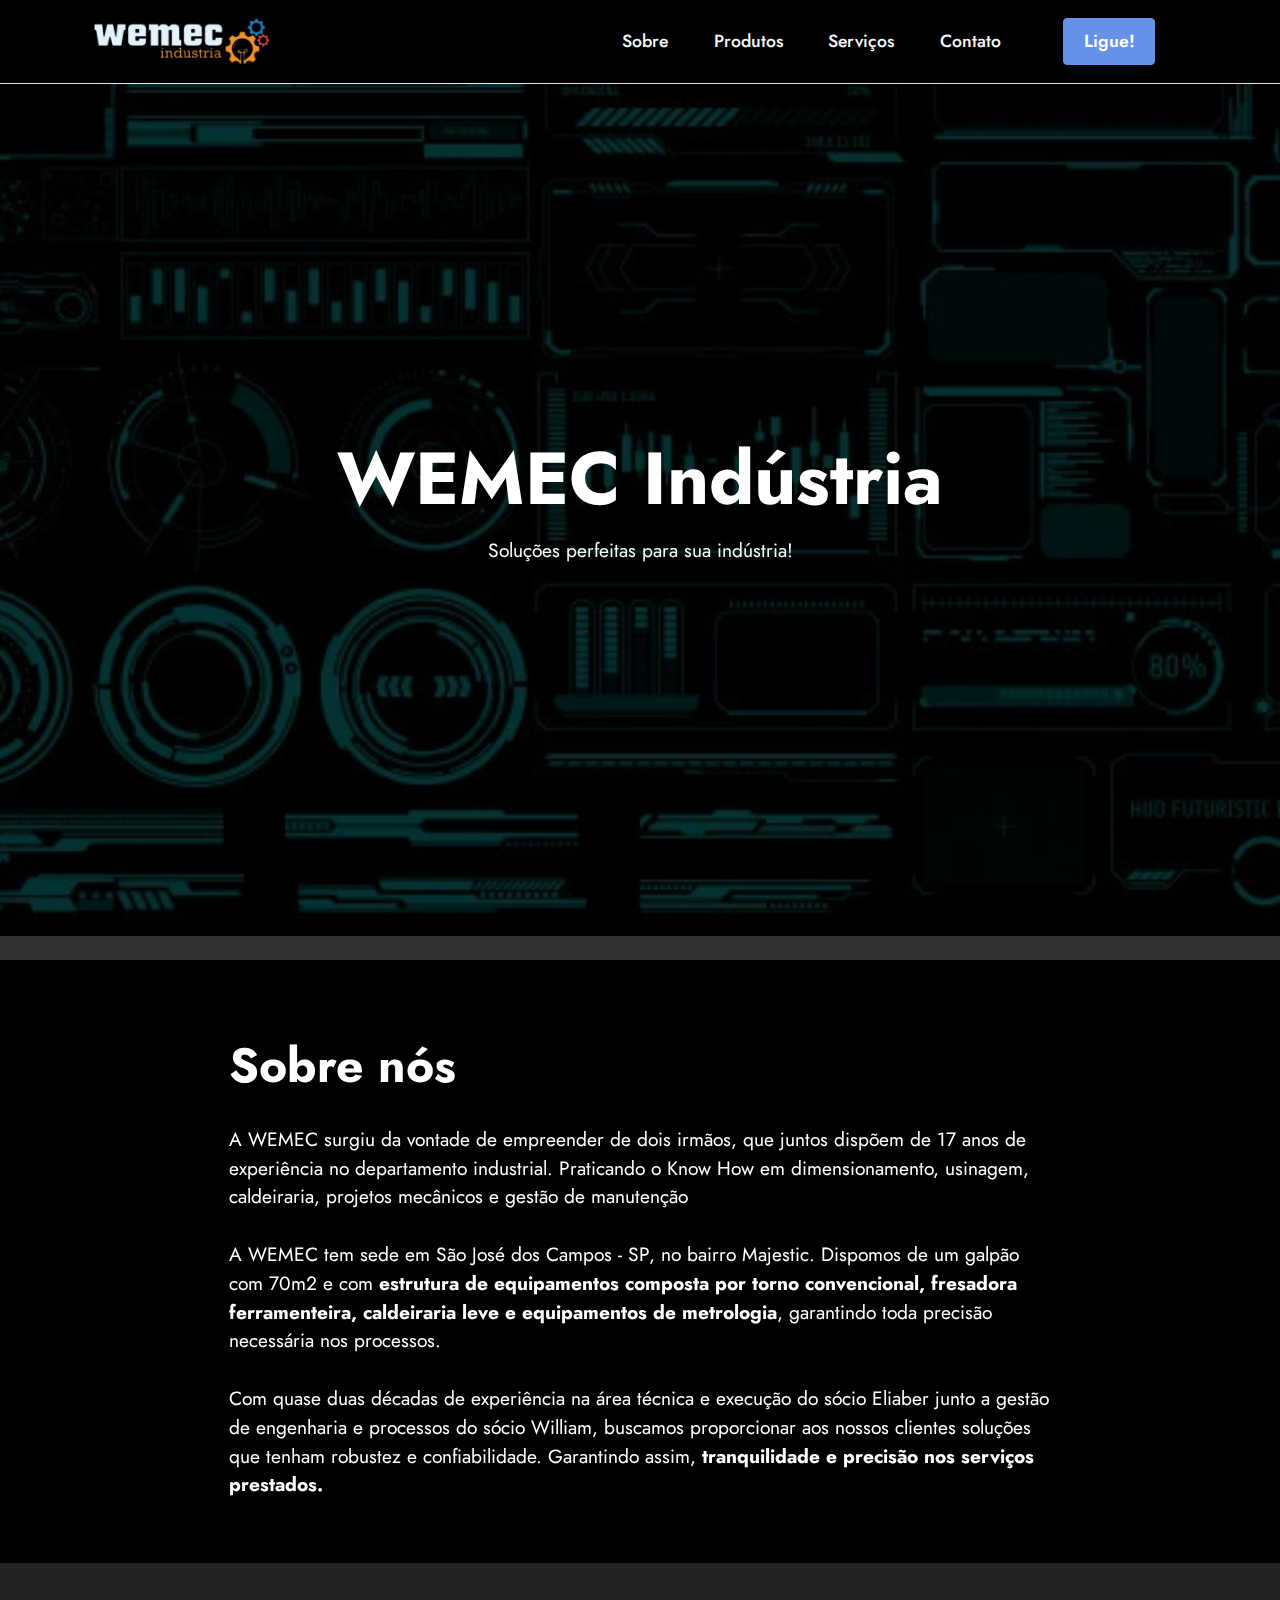
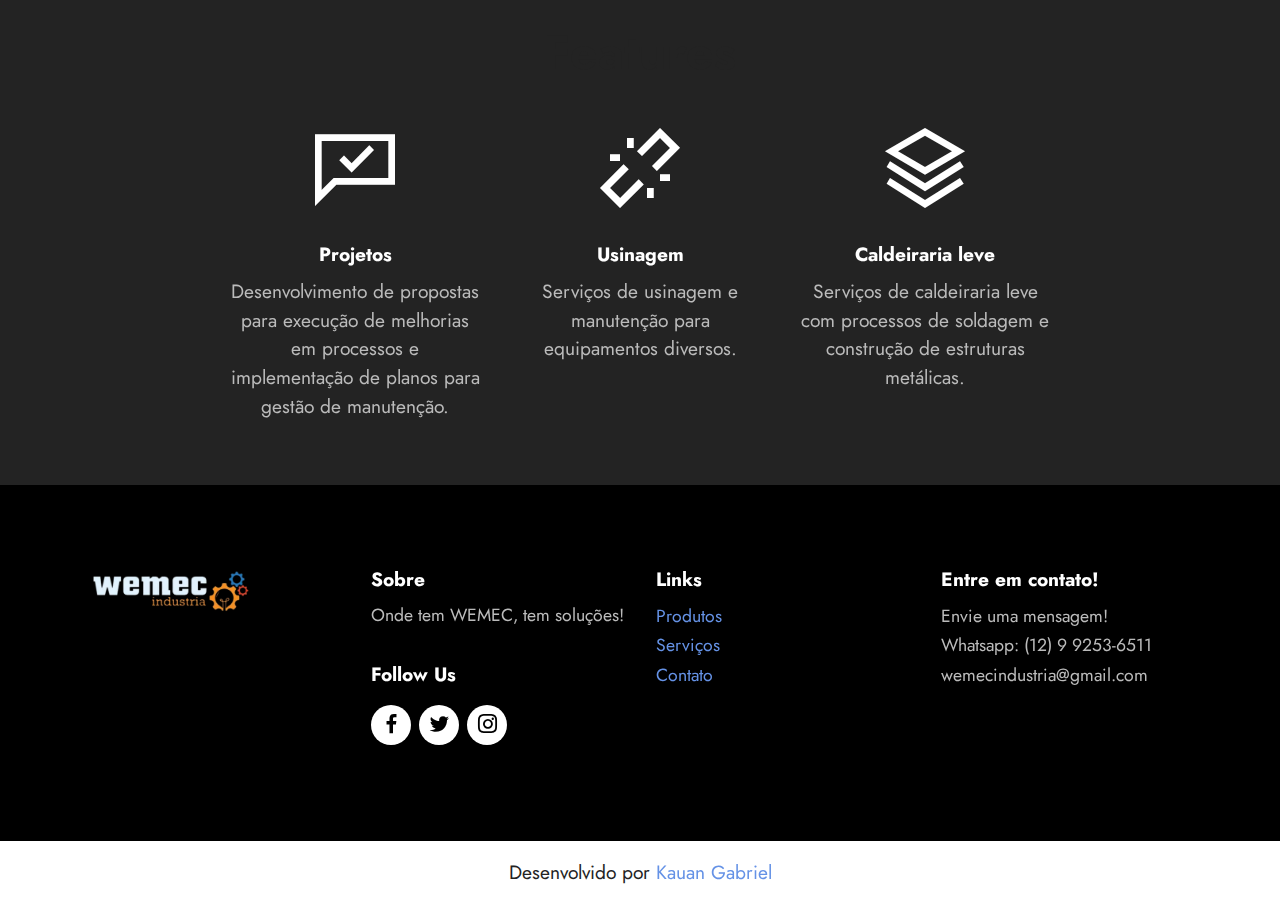
<file: index.html>
<!DOCTYPE html>
<html  >
<head>
  <meta charset="UTF-8">
  <meta http-equiv="X-UA-Compatible" content="IE=edge">
  <meta name="generator" content="Mobirise v5.8.0, mobirise.com">
  <meta name="viewport" content="width=device-width, initial-scale=1, minimum-scale=1">
  <link rel="shortcut icon" href="assets/images/wemec-logo-425x135.png" type="image/x-icon">
  <meta name="description" content="">
  
  
  <title>Home - WEMEC</title>
  <link rel="stylesheet" href="assets/web/assets/mobirise-icons2/mobirise2.css">
  <link rel="stylesheet" href="assets/bootstrap/css/bootstrap.min.css">
  <link rel="stylesheet" href="assets/bootstrap/css/bootstrap-grid.min.css">
  <link rel="stylesheet" href="assets/bootstrap/css/bootstrap-reboot.min.css">
  <link rel="stylesheet" href="assets/parallax/jarallax.css">
  <link rel="stylesheet" href="assets/dropdown/css/style.css">
  <link rel="stylesheet" href="assets/socicon/css/styles.css">
  <link rel="stylesheet" href="assets/theme/css/style.css">
  <link rel="preload" href="https://fonts.googleapis.com/css?family=Jost:100,200,300,400,500,600,700,800,900,100i,200i,300i,400i,500i,600i,700i,800i,900i&display=swap" as="style" onload="this.onload=null;this.rel='stylesheet'">
  <noscript><link rel="stylesheet" href="https://fonts.googleapis.com/css?family=Jost:100,200,300,400,500,600,700,800,900,100i,200i,300i,400i,500i,600i,700i,800i,900i&display=swap"></noscript>
  <link rel="preload" as="style" href="assets/mobirise/css/mbr-additional.css"><link rel="stylesheet" href="assets/mobirise/css/mbr-additional.css" type="text/css">

  
  
  
</head>
<body>
  
  <section data-bs-version="5.1" class="menu cid-s48OLK6784" once="menu" id="menu1-h">
    
    <nav class="navbar navbar-dropdown navbar-fixed-top navbar-expand-lg">
        <div class="container">
            <div class="navbar-brand">
                <span class="navbar-logo">
                    <a href="https://mobiri.se">
                        <img src="assets/images/wemec-logo-425x135.webp" alt="Mobirise Website Builder" style="height: 3.8rem;">
                    </a>
                </span>
                
            </div>
            <button class="navbar-toggler" type="button" data-toggle="collapse" data-bs-toggle="collapse" data-target="#navbarSupportedContent" data-bs-target="#navbarSupportedContent" aria-controls="navbarNavAltMarkup" aria-expanded="false" aria-label="Toggle navigation">
                <div class="hamburger">
                    <span></span>
                    <span></span>
                    <span></span>
                    <span></span>
                </div>
            </button>
            <div class="collapse navbar-collapse" id="navbarSupportedContent">
                <ul class="navbar-nav nav-dropdown" data-app-modern-menu="true"><li class="nav-item"><a class="nav-link link text-white text-primary display-4" href="index.html">Sobre</a></li><li class="nav-item"><a class="nav-link link text-white text-primary display-4" href="page2.html">Produtos</a></li>
                    <li class="nav-item"><a class="nav-link link text-white text-primary display-4" href="page1.html">Serviços</a></li><li class="nav-item"><a class="nav-link link text-white text-primary display-4" href="page3.html">Contato</a></li></ul>
                
                <div class="navbar-buttons mbr-section-btn"><a class="btn btn-primary display-4" href="tel:+55012992536511">Ligue!</a></div>
            </div>
        </div>
    </nav>

</section>

<section data-bs-version="5.1" class="header1 cid-s48MCQYojq mbr-fullscreen mbr-parallax-background" id="header1-f">

    

    <div class="mbr-overlay" style="opacity: 0.8; background-color: rgb(0, 0, 0);"></div>

    <div class="align-center container">
        <div class="row justify-content-center">
            <div class="col-12 col-lg-8">
                <h1 class="mbr-section-title mbr-fonts-style mb-3 display-1"><strong>WEMEC Indústria</strong></h1>
                
                <p class="mbr-text mbr-fonts-style display-7">Soluções perfeitas para sua indústria!</p>
                
            </div>
        </div>
    </div>
</section>

<section data-bs-version="5.1" class="content1 cid-s48udlf8KU" id="content1-8">
    
    <div class="container">
        <div class="row justify-content-center">
            <div class="title col-12 col-md-9">
                <h3 class="mbr-section-title mbr-fonts-style align-center mb-4 display-2"><strong>Sobre nós</strong></h3>
                <h4 class="mbr-section-subtitle align-center mbr-fonts-style mb-4 display-7">A WEMEC surgiu da vontade de empreender de dois irmãos, que juntos dispõem de 17 anos de experiência no departamento industrial. Praticando o Know How em dimensionamento, usinagem, caldeiraria, projetos mecânicos e gestão de manutenção<br><br>
<div>
</div><div>A WEMEC tem sede em São José dos Campos - SP, no bairro Majestic. Dispomos de um galpão com 70m2 e com <strong>estrutura de equipamentos composta por torno convencional, fresadora ferramenteira, caldeiraria leve e equipamentos de metrologia</strong>, garantindo toda precisão necessária nos processos.</div><br><div>
</div><div>Com quase duas décadas de experiência na área técnica e execução do sócio Eliaber junto a gestão de engenharia e processos do sócio William, buscamos proporcionar aos nossos clientes soluções que tenham robustez e confiabilidade. Garantindo assim, <strong>tranquilidade e precisão nos serviços prestados.</strong></div><div>
</div></h4>
                
            </div>
        </div>
    </div>
</section>

<section data-bs-version="5.1" class="features1 cid-twvTm3OwIC" id="features1-r">
    

    
    
    <div class="container">
        <div class="row">
            <div class="col-12 col-lg-9">
                <h3 class="mbr-section-title mbr-fonts-style align-center mb-0 display-2">
                    <strong>Features</strong>
                </h3>
                
            </div>
        </div>
        <div class="row">
            <div class="card col-12 col-md-6 col-lg-3">
                <div class="card-wrapper">
                    <div class="card-box align-center">
                        <div class="iconfont-wrapper">
                            <span class="mbr-iconfont mobi-mbri-cust-feedback mobi-mbri"></span>
                        </div>
                        <h5 class="card-title mbr-fonts-style display-7"><strong>Projetos</strong></h5>
                        <p class="card-text mbr-fonts-style display-7">Desenvolvimento de propostas para execução de melhorias em processos e implementação de planos para gestão de manutenção.</p>
                    </div>
                </div>
            </div>
            <div class="card col-12 col-md-6 col-lg-3">
                <div class="card-wrapper">
                    <div class="card-box align-center">
                        <div class="iconfont-wrapper">
                            <span class="mbr-iconfont mobi-mbri-unlink mobi-mbri"></span>
                        </div>
                        <h5 class="card-title mbr-fonts-style display-7"><strong>Usinagem</strong></h5>
                        <p class="card-text mbr-fonts-style display-7">Serviços de usinagem e manutenção para equipamentos diversos.</p>
                    </div>
                </div>
            </div>
            <div class="card col-12 col-md-6 col-lg-3">
                <div class="card-wrapper">
                    <div class="card-box align-center">
                        <div class="iconfont-wrapper">
                            <span class="mbr-iconfont mobi-mbri-layers mobi-mbri"></span>
                        </div>
                        <h5 class="card-title mbr-fonts-style display-7"><strong>Caldeiraria leve</strong></h5>
                        <p class="card-text mbr-fonts-style display-7">Serviços de caldeiraria leve com processos de soldagem e construção de estruturas metálicas.</p>
                    </div>
                </div>
            </div>
            
        </div>
    </div>
</section>

<section data-bs-version="5.1" class="footer4 cid-twvUG4K74L" once="footers" id="footer4-s">

    

    
    
    <div class="container">
        <div class="row mbr-white">
            <div class="col-6 col-lg-3">
                <div class="media-wrap col-md-8 col-12">
                    <a href="https://mobiri.se/">
                        <img src="assets/images/wemec-logo-425x135.webp" alt="logo WEMEC">
                    </a>
                </div>
            </div>
            <div class="col-12 col-md-6 col-lg-3">
                <h5 class="mbr-section-subtitle mbr-fonts-style mb-2 display-7">
                    <strong>Sobre</strong></h5>
                <p class="mbr-text mbr-fonts-style mb-4 display-4">
                    Onde tem WEMEC, tem soluções!</p>
                <h5 class="mbr-section-subtitle mbr-fonts-style mb-3 display-7">
                    <strong>Follow Us</strong>
                </h5>
                <div class="social-row display-7">
                    <div class="soc-item">
                        <a href="https://twitter.com/mobirise" target="_blank">
                            <span class="mbr-iconfont socicon socicon-facebook"></span>
                        </a>
                    </div>
                    <div class="soc-item">
                        <a href="https://twitter.com/mobirise" target="_blank">
                            <span class="mbr-iconfont socicon socicon-twitter"></span>
                        </a>
                    </div>
                    <div class="soc-item">
                        <a href="https://twitter.com/mobirise" target="_blank">
                            <span class="mbr-iconfont socicon socicon-instagram"></span>
                        </a>
                    </div>
                    
                </div>
            </div>
            <div class="col-12 col-md-6 col-lg-3">
                <h5 class="mbr-section-subtitle mbr-fonts-style mb-2 display-7">
                    <strong>Links</strong></h5>
                <ul class="list mbr-fonts-style display-4">
                    <li class="mbr-text item-wrap"><span style="font-size: 1.1rem;"><a href="page2.html" class="text-primary">Produtos</a></span></li><li class="mbr-text item-wrap"><span style="font-size: 1.1rem;"><a href="page1.html" class="text-primary">Serviços</a></span></li><li class="mbr-text item-wrap"><a href="page3.html" class="text-primary">Contato</a></li><li class="mbr-text item-wrap"><br></li>
                </ul>
            </div>
            <div class="col-12 col-md-6 col-lg-3">
                <h5 class="mbr-section-subtitle mbr-fonts-style mb-2 display-7">
                    <strong>Entre em contato!</strong></h5>
                <ul class="list mbr-fonts-style display-4">
                    <li class="mbr-text item-wrap">Envie uma mensagem!</li><li class="mbr-text item-wrap">Whatsapp: (12) 9 9253-6511</li><li class="mbr-text item-wrap">wemecindustria@gmail.com</li>
                </ul>
            </div>
            
        </div>
    </div>
</section><section class="display-7" style="padding: 0;align-items: center;justify-content: center;flex-wrap: wrap;    align-content: center;display: flex;position: relative;height: 4rem;"><a style="flex: 1 1;height: 4rem;position: absolute;width: 100%;z-index: 1;"><img alt="" style="height: 4rem;" src="[data-uri]"></a><p style="margin: 0;text-align: center;" class="display-7">Desenvolvido por &#8204;</p><a style="z-index:1" href="https://br.linkedin.com/in/kauan-gabriel-29151519a">Kauan Gabriel</a></section><script src="assets/bootstrap/js/bootstrap.bundle.min.js"></script>  <script src="assets/parallax/jarallax.js"></script>  <script src="assets/smoothscroll/smooth-scroll.js"></script>  <script src="assets/ytplayer/index.js"></script>  <script src="assets/dropdown/js/navbar-dropdown.js"></script>  <script src="assets/theme/js/script.js"></script>  
  
  
</body>
</html>
</file>
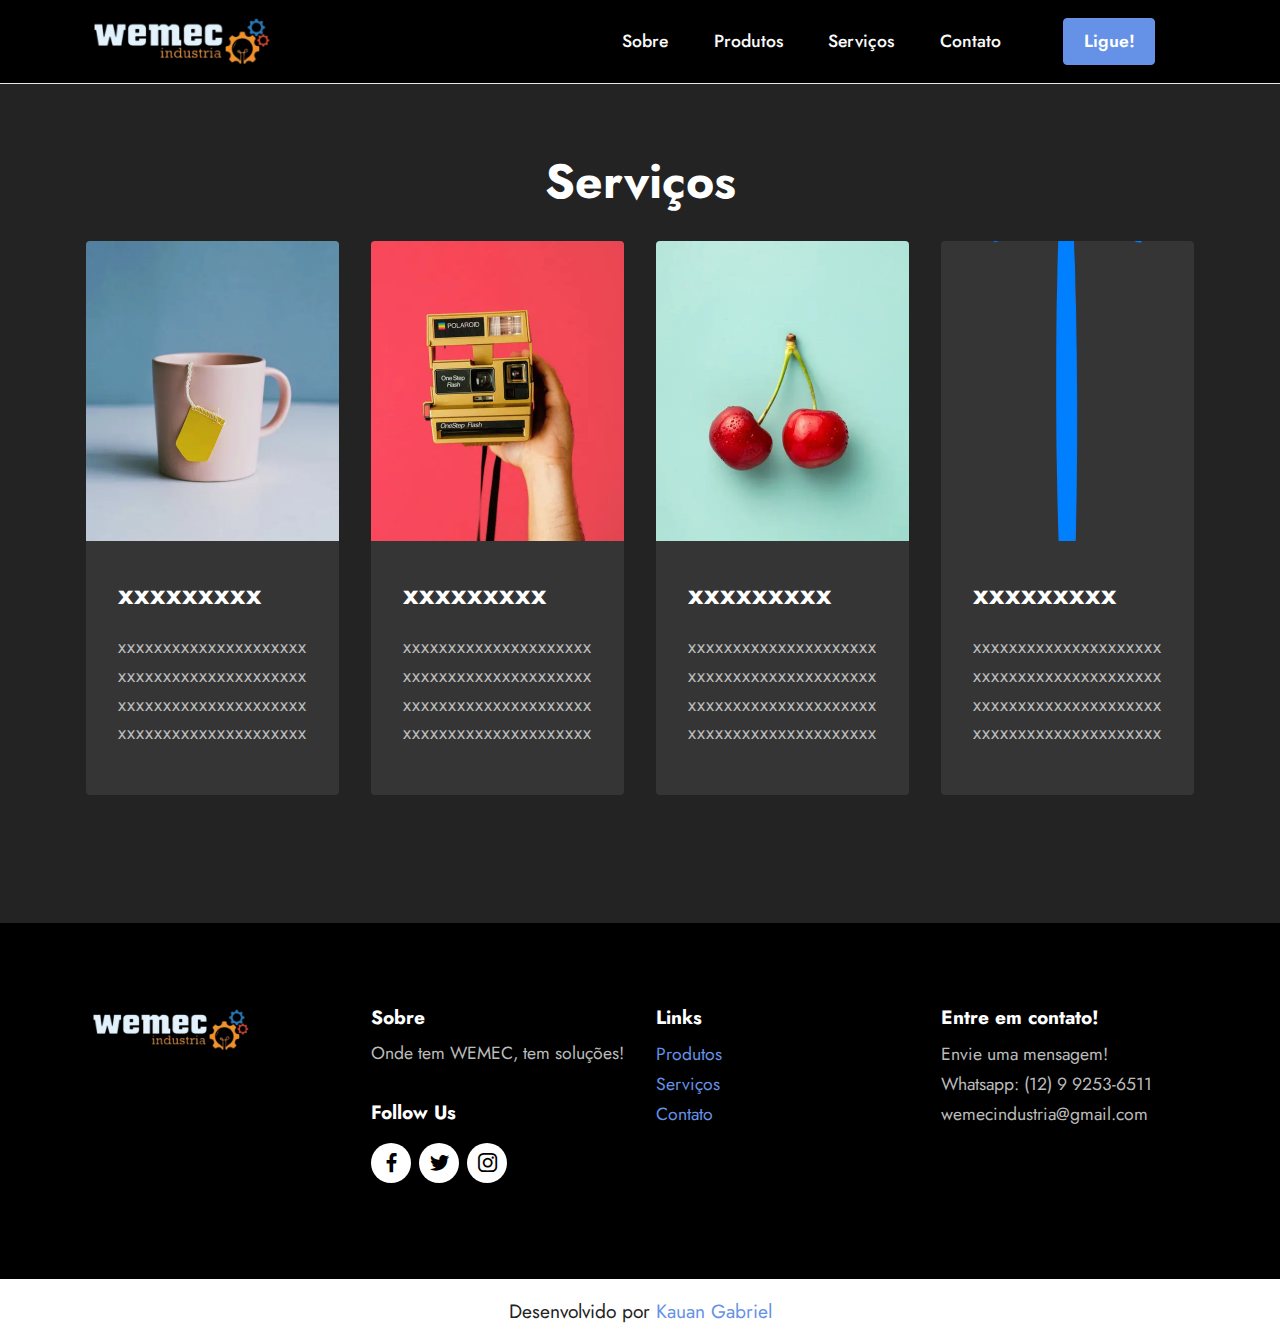
<file: page1.html>
<!DOCTYPE html>
<html  >
<head>
  <meta charset="UTF-8">
  <meta http-equiv="X-UA-Compatible" content="IE=edge">
  <meta name="generator" content="Mobirise v5.8.0, mobirise.com">
  <meta name="viewport" content="width=device-width, initial-scale=1, minimum-scale=1">
  <link rel="shortcut icon" href="assets/images/wemec-logo-425x135.png" type="image/x-icon">
  <meta name="description" content="">
  
  
  <title>Serviços - WEMEC</title>
  <link rel="stylesheet" href="assets/bootstrap/css/bootstrap.min.css">
  <link rel="stylesheet" href="assets/bootstrap/css/bootstrap-grid.min.css">
  <link rel="stylesheet" href="assets/bootstrap/css/bootstrap-reboot.min.css">
  <link rel="stylesheet" href="assets/dropdown/css/style.css">
  <link rel="stylesheet" href="assets/socicon/css/styles.css">
  <link rel="stylesheet" href="assets/theme/css/style.css">
  <link rel="preload" href="https://fonts.googleapis.com/css?family=Jost:100,200,300,400,500,600,700,800,900,100i,200i,300i,400i,500i,600i,700i,800i,900i&display=swap" as="style" onload="this.onload=null;this.rel='stylesheet'">
  <noscript><link rel="stylesheet" href="https://fonts.googleapis.com/css?family=Jost:100,200,300,400,500,600,700,800,900,100i,200i,300i,400i,500i,600i,700i,800i,900i&display=swap"></noscript>
  <link rel="preload" as="style" href="assets/mobirise/css/mbr-additional.css"><link rel="stylesheet" href="assets/mobirise/css/mbr-additional.css" type="text/css">

  
  
  
</head>
<body>
  
  <section data-bs-version="5.1" class="menu cid-s48OLK6784" once="menu" id="menu1-k">
    
    <nav class="navbar navbar-dropdown navbar-fixed-top navbar-expand-lg">
        <div class="container">
            <div class="navbar-brand">
                <span class="navbar-logo">
                    <a href="https://mobiri.se">
                        <img src="assets/images/wemec-logo-425x135.webp" alt="Mobirise Website Builder" style="height: 3.8rem;">
                    </a>
                </span>
                
            </div>
            <button class="navbar-toggler" type="button" data-toggle="collapse" data-bs-toggle="collapse" data-target="#navbarSupportedContent" data-bs-target="#navbarSupportedContent" aria-controls="navbarNavAltMarkup" aria-expanded="false" aria-label="Toggle navigation">
                <div class="hamburger">
                    <span></span>
                    <span></span>
                    <span></span>
                    <span></span>
                </div>
            </button>
            <div class="collapse navbar-collapse" id="navbarSupportedContent">
                <ul class="navbar-nav nav-dropdown" data-app-modern-menu="true"><li class="nav-item"><a class="nav-link link text-white text-primary display-4" href="index.html">Sobre</a></li><li class="nav-item"><a class="nav-link link text-white text-primary display-4" href="page2.html">Produtos</a></li>
                    <li class="nav-item"><a class="nav-link link text-white text-primary display-4" href="page1.html">Serviços</a></li><li class="nav-item"><a class="nav-link link text-white text-primary display-4" href="page3.html">Contato</a></li></ul>
                
                <div class="navbar-buttons mbr-section-btn"><a class="btn btn-primary display-4" href="tel:+55012992536511">Ligue!</a></div>
            </div>
        </div>
    </nav>

</section>

<section data-bs-version="5.1" class="features4 cid-twvRZD8Izz" id="features4-m">
    
    
    <div class="container">
        <div class="mbr-section-head">
            <h4 class="mbr-section-title mbr-fonts-style align-center mb-0 display-2">
                <strong>Serviços</strong></h4>
            
        </div>
        <div class="row mt-4">
            <div class="item features-image сol-12 col-md-6 col-lg-3 active">
                <div class="item-wrapper">
                    <div class="item-img">
                        <img src="assets/images/product2.webp" alt="Mobirise Website Builder" title="" data-slide-to="0" data-bs-slide-to="0">
                    </div>
                    <div class="item-content">
                        <h5 class="item-title mbr-fonts-style display-5"><strong>xxxxxxxxx</strong></h5>
                        
                        <p class="mbr-text mbr-fonts-style mt-3 display-7">xxxxxxxxxxxxxxxxxxxxxxxxxxxxxxxxxxxxxxxxxxxxxxxxxxxxxxxxxxxxxxxxxxxxxxxxxxxxxxxxxxxx</p>
                    </div>
                    
                </div>
            </div>
            <div class="item features-image сol-12 col-md-6 col-lg-3">
                <div class="item-wrapper">
                    <div class="item-img">
                        <img src="assets/images/product1.webp" alt="Mobirise Website Builder" title="" data-slide-to="1" data-bs-slide-to="1">
                    </div>
                    <div class="item-content">
                        <h5 class="item-title mbr-fonts-style display-5"><strong>xxxxxxxxx</strong></h5>
                        
                        <p class="mbr-text mbr-fonts-style mt-3 display-7">xxxxxxxxxxxxxxxxxxxxxxxxxxxxxxxxxxxxxxxxxxxxxxxxxxxxxxxxxxxxxxxxxxxxxxxxxxxxxxxxxxxx<br></p>
                    </div>
                    
                </div>
            </div><div class="item features-image сol-12 col-md-6 col-lg-3">
                <div class="item-wrapper">
                    <div class="item-img">
                        <img src="assets/images/product3.webp" alt="Mobirise Website Builder" title="" data-slide-to="2" data-bs-slide-to="2">
                    </div>
                    <div class="item-content">
                        <h5 class="item-title mbr-fonts-style display-5"><strong>xxxxxxxxx</strong></h5>
                        
                        <p class="mbr-text mbr-fonts-style mt-3 display-7">xxxxxxxxxxxxxxxxxxxxxxxxxxxxxxxxxxxxxxxxxxxxxxxxxxxxxxxxxxxxxxxxxxxxxxxxxxxxxxxxxxxx</p>
                    </div>
                    
                </div>
            </div><div class="item features-image сol-12 col-md-6 col-lg-3">
                <div class="item-wrapper">
                    <div class="item-img">
                        <img src="assets/images/mbr-960x1920.webp" alt="Mobirise Website Builder" title="" data-slide-to="3" data-bs-slide-to="3">
                    </div>
                    <div class="item-content">
                        <h5 class="item-title mbr-fonts-style display-5"><strong>xxxxxxxxx</strong></h5>
                        
                        <p class="mbr-text mbr-fonts-style mt-3 display-7">xxxxxxxxxxxxxxxxxxxxxxxxxxxxxxxxxxxxxxxxxxxxxxxxxxxxxxxxxxxxxxxxxxxxxxxxxxxxxxxxxxxx<br></p>
                    </div>
                    
                </div>
            </div>
            

        </div>
    </div>
</section>

<section data-bs-version="5.1" class="footer4 cid-twvUG4K74L" once="footers" id="footer4-s">

    

    
    
    <div class="container">
        <div class="row mbr-white">
            <div class="col-6 col-lg-3">
                <div class="media-wrap col-md-8 col-12">
                    <a href="https://mobiri.se/">
                        <img src="assets/images/wemec-logo-425x135.webp" alt="logo WEMEC">
                    </a>
                </div>
            </div>
            <div class="col-12 col-md-6 col-lg-3">
                <h5 class="mbr-section-subtitle mbr-fonts-style mb-2 display-7">
                    <strong>Sobre</strong></h5>
                <p class="mbr-text mbr-fonts-style mb-4 display-4">
                    Onde tem WEMEC, tem soluções!</p>
                <h5 class="mbr-section-subtitle mbr-fonts-style mb-3 display-7">
                    <strong>Follow Us</strong>
                </h5>
                <div class="social-row display-7">
                    <div class="soc-item">
                        <a href="https://twitter.com/mobirise" target="_blank">
                            <span class="mbr-iconfont socicon socicon-facebook"></span>
                        </a>
                    </div>
                    <div class="soc-item">
                        <a href="https://twitter.com/mobirise" target="_blank">
                            <span class="mbr-iconfont socicon socicon-twitter"></span>
                        </a>
                    </div>
                    <div class="soc-item">
                        <a href="https://twitter.com/mobirise" target="_blank">
                            <span class="mbr-iconfont socicon socicon-instagram"></span>
                        </a>
                    </div>
                    
                </div>
            </div>
            <div class="col-12 col-md-6 col-lg-3">
                <h5 class="mbr-section-subtitle mbr-fonts-style mb-2 display-7">
                    <strong>Links</strong></h5>
                <ul class="list mbr-fonts-style display-4">
                    <li class="mbr-text item-wrap"><span style="font-size: 1.1rem;"><a href="page2.html" class="text-primary">Produtos</a></span></li><li class="mbr-text item-wrap"><span style="font-size: 1.1rem;"><a href="page1.html" class="text-primary">Serviços</a></span></li><li class="mbr-text item-wrap"><a href="page3.html" class="text-primary">Contato</a></li><li class="mbr-text item-wrap"><br></li>
                </ul>
            </div>
            <div class="col-12 col-md-6 col-lg-3">
                <h5 class="mbr-section-subtitle mbr-fonts-style mb-2 display-7">
                    <strong>Entre em contato!</strong></h5>
                <ul class="list mbr-fonts-style display-4">
                    <li class="mbr-text item-wrap">Envie uma mensagem!</li><li class="mbr-text item-wrap">Whatsapp: (12) 9 9253-6511</li><li class="mbr-text item-wrap">wemecindustria@gmail.com</li>
                </ul>
            </div>
            
        </div>
    </div>
</section><section class="display-7" style="padding: 0;align-items: center;justify-content: center;flex-wrap: wrap;    align-content: center;display: flex;position: relative;height: 4rem;"><a style="flex: 1 1;height: 4rem;position: absolute;width: 100%;z-index: 1;"><img alt="" style="height: 4rem;" src="[data-uri]"></a><p style="margin: 0;text-align: center;" class="display-7">Desenvolvido por &#8204;</p><a style="z-index:1" href="https://br.linkedin.com/in/kauan-gabriel-29151519a">Kauan Gabriel</a></section><script src="assets/bootstrap/js/bootstrap.bundle.min.js"></script>  <script src="assets/parallax/jarallax.js"></script>  <script src="assets/smoothscroll/smooth-scroll.js"></script>  <script src="assets/ytplayer/index.js"></script>  <script src="assets/dropdown/js/navbar-dropdown.js"></script>  <script src="assets/theme/js/script.js"></script>  
  
  
</body>
</html>
</file>
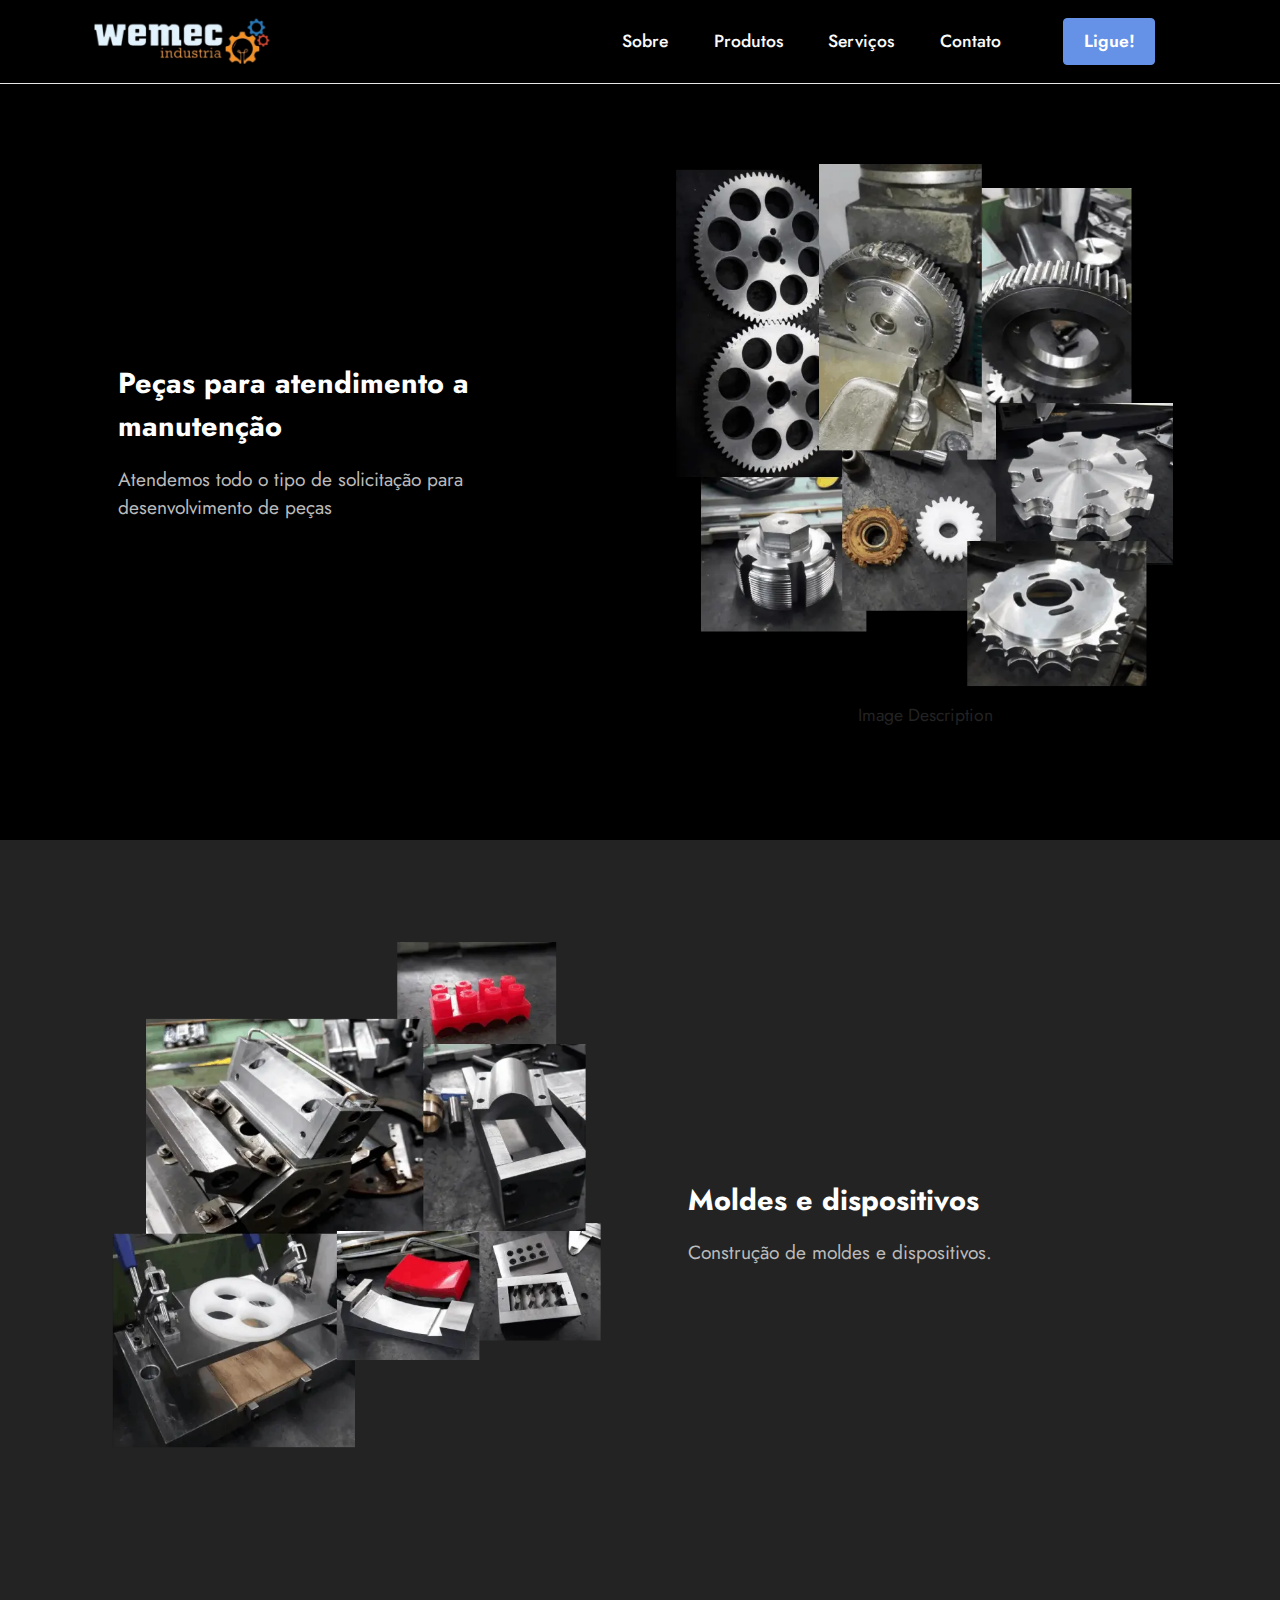
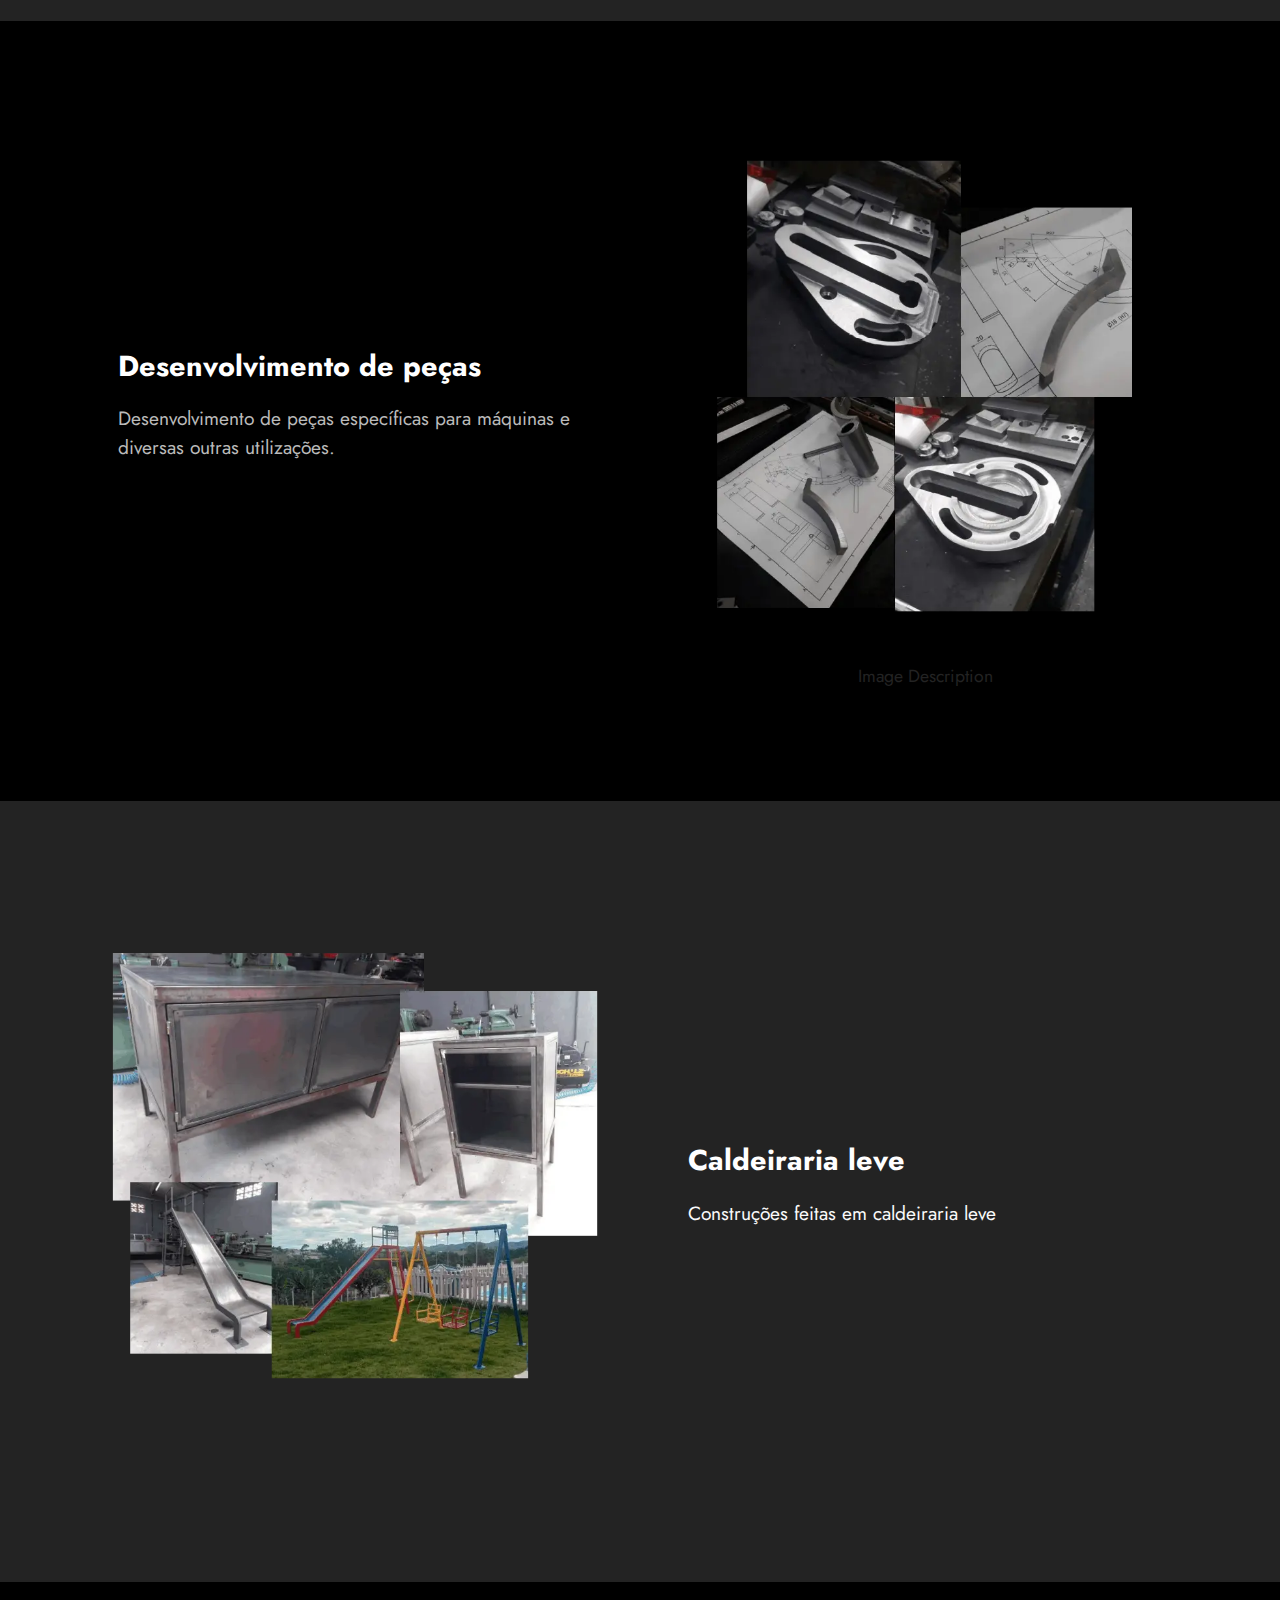
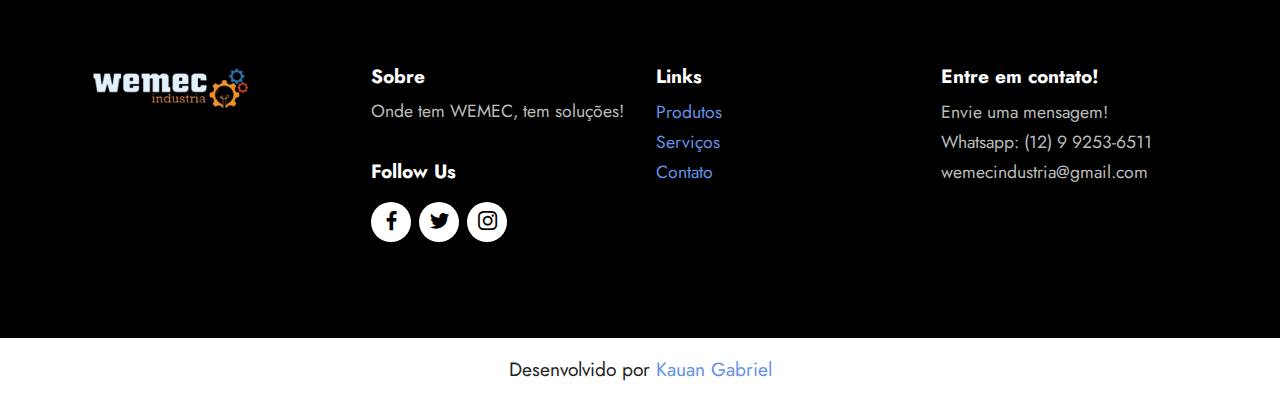
<file: page2.html>
<!DOCTYPE html>
<html  >
<head>
  <meta charset="UTF-8">
  <meta http-equiv="X-UA-Compatible" content="IE=edge">
  <meta name="generator" content="Mobirise v5.8.0, mobirise.com">
  <meta name="viewport" content="width=device-width, initial-scale=1, minimum-scale=1">
  <link rel="shortcut icon" href="assets/images/wemec-logo-425x135.png" type="image/x-icon">
  <meta name="description" content="">
  
  
  <title>Produtos - WEMEC</title>
  <link rel="stylesheet" href="assets/bootstrap/css/bootstrap.min.css">
  <link rel="stylesheet" href="assets/bootstrap/css/bootstrap-grid.min.css">
  <link rel="stylesheet" href="assets/bootstrap/css/bootstrap-reboot.min.css">
  <link rel="stylesheet" href="assets/dropdown/css/style.css">
  <link rel="stylesheet" href="assets/socicon/css/styles.css">
  <link rel="stylesheet" href="assets/theme/css/style.css">
  <link rel="preload" href="https://fonts.googleapis.com/css?family=Jost:100,200,300,400,500,600,700,800,900,100i,200i,300i,400i,500i,600i,700i,800i,900i&display=swap" as="style" onload="this.onload=null;this.rel='stylesheet'">
  <noscript><link rel="stylesheet" href="https://fonts.googleapis.com/css?family=Jost:100,200,300,400,500,600,700,800,900,100i,200i,300i,400i,500i,600i,700i,800i,900i&display=swap"></noscript>
  <link rel="preload" as="style" href="assets/mobirise/css/mbr-additional.css"><link rel="stylesheet" href="assets/mobirise/css/mbr-additional.css" type="text/css">

  
  
  
</head>
<body>
  
  <section data-bs-version="5.1" class="menu cid-s48OLK6784" once="menu" id="menu1-n">
    
    <nav class="navbar navbar-dropdown navbar-fixed-top navbar-expand-lg">
        <div class="container">
            <div class="navbar-brand">
                <span class="navbar-logo">
                    <a href="https://mobiri.se">
                        <img src="assets/images/wemec-logo-425x135.webp" alt="Mobirise Website Builder" style="height: 3.8rem;">
                    </a>
                </span>
                
            </div>
            <button class="navbar-toggler" type="button" data-toggle="collapse" data-bs-toggle="collapse" data-target="#navbarSupportedContent" data-bs-target="#navbarSupportedContent" aria-controls="navbarNavAltMarkup" aria-expanded="false" aria-label="Toggle navigation">
                <div class="hamburger">
                    <span></span>
                    <span></span>
                    <span></span>
                    <span></span>
                </div>
            </button>
            <div class="collapse navbar-collapse" id="navbarSupportedContent">
                <ul class="navbar-nav nav-dropdown" data-app-modern-menu="true"><li class="nav-item"><a class="nav-link link text-white text-primary display-4" href="index.html">Sobre</a></li><li class="nav-item"><a class="nav-link link text-white text-primary display-4" href="page2.html">Produtos</a></li>
                    <li class="nav-item"><a class="nav-link link text-white text-primary display-4" href="page1.html">Serviços</a></li><li class="nav-item"><a class="nav-link link text-white text-primary display-4" href="page3.html">Contato</a></li></ul>
                
                <div class="navbar-buttons mbr-section-btn"><a class="btn btn-primary display-4" href="tel:+55012992536511">Ligue!</a></div>
            </div>
        </div>
    </nav>

</section>

<section data-bs-version="5.1" class="image2 cid-twvVQrAMY9" id="image2-t">
    

    
    

    <div class="container">
        <div class="row align-items-center">
            <div class="col-12 col-lg-6">
                <div class="image-wrapper">
                    <img src="assets/images/pecas-826x826.webp" alt="Foto de Peças">
                    <p class="mbr-description mbr-fonts-style mt-2 align-center display-4">
                        Image Description</p>
                </div>
            </div>
            <div class="col-12 col-lg">
                <div class="text-wrapper">
                    <h3 class="mbr-section-title mbr-fonts-style mb-3 display-5">
                        <strong>Peças para atendimento a manutenção</strong></h3>
                    <p class="mbr-text mbr-fonts-style display-7">
                        Atendemos todo o tipo de solicitação para desenvolvimento de peças</p>
                </div>
            </div>
        </div>
    </div>
</section>

<section data-bs-version="5.1" class="image1 cid-twvVQKc5LA" id="image1-u">
    

    
    

    <div class="container">
        <div class="row align-items-center">
            <div class="col-12 col-lg-6">
                <div class="image-wrapper">
                    <img src="assets/images/moldes-1-826x826.webp" alt="Foto de Moldes e Dispositivos">
                    <p class="mbr-description mbr-fonts-style pt-2 align-center display-4">
                    Image Description</p>
                </div>
            </div>
            <div class="col-12 col-lg">
                <div class="text-wrapper">
                    <h3 class="mbr-section-title mbr-fonts-style mb-3 display-5">
                        <strong>Moldes e dispositivos</strong></h3>
                    <p class="mbr-text mbr-fonts-style display-7">
                        Construção de moldes e dispositivos.</p>
                </div>
            </div>
        </div>
    </div>
</section>

<section data-bs-version="5.1" class="image2 cid-twvVR3mX5s" id="image2-v">
    

    
    

    <div class="container">
        <div class="row align-items-center">
            <div class="col-12 col-lg-6">
                <div class="image-wrapper">
                    <img src="assets/images/desenvolvimento-826x826.webp" alt="Foto de Desenvolvimentos">
                    <p class="mbr-description mbr-fonts-style mt-2 align-center display-4">
                        Image Description</p>
                </div>
            </div>
            <div class="col-12 col-lg">
                <div class="text-wrapper">
                    <h3 class="mbr-section-title mbr-fonts-style mb-3 display-5">
                        <strong>Desenvolvimento de peças</strong></h3>
                    <p class="mbr-text mbr-fonts-style display-7">
                        Desenvolvimento de peças específicas para máquinas e diversas outras utilizações.</p>
                </div>
            </div>
        </div>
    </div>
</section>

<section data-bs-version="5.1" class="image1 cid-tww7NCIzvU" id="image1-y">
    

    
    

    <div class="container">
        <div class="row align-items-center">
            <div class="col-12 col-lg-6">
                <div class="image-wrapper">
                    <img src="assets/images/caldeiraria-826x826.webp" alt="Foto de Caldeiraria leve">
                    <p class="mbr-description mbr-fonts-style pt-2 align-center display-4">
                    Image Description</p>
                </div>
            </div>
            <div class="col-12 col-lg">
                <div class="text-wrapper">
                    <h3 class="mbr-section-title mbr-fonts-style mb-3 display-5"><strong>Caldeiraria leve</strong></h3>
                    <p class="mbr-text mbr-fonts-style display-7">Construções feitas em caldeiraria leve</p>
                </div>
            </div>
        </div>
    </div>
</section>

<section data-bs-version="5.1" class="footer4 cid-twvUG4K74L" once="footers" id="footer4-s">

    

    
    
    <div class="container">
        <div class="row mbr-white">
            <div class="col-6 col-lg-3">
                <div class="media-wrap col-md-8 col-12">
                    <a href="https://mobiri.se/">
                        <img src="assets/images/wemec-logo-425x135.webp" alt="logo WEMEC">
                    </a>
                </div>
            </div>
            <div class="col-12 col-md-6 col-lg-3">
                <h5 class="mbr-section-subtitle mbr-fonts-style mb-2 display-7">
                    <strong>Sobre</strong></h5>
                <p class="mbr-text mbr-fonts-style mb-4 display-4">
                    Onde tem WEMEC, tem soluções!</p>
                <h5 class="mbr-section-subtitle mbr-fonts-style mb-3 display-7">
                    <strong>Follow Us</strong>
                </h5>
                <div class="social-row display-7">
                    <div class="soc-item">
                        <a href="https://twitter.com/mobirise" target="_blank">
                            <span class="mbr-iconfont socicon socicon-facebook"></span>
                        </a>
                    </div>
                    <div class="soc-item">
                        <a href="https://twitter.com/mobirise" target="_blank">
                            <span class="mbr-iconfont socicon socicon-twitter"></span>
                        </a>
                    </div>
                    <div class="soc-item">
                        <a href="https://twitter.com/mobirise" target="_blank">
                            <span class="mbr-iconfont socicon socicon-instagram"></span>
                        </a>
                    </div>
                    
                </div>
            </div>
            <div class="col-12 col-md-6 col-lg-3">
                <h5 class="mbr-section-subtitle mbr-fonts-style mb-2 display-7">
                    <strong>Links</strong></h5>
                <ul class="list mbr-fonts-style display-4">
                    <li class="mbr-text item-wrap"><span style="font-size: 1.1rem;"><a href="page2.html" class="text-primary">Produtos</a></span></li><li class="mbr-text item-wrap"><span style="font-size: 1.1rem;"><a href="page1.html" class="text-primary">Serviços</a></span></li><li class="mbr-text item-wrap"><a href="page3.html" class="text-primary">Contato</a></li><li class="mbr-text item-wrap"><br></li>
                </ul>
            </div>
            <div class="col-12 col-md-6 col-lg-3">
                <h5 class="mbr-section-subtitle mbr-fonts-style mb-2 display-7">
                    <strong>Entre em contato!</strong></h5>
                <ul class="list mbr-fonts-style display-4">
                    <li class="mbr-text item-wrap">Envie uma mensagem!</li><li class="mbr-text item-wrap">Whatsapp: (12) 9 9253-6511</li><li class="mbr-text item-wrap">wemecindustria@gmail.com</li>
                </ul>
            </div>
            
        </div>
    </div>
</section><section class="display-7" style="padding: 0;align-items: center;justify-content: center;flex-wrap: wrap;    align-content: center;display: flex;position: relative;height: 4rem;"><a style="flex: 1 1;height: 4rem;position: absolute;width: 100%;z-index: 1;"><img alt="" style="height: 4rem;" src="[data-uri]"></a><p style="margin: 0;text-align: center;" class="display-7">Desenvolvido por &#8204;</p><a style="z-index:1" href="https://br.linkedin.com/in/kauan-gabriel-29151519a">Kauan Gabriel</a></section><script src="assets/bootstrap/js/bootstrap.bundle.min.js"></script>  <script src="assets/parallax/jarallax.js"></script>  <script src="assets/smoothscroll/smooth-scroll.js"></script>  <script src="assets/ytplayer/index.js"></script>  <script src="assets/dropdown/js/navbar-dropdown.js"></script>  <script src="assets/theme/js/script.js"></script>    
  
  
</body>
</html>
</file>
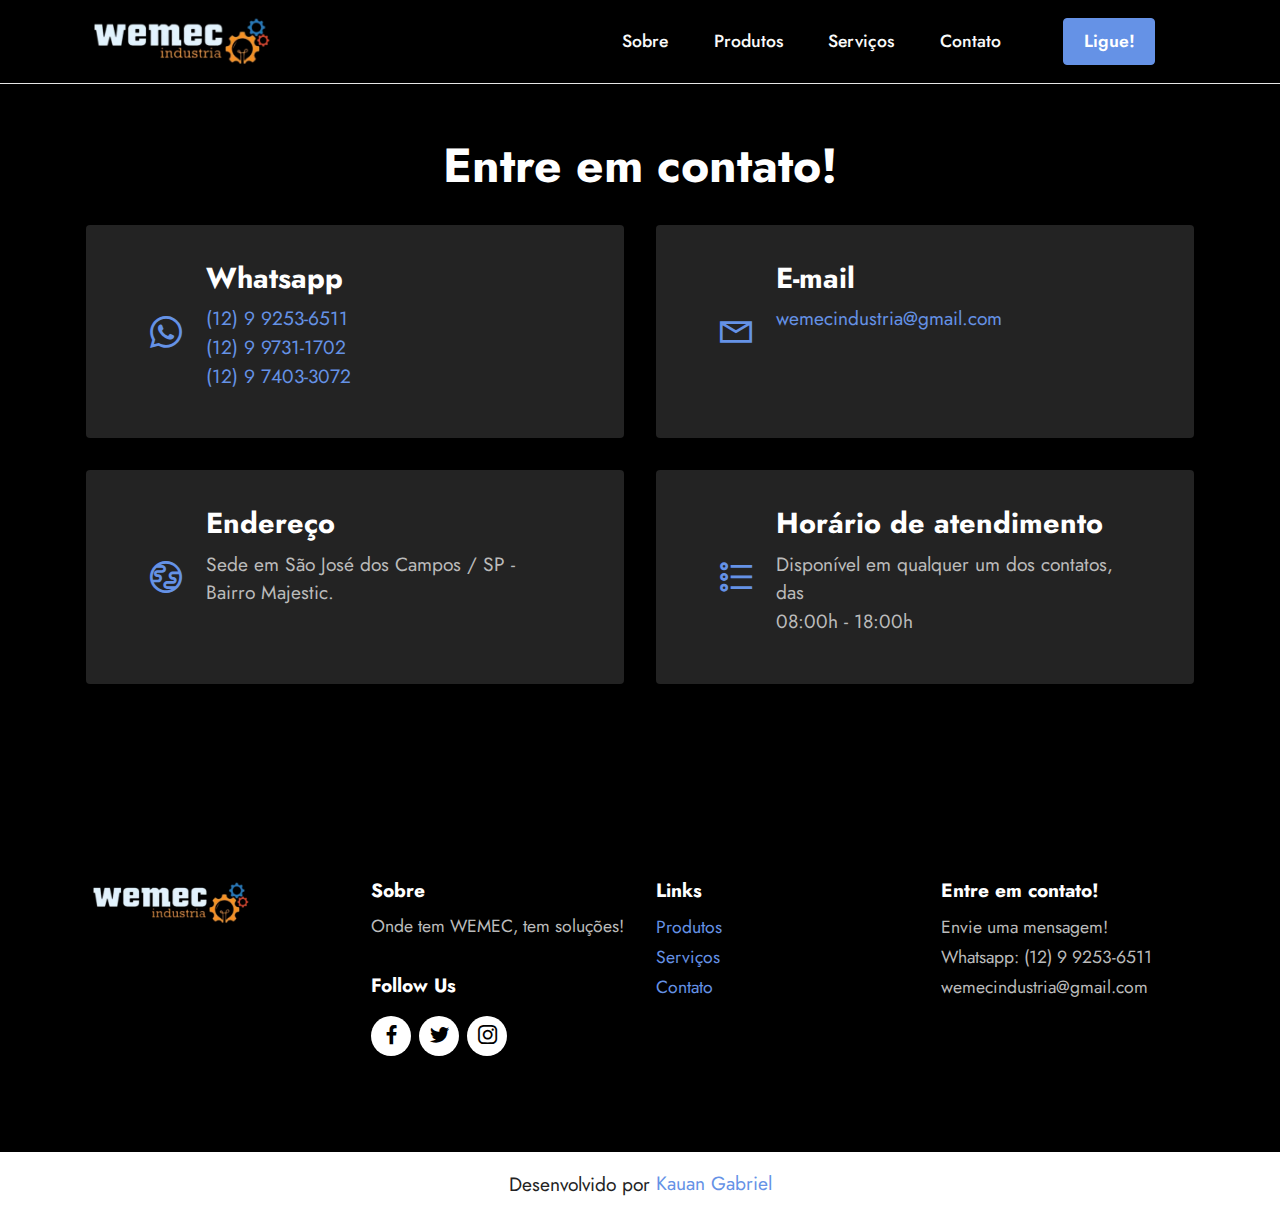
<file: page3.html>
<!DOCTYPE html>
<html  >
<head>
  <meta charset="UTF-8">
  <meta http-equiv="X-UA-Compatible" content="IE=edge">
  <meta name="generator" content="Mobirise v5.8.0, mobirise.com">
  <meta name="viewport" content="width=device-width, initial-scale=1, minimum-scale=1">
  <link rel="shortcut icon" href="assets/images/wemec-logo-425x135.png" type="image/x-icon">
  <meta name="description" content="">
  
  
  <title>Contato - WEMEC</title>
  <link rel="stylesheet" href="assets/web/assets/mobirise-icons2/mobirise2.css">
  <link rel="stylesheet" href="assets/bootstrap/css/bootstrap.min.css">
  <link rel="stylesheet" href="assets/bootstrap/css/bootstrap-grid.min.css">
  <link rel="stylesheet" href="assets/bootstrap/css/bootstrap-reboot.min.css">
  <link rel="stylesheet" href="assets/dropdown/css/style.css">
  <link rel="stylesheet" href="assets/socicon/css/styles.css">
  <link rel="stylesheet" href="assets/theme/css/style.css">
  <link rel="preload" href="https://fonts.googleapis.com/css?family=Jost:100,200,300,400,500,600,700,800,900,100i,200i,300i,400i,500i,600i,700i,800i,900i&display=swap" as="style" onload="this.onload=null;this.rel='stylesheet'">
  <noscript><link rel="stylesheet" href="https://fonts.googleapis.com/css?family=Jost:100,200,300,400,500,600,700,800,900,100i,200i,300i,400i,500i,600i,700i,800i,900i&display=swap"></noscript>
  <link rel="preload" as="style" href="assets/mobirise/css/mbr-additional.css"><link rel="stylesheet" href="assets/mobirise/css/mbr-additional.css" type="text/css">

  
  
  
</head>
<body>
  
  <section data-bs-version="5.1" class="menu cid-s48OLK6784" once="menu" id="menu1-p">
    
    <nav class="navbar navbar-dropdown navbar-fixed-top navbar-expand-lg">
        <div class="container">
            <div class="navbar-brand">
                <span class="navbar-logo">
                    <a href="https://mobiri.se">
                        <img src="assets/images/wemec-logo-425x135.webp" alt="Mobirise Website Builder" style="height: 3.8rem;">
                    </a>
                </span>
                
            </div>
            <button class="navbar-toggler" type="button" data-toggle="collapse" data-bs-toggle="collapse" data-target="#navbarSupportedContent" data-bs-target="#navbarSupportedContent" aria-controls="navbarNavAltMarkup" aria-expanded="false" aria-label="Toggle navigation">
                <div class="hamburger">
                    <span></span>
                    <span></span>
                    <span></span>
                    <span></span>
                </div>
            </button>
            <div class="collapse navbar-collapse" id="navbarSupportedContent">
                <ul class="navbar-nav nav-dropdown" data-app-modern-menu="true"><li class="nav-item"><a class="nav-link link text-white text-primary display-4" href="index.html">Sobre</a></li><li class="nav-item"><a class="nav-link link text-white text-primary display-4" href="page2.html">Produtos</a></li>
                    <li class="nav-item"><a class="nav-link link text-white text-primary display-4" href="page1.html">Serviços</a></li><li class="nav-item"><a class="nav-link link text-white text-primary display-4" href="page3.html">Contato</a></li></ul>
                
                <div class="navbar-buttons mbr-section-btn"><a class="btn btn-primary display-4" href="tel:+55012992536511">Ligue!</a></div>
            </div>
        </div>
    </nav>

</section>

<section data-bs-version="5.1" class="contacts2 cid-twvYxJVPad" id="contacts2-x">
    <!---->
    

    
    
    <div class="container">
        <div class="mbr-section-head">
            <h3 class="mbr-section-title mbr-fonts-style align-center mb-0 display-2">
                <strong>Entre em contato!</strong></h3>
            
        </div>
        <div class="row justify-content-center mt-4">
            <div class="card col-12 col-md-6">
                <div class="card-wrapper">
                    <div class="image-wrapper">
                        <span class="mbr-iconfont socicon-whatsapp socicon"></span>
                    </div>
                    <div class="text-wrapper">
                        <h6 class="card-title mbr-fonts-style mb-1 display-5">
                            <strong>Whatsapp</strong></h6>
                        <p class="mbr-text mbr-fonts-style display-7"><a href="https://wa.me/55012992536511" class="text-primary">(12) 9 9253-6511</a><br><a href="https://wa.me/5501299731702" class="text-primary">(12) 9 9731-1702</a><br><a href="https://wa.me/55012974033072" class="text-primary">(12) 9 7403-3072</a><br></p>
                    </div>
                </div>
            </div>
            <div class="card col-12 col-md-6">
                <div class="card-wrapper">
                    <div class="image-wrapper">
                        <span class="mbr-iconfont mobi-mbri-letter mobi-mbri"></span>
                    </div>
                    <div class="text-wrapper">
                        <h6 class="card-title mbr-fonts-style mb-1 display-5">
                            <strong>E-mail</strong>
                        </h6>
                        <p class="mbr-text mbr-fonts-style display-7"><a href="mailto:wemecindustria@gmail.com" class="text-primary">wemecindustria@gmail.com</a></p>
                    </div>
                </div>
            </div>
            <div class="card col-12 col-md-6">
                <div class="card-wrapper">
                    <div class="image-wrapper">
                        <span class="mbr-iconfont mobi-mbri-globe mobi-mbri"></span>
                    </div>
                    <div class="text-wrapper">
                        <h6 class="card-title mbr-fonts-style mb-1 display-5">
                            <strong>Endereço</strong></h6>
                        <p class="mbr-text mbr-fonts-style display-7">Sede em São José dos Campos / SP - Bairro Majestic.<br></p>
                    </div>
                </div>
            </div>
            <div class="card col-12 col-md-6">
                <div class="card-wrapper">
                    <div class="image-wrapper">
                        <span class="mbr-iconfont mobi-mbri-bulleted-list mobi-mbri"></span>
                    </div>
                    <div class="text-wrapper">
                        <h6 class="card-title mbr-fonts-style mb-1 display-5">
                            <strong>Horário de atendimento</strong></h6>
                        <p class="mbr-text mbr-fonts-style display-7">Disponível em qualquer um dos contatos, das <br>08:00h - 18:00h</p>
                    </div>
                </div>
            </div>
        </div>
    </div>
</section>

<section data-bs-version="5.1" class="footer4 cid-twvUG4K74L" once="footers" id="footer4-s">

    

    
    
    <div class="container">
        <div class="row mbr-white">
            <div class="col-6 col-lg-3">
                <div class="media-wrap col-md-8 col-12">
                    <a href="https://mobiri.se/">
                        <img src="assets/images/wemec-logo-425x135.webp" alt="logo WEMEC">
                    </a>
                </div>
            </div>
            <div class="col-12 col-md-6 col-lg-3">
                <h5 class="mbr-section-subtitle mbr-fonts-style mb-2 display-7">
                    <strong>Sobre</strong></h5>
                <p class="mbr-text mbr-fonts-style mb-4 display-4">
                    Onde tem WEMEC, tem soluções!</p>
                <h5 class="mbr-section-subtitle mbr-fonts-style mb-3 display-7">
                    <strong>Follow Us</strong>
                </h5>
                <div class="social-row display-7">
                    <div class="soc-item">
                        <a href="https://twitter.com/mobirise" target="_blank">
                            <span class="mbr-iconfont socicon socicon-facebook"></span>
                        </a>
                    </div>
                    <div class="soc-item">
                        <a href="https://twitter.com/mobirise" target="_blank">
                            <span class="mbr-iconfont socicon socicon-twitter"></span>
                        </a>
                    </div>
                    <div class="soc-item">
                        <a href="https://twitter.com/mobirise" target="_blank">
                            <span class="mbr-iconfont socicon socicon-instagram"></span>
                        </a>
                    </div>
                    
                </div>
            </div>
            <div class="col-12 col-md-6 col-lg-3">
                <h5 class="mbr-section-subtitle mbr-fonts-style mb-2 display-7">
                    <strong>Links</strong></h5>
                <ul class="list mbr-fonts-style display-4">
                    <li class="mbr-text item-wrap"><span style="font-size: 1.1rem;"><a href="page2.html" class="text-primary">Produtos</a></span></li><li class="mbr-text item-wrap"><span style="font-size: 1.1rem;"><a href="page1.html" class="text-primary">Serviços</a></span></li><li class="mbr-text item-wrap"><a href="page3.html" class="text-primary">Contato</a></li><li class="mbr-text item-wrap"><br></li>
                </ul>
            </div>
            <div class="col-12 col-md-6 col-lg-3">
                <h5 class="mbr-section-subtitle mbr-fonts-style mb-2 display-7">
                    <strong>Entre em contato!</strong></h5>
                <ul class="list mbr-fonts-style display-4">
                    <li class="mbr-text item-wrap">Envie uma mensagem!</li><li class="mbr-text item-wrap">Whatsapp: (12) 9 9253-6511</li><li class="mbr-text item-wrap">wemecindustria@gmail.com</li>
                </ul>
            </div>
            
        </div>
    </div>
</section><section class="display-7" style="padding: 0;align-items: center;justify-content: center;flex-wrap: wrap;    align-content: center;display: flex;position: relative;height: 4rem;"><a style="flex: 1 1;height: 4rem;position: absolute;width: 100%;z-index: 1;"><img alt="" style="height: 4rem;" src="[data-uri]"></a><p style="margin: 0;text-align: center;" class="display-7">Desenvolvido por &#8204;</p><a style="z-index:1" href="https://br.linkedin.com/in/kauan-gabriel-29151519a">Kauan Gabriel</a></section><script src="assets/bootstrap/js/bootstrap.bundle.min.js"></script>  <script src="assets/parallax/jarallax.js"></script>  <script src="assets/smoothscroll/smooth-scroll.js"></script>  <script src="assets/ytplayer/index.js"></script>  <script src="assets/dropdown/js/navbar-dropdown.js"></script>  <script src="assets/theme/js/script.js"></script>  
  
  
</body>
</html>
</file>
<file: assets/web/assets/mobirise-icons2/mobirise2.css>
@font-face {
  font-family: 'Moririse2';
  font-display: swap;
  src:  url('mobirise2.eot?f2bix4');
  src:  url('mobirise2.eot?f2bix4#iefix') format('embedded-opentype'),
    url('mobirise2.ttf?f2bix4') format('truetype'),
    url('mobirise2.woff?f2bix4') format('woff'),
    url('mobirise2.svg?f2bix4#mobirise2') format('svg');
  font-weight: normal;
  font-style: normal;
}

[class^="mobi-"], [class*=" mobi-"] {
  /* use !important to prevent issues with browser extensions that change fonts */
  font-family: 'Moririse2' !important;
  speak: none;
  font-style: normal;
  font-weight: normal;
  font-variant: normal;
  text-transform: none;
  line-height: 1;

  /* Better Font Rendering =========== */
  -webkit-font-smoothing: antialiased;
  -moz-osx-font-smoothing: grayscale;
}

.mobi-mbri-add-submenu:before {
  content: "\e900";
}
.mobi-mbri-alert:before {
  content: "\e901";
}
.mobi-mbri-align-center:before {
  content: "\e902";
}
.mobi-mbri-align-justify:before {
  content: "\e903";
}
.mobi-mbri-align-left:before {
  content: "\e904";
}
.mobi-mbri-align-right:before {
  content: "\e905";
}
.mobi-mbri-android:before {
  content: "\e906";
}
.mobi-mbri-apple:before {
  content: "\e907";
}
.mobi-mbri-arrow-down:before {
  content: "\e908";
}
.mobi-mbri-arrow-next:before {
  content: "\e909";
}
.mobi-mbri-arrow-prev:before {
  content: "\e90a";
}
.mobi-mbri-arrow-up:before {
  content: "\e90b";
}
.mobi-mbri-bold:before {
  content: "\e90c";
}
.mobi-mbri-bookmark:before {
  content: "\e90d";
}
.mobi-mbri-bootstrap:before {
  content: "\e90e";
}
.mobi-mbri-briefcase:before {
  content: "\e90f";
}
.mobi-mbri-browse:before {
  content: "\e910";
}
.mobi-mbri-bulleted-list:before {
  content: "\e911";
}
.mobi-mbri-calendar:before {
  content: "\e912";
}
.mobi-mbri-camera:before {
  content: "\e913";
}
.mobi-mbri-cart-add:before {
  content: "\e914";
}
.mobi-mbri-cart-full:before {
  content: "\e915";
}
.mobi-mbri-cash:before {
  content: "\e916";
}
.mobi-mbri-change-style:before {
  content: "\e917";
}
.mobi-mbri-chat:before {
  content: "\e918";
}
.mobi-mbri-clock:before {
  content: "\e919";
}
.mobi-mbri-close:before {
  content: "\e91a";
}
.mobi-mbri-cloud:before {
  content: "\e91b";
}
.mobi-mbri-code:before {
  content: "\e91c";
}
.mobi-mbri-contact-form:before {
  content: "\e91d";
}
.mobi-mbri-credit-card:before {
  content: "\e91e";
}
.mobi-mbri-cursor-click:before {
  content: "\e91f";
}
.mobi-mbri-cust-feedback:before {
  content: "\e920";
}
.mobi-mbri-database:before {
  content: "\e921";
}
.mobi-mbri-delivery:before {
  content: "\e922";
}
.mobi-mbri-desktop:before {
  content: "\e923";
}
.mobi-mbri-devices:before {
  content: "\e924";
}
.mobi-mbri-down:before {
  content: "\e925";
}
.mobi-mbri-download-2:before {
  content: "\e926";
}
.mobi-mbri-download:before {
  content: "\e927";
}
.mobi-mbri-drag-n-drop-2:before {
  content: "\e928";
}
.mobi-mbri-drag-n-drop:before {
  content: "\e929";
}
.mobi-mbri-edit-2:before {
  content: "\e92a";
}
.mobi-mbri-edit:before {
  content: "\e92b";
}
.mobi-mbri-error:before {
  content: "\e92c";
}
.mobi-mbri-extension:before {
  content: "\e92d";
}
.mobi-mbri-features:before {
  content: "\e92e";
}
.mobi-mbri-file:before {
  content: "\e92f";
}
.mobi-mbri-flag:before {
  content: "\e930";
}
.mobi-mbri-folder:before {
  content: "\e931";
}
.mobi-mbri-gift:before {
  content: "\e932";
}
.mobi-mbri-github:before {
  content: "\e933";
}
.mobi-mbri-globe-2:before {
  content: "\e934";
}
.mobi-mbri-globe:before {
  content: "\e935";
}
.mobi-mbri-growing-chart:before {
  content: "\e936";
}
.mobi-mbri-hearth:before {
  content: "\e937";
}
.mobi-mbri-help:before {
  content: "\e938";
}
.mobi-mbri-home:before {
  content: "\e939";
}
.mobi-mbri-hot-cup:before {
  content: "\e93a";
}
.mobi-mbri-idea:before {
  content: "\e93b";
}
.mobi-mbri-image-gallery:before {
  content: "\e93c";
}
.mobi-mbri-image-slider:before {
  content: "\e93d";
}
.mobi-mbri-info:before {
  content: "\e93e";
}
.mobi-mbri-italic:before {
  content: "\e93f";
}
.mobi-mbri-key:before {
  content: "\e940";
}
.mobi-mbri-laptop:before {
  content: "\e941";
}
.mobi-mbri-layers:before {
  content: "\e942";
}
.mobi-mbri-left-right:before {
  content: "\e943";
}
.mobi-mbri-left:before {
  content: "\e944";
}
.mobi-mbri-letter:before {
  content: "\e945";
}
.mobi-mbri-like:before {
  content: "\e946";
}
.mobi-mbri-link:before {
  content: "\e947";
}
.mobi-mbri-lock:before {
  content: "\e948";
}
.mobi-mbri-login:before {
  content: "\e949";
}
.mobi-mbri-logout:before {
  content: "\e94a";
}
.mobi-mbri-magic-stick:before {
  content: "\e94b";
}
.mobi-mbri-map-pin:before {
  content: "\e94c";
}
.mobi-mbri-menu:before {
  content: "\e94d";
}
.mobi-mbri-mobile-2:before {
  content: "\e94e";
}
.mobi-mbri-mobile-horizontal:before {
  content: "\e94f";
}
.mobi-mbri-mobile:before {
  content: "\e950";
}
.mobi-mbri-mobirise:before {
  content: "\e951";
}
.mobi-mbri-more-horizontal:before {
  content: "\e952";
}
.mobi-mbri-more-vertical:before {
  content: "\e953";
}
.mobi-mbri-music:before {
  content: "\e954";
}
.mobi-mbri-new-file:before {
  content: "\e955";
}
.mobi-mbri-numbered-list:before {
  content: "\e956";
}
.mobi-mbri-opened-folder:before {
  content: "\e957";
}
.mobi-mbri-pages:before {
  content: "\e958";
}
.mobi-mbri-paper-plane:before {
  content: "\e959";
}
.mobi-mbri-paperclip:before {
  content: "\e95a";
}
.mobi-mbri-phone:before {
  content: "\e95b";
}
.mobi-mbri-photo:before {
  content: "\e95c";
}
.mobi-mbri-photos:before {
  content: "\e95d";
}
.mobi-mbri-pin:before {
  content: "\e95e";
}
.mobi-mbri-play:before {
  content: "\e95f";
}
.mobi-mbri-plus:before {
  content: "\e960";
}
.mobi-mbri-preview:before {
  content: "\e961";
}
.mobi-mbri-print:before {
  content: "\e962";
}
.mobi-mbri-protect:before {
  content: "\e963";
}
.mobi-mbri-question:before {
  content: "\e964";
}
.mobi-mbri-quote-left:before {
  content: "\e965";
}
.mobi-mbri-quote-right:before {
  content: "\e966";
}
.mobi-mbri-redo:before {
  content: "\e967";
}
.mobi-mbri-refresh:before {
  content: "\e968";
}
.mobi-mbri-responsive-2:before {
  content: "\e969";
}
.mobi-mbri-responsive:before {
  content: "\e96a";
}
.mobi-mbri-right:before {
  content: "\e96b";
}
.mobi-mbri-rocket:before {
  content: "\e96c";
}
.mobi-mbri-sad-face:before {
  content: "\e96d";
}
.mobi-mbri-sale:before {
  content: "\e96e";
}
.mobi-mbri-save:before {
  content: "\e96f";
}
.mobi-mbri-search:before {
  content: "\e970";
}
.mobi-mbri-setting-2:before {
  content: "\e971";
}
.mobi-mbri-setting-3:before {
  content: "\e972";
}
.mobi-mbri-setting:before {
  content: "\e973";
}
.mobi-mbri-share:before {
  content: "\e974";
}
.mobi-mbri-shopping-bag:before {
  content: "\e975";
}
.mobi-mbri-shopping-basket:before {
  content: "\e976";
}
.mobi-mbri-shopping-cart:before {
  content: "\e977";
}
.mobi-mbri-sites:before {
  content: "\e978";
}
.mobi-mbri-smile-face:before {
  content: "\e979";
}
.mobi-mbri-speed:before {
  content: "\e97a";
}
.mobi-mbri-star:before {
  content: "\e97b";
}
.mobi-mbri-success:before {
  content: "\e97c";
}
.mobi-mbri-sun:before {
  content: "\e97d";
}
.mobi-mbri-sun2:before {
  content: "\e97e";
}
.mobi-mbri-tablet-vertical:before {
  content: "\e97f";
}
.mobi-mbri-tablet:before {
  content: "\e980";
}
.mobi-mbri-target:before {
  content: "\e981";
}
.mobi-mbri-timer:before {
  content: "\e982";
}
.mobi-mbri-to-ftp:before {
  content: "\e983";
}
.mobi-mbri-to-local-drive:before {
  content: "\e984";
}
.mobi-mbri-touch-swipe:before {
  content: "\e985";
}
.mobi-mbri-touch:before {
  content: "\e986";
}
.mobi-mbri-trash:before {
  content: "\e987";
}
.mobi-mbri-underline:before {
  content: "\e988";
}
.mobi-mbri-undo:before {
  content: "\e989";
}
.mobi-mbri-unlink:before {
  content: "\e98a";
}
.mobi-mbri-unlock:before {
  content: "\e98b";
}
.mobi-mbri-up-down:before {
  content: "\e98c";
}
.mobi-mbri-up:before {
  content: "\e98d";
}
.mobi-mbri-update:before {
  content: "\e98e";
}
.mobi-mbri-upload-2:before {
  content: "\e98f";
}
.mobi-mbri-upload:before {
  content: "\e990";
}
.mobi-mbri-user-2:before {
  content: "\e991";
}
.mobi-mbri-user:before {
  content: "\e992";
}
.mobi-mbri-users:before {
  content: "\e993";
}
.mobi-mbri-video-play:before {
  content: "\e994";
}
.mobi-mbri-video:before {
  content: "\e995";
}
.mobi-mbri-watch:before {
  content: "\e996";
}
.mobi-mbri-website-theme-2:before {
  content: "\e997";
}
.mobi-mbri-website-theme:before {
  content: "\e998";
}
.mobi-mbri-wifi:before {
  content: "\e999";
}
.mobi-mbri-windows:before {
  content: "\e99a";
}
.mobi-mbri-zoom-in:before {
  content: "\e99b";
}
.mobi-mbri-zoom-out:before {
  content: "\e99c";
}
</file>
<file: assets/parallax/jarallax.css>
.jarallax {
    position: relative;
    z-index: 0;
}
.jarallax > .jarallax-img {
    position: absolute;
    object-fit: cover;
    /* support for plugin https://github.com/bfred-it/object-fit-images */
    font-family: 'object-fit: cover;';
    top: 0;
    left: 0;
    width: 100%;
    height: 100%;
    z-index: -1;
}
</file>
<file: assets/dropdown/css/style.css>
.navbar-dropdown {
  left: 0;
  padding: 0;
  position: absolute;
  right: 0;
  top: 0;
  transition: all 0.45s ease;
  z-index: 1030;
  background: #282828; }
  .navbar-dropdown .navbar-logo {
    margin-right: 0.8rem;
    transition: margin 0.3s ease-in-out;
    vertical-align: middle; }
    .navbar-dropdown .navbar-logo img {
      height: 3.125rem;
      transition: all 0.3s ease-in-out; }
    .navbar-dropdown .navbar-logo.mbr-iconfont {
      font-size: 3.125rem;
      line-height: 3.125rem; }
  .navbar-dropdown .navbar-caption {
    font-weight: 700;
    white-space: normal;
    vertical-align: -4px;
    line-height: 3.125rem !important; }
    .navbar-dropdown .navbar-caption, .navbar-dropdown .navbar-caption:hover {
      color: inherit;
      text-decoration: none; }
  .navbar-dropdown .mbr-iconfont + .navbar-caption {
    vertical-align: -1px; }
  .navbar-dropdown.navbar-fixed-top {
    position: fixed; }
  .navbar-dropdown .navbar-brand span {
    vertical-align: -4px; }
  .navbar-dropdown.bg-color.transparent {
    background: none; }
  .navbar-dropdown.navbar-short .navbar-brand {
    padding: 0.625rem 0; }
    .navbar-dropdown.navbar-short .navbar-brand span {
      vertical-align: -1px; }
  .navbar-dropdown.navbar-short .navbar-caption {
    line-height: 2.375rem !important;
    vertical-align: -2px; }
  .navbar-dropdown.navbar-short .navbar-logo {
    margin-right: 0.5rem; }
    .navbar-dropdown.navbar-short .navbar-logo img {
      height: 2.375rem; }
    .navbar-dropdown.navbar-short .navbar-logo.mbr-iconfont {
      font-size: 2.375rem;
      line-height: 2.375rem; }
  .navbar-dropdown.navbar-short .mbr-table-cell {
    height: 3.625rem; }
  .navbar-dropdown .navbar-close {
    left: 0.6875rem;
    position: fixed;
    top: 0.75rem;
    z-index: 1000; }
  .navbar-dropdown .hamburger-icon {
    content: "";
    display: inline-block;
    vertical-align: middle;
    width: 16px;
    -webkit-box-shadow: 0 -6px 0 1px #282828,0 0 0 1px #282828,0 6px 0 1px #282828;
    -moz-box-shadow: 0 -6px 0 1px #282828,0 0 0 1px #282828,0 6px 0 1px #282828;
    box-shadow: 0 -6px 0 1px #282828,0 0 0 1px #282828,0 6px 0 1px #282828; }

.dropdown-menu .dropdown-toggle[data-toggle="dropdown-submenu"]::after {
  border-bottom: 0.35em solid transparent;
  border-left: 0.35em solid;
  border-right: 0;
  border-top: 0.35em solid transparent;
  margin-left: 0.3rem; }

.dropdown-menu .dropdown-item:focus {
  outline: 0; }

.nav-dropdown {
  font-size: 0.75rem;
  font-weight: 500;
  height: auto !important; }
  .nav-dropdown .nav-btn {
    padding-left: 1rem; }
  .nav-dropdown .link {
    margin: .667em 1.667em;
    font-weight: 500;
    padding: 0;
    transition: color .2s ease-in-out; }
    .nav-dropdown .link.dropdown-toggle {
      margin-right: 2.583em; }
      .nav-dropdown .link.dropdown-toggle::after {
        margin-left: .25rem;
        border-top: 0.35em solid;
        border-right: 0.35em solid transparent;
        border-left: 0.35em solid transparent;
        border-bottom: 0; }
      .nav-dropdown .link.dropdown-toggle[aria-expanded="true"] {
        margin: 0;
        padding: 0.667em 3.263em  0.667em 1.667em; }
  .nav-dropdown .link::after,
  .nav-dropdown .dropdown-item::after {
    color: inherit; }
  .nav-dropdown .btn {
    font-size: 0.75rem;
    font-weight: 700;
    letter-spacing: 0;
    margin-bottom: 0;
    padding-left: 1.25rem;
    padding-right: 1.25rem; }
  .nav-dropdown .dropdown-menu {
    border-radius: 0;
    border: 0;
    left: 0;
    margin: 0;
    padding-bottom: 1.25rem;
    padding-top: 1.25rem;
    position: relative; }
  .nav-dropdown .dropdown-submenu {
    margin-left: 0.125rem;
    top: 0; }
  .nav-dropdown .dropdown-item {
    font-weight: 500;
    line-height: 2;
    padding: 0.3846em 4.615em 0.3846em 1.5385em;
    position: relative;
    transition: color .2s ease-in-out, background-color .2s ease-in-out; }
    .nav-dropdown .dropdown-item::after {
      margin-top: -0.3077em;
      position: absolute;
      right: 1.1538em;
      top: 50%; }
    .nav-dropdown .dropdown-item:focus, .nav-dropdown .dropdown-item:hover {
      background: none; }

@media (max-width: 767px) {
  .nav-dropdown.navbar-toggleable-sm {
    bottom: 0;
    display: none;
    left: 0;
    overflow-x: hidden;
    position: fixed;
    top: 0;
    transform: translateX(-100%);
    -ms-transform: translateX(-100%);
    -webkit-transform: translateX(-100%);
    width: 18.75rem;
    z-index: 999; } }
.nav-dropdown.navbar-toggleable-xl {
  bottom: 0;
  display: none;
  left: 0;
  overflow-x: hidden;
  position: fixed;
  top: 0;
  transform: translateX(-100%);
  -ms-transform: translateX(-100%);
  -webkit-transform: translateX(-100%);
  width: 18.75rem;
  z-index: 999; }

.nav-dropdown-sm {
  display: block !important;
  overflow-x: hidden;
  overflow: auto;
  padding-top: 3.875rem; }
  .nav-dropdown-sm::after {
    content: "";
    display: block;
    height: 3rem;
    width: 100%; }
  .nav-dropdown-sm.collapse.in ~ .navbar-close {
    display: block !important; }
  .nav-dropdown-sm.collapsing, .nav-dropdown-sm.collapse.in {
    transform: translateX(0);
    -ms-transform: translateX(0);
    -webkit-transform: translateX(0);
    transition: all 0.25s ease-out;
    -webkit-transition: all 0.25s ease-out;
    background: #282828; }
  .nav-dropdown-sm.collapsing[aria-expanded="false"] {
    transform: translateX(-100%);
    -ms-transform: translateX(-100%);
    -webkit-transform: translateX(-100%); }
  .nav-dropdown-sm .nav-item {
    display: block;
    margin-left: 0 !important;
    padding-left: 0; }
  .nav-dropdown-sm .link,
  .nav-dropdown-sm .dropdown-item {
    border-top: 1px dotted rgba(255, 255, 255, 0.1);
    font-size: 0.8125rem;
    line-height: 1.6;
    margin: 0 !important;
    padding: 0.875rem 2.4rem 0.875rem 1.5625rem !important;
    position: relative;
    white-space: normal; }
    .nav-dropdown-sm .link:focus, .nav-dropdown-sm .link:hover,
    .nav-dropdown-sm .dropdown-item:focus,
    .nav-dropdown-sm .dropdown-item:hover {
      background: rgba(0, 0, 0, 0.2) !important;
      color: #c0a375; }
  .nav-dropdown-sm .nav-btn {
    position: relative;
    padding: 1.5625rem 1.5625rem 0 1.5625rem; }
    .nav-dropdown-sm .nav-btn::before {
      border-top: 1px dotted rgba(255, 255, 255, 0.1);
      content: "";
      left: 0;
      position: absolute;
      top: 0;
      width: 100%; }
    .nav-dropdown-sm .nav-btn + .nav-btn {
      padding-top: 0.625rem; }
      .nav-dropdown-sm .nav-btn + .nav-btn::before {
        display: none; }
  .nav-dropdown-sm .btn {
    padding: 0.625rem 0; }
  .nav-dropdown-sm .dropdown-toggle[data-toggle="dropdown-submenu"]::after {
    margin-left: .25rem;
    border-top: 0.35em solid;
    border-right: 0.35em solid transparent;
    border-left: 0.35em solid transparent;
    border-bottom: 0; }
  .nav-dropdown-sm .dropdown-toggle[data-toggle="dropdown-submenu"][aria-expanded="true"]::after {
    border-top: 0;
    border-right: 0.35em solid transparent;
    border-left: 0.35em solid transparent;
    border-bottom: 0.35em solid; }
  .nav-dropdown-sm .dropdown-menu {
    margin: 0;
    padding: 0;
    position: relative;
    top: 0;
    left: 0;
    width: 100%;
    border: 0;
    float: none;
    border-radius: 0;
    background: none; }
  .nav-dropdown-sm .dropdown-submenu {
    left: 100%;
    margin-left: 0.125rem;
    margin-top: -1.25rem;
    top: 0; }

.navbar-toggleable-sm .nav-dropdown .dropdown-menu {
  position: absolute; }

.navbar-toggleable-sm .nav-dropdown .dropdown-submenu {
  left: 100%;
  margin-left: 0.125rem;
  margin-top: -1.25rem;
  top: 0; }

.navbar-toggleable-sm.opened .nav-dropdown .dropdown-menu {
  position: relative; }

.navbar-toggleable-sm.opened .nav-dropdown .dropdown-submenu {
  left: 0;
  margin-left: 00rem;
  margin-top: 0rem;
  top: 0; }

.is-builder .nav-dropdown.collapsing {
  transition: none !important; }
</file>
<file: assets/socicon/css/styles.css>
@charset "UTF-8";

@font-face {
  font-family: 'Socicon';
  src:  url('../fonts/socicon.eot');
  src:  url('../fonts/socicon.eot?#iefix') format('embedded-opentype'),
    url('../fonts/socicon.woff2') format('woff2'),
    url('../fonts/socicon.ttf') format('truetype'),
    url('../fonts/socicon.woff') format('woff'),
    url('../fonts/socicon.svg#socicon') format('svg');
  font-weight: normal;
  font-style: normal;
  font-display: swap;
}

[data-icon]:before {
  font-family: "socicon" !important;
  content: attr(data-icon);
  font-style: normal !important;
  font-weight: normal !important;
  font-variant: normal !important;
  text-transform: none !important;
  speak: none;
  line-height: 1;
  -webkit-font-smoothing: antialiased;
  -moz-osx-font-smoothing: grayscale;
}

[class^="socicon-"], [class*=" socicon-"] {
  /* use !important to prevent issues with browser extensions that change fonts */
  font-family: 'Socicon' !important;
  speak: none;
  font-style: normal;
  font-weight: normal;
  font-variant: normal;
  text-transform: none;
  line-height: 1;

  /* Better Font Rendering =========== */
  -webkit-font-smoothing: antialiased;
  -moz-osx-font-smoothing: grayscale;
}

.socicon-eitaa:before {
  content: "\e97c";
}
.socicon-soroush:before {
  content: "\e97d";
}
.socicon-bale:before {
  content: "\e97e";
}
.socicon-zazzle:before {
  content: "\e97b";
}
.socicon-society6:before {
  content: "\e97a";
}
.socicon-redbubble:before {
  content: "\e979";
}
.socicon-avvo:before {
  content: "\e978";
}
.socicon-stitcher:before {
  content: "\e977";
}
.socicon-googlehangouts:before {
  content: "\e974";
}
.socicon-dlive:before {
  content: "\e975";
}
.socicon-vsco:before {
  content: "\e976";
}
.socicon-flipboard:before {
  content: "\e973";
}
.socicon-ubuntu:before {
  content: "\e958";
}
.socicon-artstation:before {
  content: "\e959";
}
.socicon-invision:before {
  content: "\e95a";
}
.socicon-torial:before {
  content: "\e95b";
}
.socicon-collectorz:before {
  content: "\e95c";
}
.socicon-seenthis:before {
  content: "\e95d";
}
.socicon-googleplaymusic:before {
  content: "\e95e";
}
.socicon-debian:before {
  content: "\e95f";
}
.socicon-filmfreeway:before {
  content: "\e960";
}
.socicon-gnome:before {
  content: "\e961";
}
.socicon-itchio:before {
  content: "\e962";
}
.socicon-jamendo:before {
  content: "\e963";
}
.socicon-mix:before {
  content: "\e964";
}
.socicon-sharepoint:before {
  content: "\e965";
}
.socicon-tinder:before {
  content: "\e966";
}
.socicon-windguru:before {
  content: "\e967";
}
.socicon-cdbaby:before {
  content: "\e968";
}
.socicon-elementaryos:before {
  content: "\e969";
}
.socicon-stage32:before {
  content: "\e96a";
}
.socicon-tiktok:before {
  content: "\e96b";
}
.socicon-gitter:before {
  content: "\e96c";
}
.socicon-letterboxd:before {
  content: "\e96d";
}
.socicon-threema:before {
  content: "\e96e";
}
.socicon-splice:before {
  content: "\e96f";
}
.socicon-metapop:before {
  content: "\e970";
}
.socicon-naver:before {
  content: "\e971";
}
.socicon-remote:before {
  content: "\e972";
}
.socicon-internet:before {
  content: "\e957";
}
.socicon-moddb:before {
  content: "\e94b";
}
.socicon-indiedb:before {
  content: "\e94c";
}
.socicon-traxsource:before {
  content: "\e94d";
}
.socicon-gamefor:before {
  content: "\e94e";
}
.socicon-pixiv:before {
  content: "\e94f";
}
.socicon-myanimelist:before {
  content: "\e950";
}
.socicon-blackberry:before {
  content: "\e951";
}
.socicon-wickr:before {
  content: "\e952";
}
.socicon-spip:before {
  content: "\e953";
}
.socicon-napster:before {
  content: "\e954";
}
.socicon-beatport:before {
  content: "\e955";
}
.socicon-hackerone:before {
  content: "\e956";
}
.socicon-hackernews:before {
  content: "\e946";
}
.socicon-smashwords:before {
  content: "\e947";
}
.socicon-kobo:before {
  content: "\e948";
}
.socicon-bookbub:before {
  content: "\e949";
}
.socicon-mailru:before {
  content: "\e94a";
}
.socicon-gitlab:before {
  content: "\e945";
}
.socicon-instructables:before {
  content: "\e944";
}
.socicon-portfolio:before {
  content: "\e943";
}
.socicon-codered:before {
  content: "\e940";
}
.socicon-origin:before {
  content: "\e941";
}
.socicon-nextdoor:before {
  content: "\e942";
}
.socicon-udemy:before {
  content: "\e93f";
}
.socicon-livemaster:before {
  content: "\e93e";
}
.socicon-crunchbase:before {
  content: "\e93b";
}
.socicon-homefy:before {
  content: "\e93c";
}
.socicon-calendly:before {
  content: "\e93d";
}
.socicon-realtor:before {
  content: "\e90f";
}
.socicon-tidal:before {
  content: "\e910";
}
.socicon-qobuz:before {
  content: "\e911";
}
.socicon-natgeo:before {
  content: "\e912";
}
.socicon-mastodon:before {
  content: "\e913";
}
.socicon-unsplash:before {
  content: "\e914";
}
.socicon-homeadvisor:before {
  content: "\e915";
}
.socicon-angieslist:before {
  content: "\e916";
}
.socicon-codepen:before {
  content: "\e917";
}
.socicon-slack:before {
  content: "\e918";
}
.socicon-openaigym:before {
  content: "\e919";
}
.socicon-logmein:before {
  content: "\e91a";
}
.socicon-fiverr:before {
  content: "\e91b";
}
.socicon-gotomeeting:before {
  content: "\e91c";
}
.socicon-aliexpress:before {
  content: "\e91d";
}
.socicon-guru:before {
  content: "\e91e";
}
.socicon-appstore:before {
  content: "\e91f";
}
.socicon-homes:before {
  content: "\e920";
}
.socicon-zoom:before {
  content: "\e921";
}
.socicon-alibaba:before {
  content: "\e922";
}
.socicon-craigslist:before {
  content: "\e923";
}
.socicon-wix:before {
  content: "\e924";
}
.socicon-redfin:before {
  content: "\e925";
}
.socicon-googlecalendar:before {
  content: "\e926";
}
.socicon-shopify:before {
  content: "\e927";
}
.socicon-freelancer:before {
  content: "\e928";
}
.socicon-seedrs:before {
  content: "\e929";
}
.socicon-bing:before {
  content: "\e92a";
}
.socicon-doodle:before {
  content: "\e92b";
}
.socicon-bonanza:before {
  content: "\e92c";
}
.socicon-squarespace:before {
  content: "\e92d";
}
.socicon-toptal:before {
  content: "\e92e";
}
.socicon-gust:before {
  content: "\e92f";
}
.socicon-ask:before {
  content: "\e930";
}
.socicon-trulia:before {
  content: "\e931";
}
.socicon-loomly:before {
  content: "\e932";
}
.socicon-ghost:before {
  content: "\e933";
}
.socicon-upwork:before {
  content: "\e934";
}
.socicon-fundable:before {
  content: "\e935";
}
.socicon-booking:before {
  content: "\e936";
}
.socicon-googlemaps:before {
  content: "\e937";
}
.socicon-zillow:before {
  content: "\e938";
}
.socicon-niconico:before {
  content: "\e939";
}
.socicon-toneden:before {
  content: "\e93a";
}
.socicon-augment:before {
  content: "\e908";
}
.socicon-bitbucket:before {
  content: "\e909";
}
.socicon-fyuse:before {
  content: "\e90a";
}
.socicon-yt-gaming:before {
  content: "\e90b";
}
.socicon-sketchfab:before {
  content: "\e90c";
}
.socicon-mobcrush:before {
  content: "\e90d";
}
.socicon-microsoft:before {
  content: "\e90e";
}
.socicon-pandora:before {
  content: "\e907";
}
.socicon-messenger:before {
  content: "\e906";
}
.socicon-gamewisp:before {
  content: "\e905";
}
.socicon-bloglovin:before {
  content: "\e904";
}
.socicon-tunein:before {
  content: "\e903";
}
.socicon-gamejolt:before {
  content: "\e901";
}
.socicon-trello:before {
  content: "\e902";
}
.socicon-spreadshirt:before {
  content: "\e900";
}
.socicon-500px:before {
  content: "\e000";
}
.socicon-8tracks:before {
  content: "\e001";
}
.socicon-airbnb:before {
  content: "\e002";
}
.socicon-alliance:before {
  content: "\e003";
}
.socicon-amazon:before {
  content: "\e004";
}
.socicon-amplement:before {
  content: "\e005";
}
.socicon-android:before {
  content: "\e006";
}
.socicon-angellist:before {
  content: "\e007";
}
.socicon-apple:before {
  content: "\e008";
}
.socicon-appnet:before {
  content: "\e009";
}
.socicon-baidu:before {
  content: "\e00a";
}
.socicon-bandcamp:before {
  content: "\e00b";
}
.socicon-battlenet:before {
  content: "\e00c";
}
.socicon-mixer:before {
  content: "\e00d";
}
.socicon-bebee:before {
  content: "\e00e";
}
.socicon-bebo:before {
  content: "\e00f";
}
.socicon-behance:before {
  content: "\e010";
}
.socicon-blizzard:before {
  content: "\e011";
}
.socicon-blogger:before {
  content: "\e012";
}
.socicon-buffer:before {
  content: "\e013";
}
.socicon-chrome:before {
  content: "\e014";
}
.socicon-coderwall:before {
  content: "\e015";
}
.socicon-curse:before {
  content: "\e016";
}
.socicon-dailymotion:before {
  content: "\e017";
}
.socicon-deezer:before {
  content: "\e018";
}
.socicon-delicious:before {
  content: "\e019";
}
.socicon-deviantart:before {
  content: "\e01a";
}
.socicon-diablo:before {
  content: "\e01b";
}
.socicon-digg:before {
  content: "\e01c";
}
.socicon-discord:before {
  content: "\e01d";
}
.socicon-disqus:before {
  content: "\e01e";
}
.socicon-douban:before {
  content: "\e01f";
}
.socicon-draugiem:before {
  content: "\e020";
}
.socicon-dribbble:before {
  content: "\e021";
}
.socicon-drupal:before {
  content: "\e022";
}
.socicon-ebay:before {
  content: "\e023";
}
.socicon-ello:before {
  content: "\e024";
}
.socicon-endomodo:before {
  content: "\e025";
}
.socicon-envato:before {
  content: "\e026";
}
.socicon-etsy:before {
  content: "\e027";
}
.socicon-facebook:before {
  content: "\e028";
}
.socicon-feedburner:before {
  content: "\e029";
}
.socicon-filmweb:before {
  content: "\e02a";
}
.socicon-firefox:before {
  content: "\e02b";
}
.socicon-flattr:before {
  content: "\e02c";
}
.socicon-flickr:before {
  content: "\e02d";
}
.socicon-formulr:before {
  content: "\e02e";
}
.socicon-forrst:before {
  content: "\e02f";
}
.socicon-foursquare:before {
  content: "\e030";
}
.socicon-friendfeed:before {
  content: "\e031";
}
.socicon-github:before {
  content: "\e032";
}
.socicon-goodreads:before {
  content: "\e033";
}
.socicon-google:before {
  content: "\e034";
}
.socicon-googlescholar:before {
  content: "\e035";
}
.socicon-googlegroups:before {
  content: "\e036";
}
.socicon-googlephotos:before {
  content: "\e037";
}
.socicon-googleplus:before {
  content: "\e038";
}
.socicon-grooveshark:before {
  content: "\e039";
}
.socicon-hackerrank:before {
  content: "\e03a";
}
.socicon-hearthstone:before {
  content: "\e03b";
}
.socicon-hellocoton:before {
  content: "\e03c";
}
.socicon-heroes:before {
  content: "\e03d";
}
.socicon-smashcast:before {
  content: "\e03e";
}
.socicon-horde:before {
  content: "\e03f";
}
.socicon-houzz:before {
  content: "\e040";
}
.socicon-icq:before {
  content: "\e041";
}
.socicon-identica:before {
  content: "\e042";
}
.socicon-imdb:before {
  content: "\e043";
}
.socicon-instagram:before {
  content: "\e044";
}
.socicon-issuu:before {
  content: "\e045";
}
.socicon-istock:before {
  content: "\e046";
}
.socicon-itunes:before {
  content: "\e047";
}
.socicon-keybase:before {
  content: "\e048";
}
.socicon-lanyrd:before {
  content: "\e049";
}
.socicon-lastfm:before {
  content: "\e04a";
}
.socicon-line:before {
  content: "\e04b";
}
.socicon-linkedin:before {
  content: "\e04c";
}
.socicon-livejournal:before {
  content: "\e04d";
}
.socicon-lyft:before {
  content: "\e04e";
}
.socicon-macos:before {
  content: "\e04f";
}
.socicon-mail:before {
  content: "\e050";
}
.socicon-medium:before {
  content: "\e051";
}
.socicon-meetup:before {
  content: "\e052";
}
.socicon-mixcloud:before {
  content: "\e053";
}
.socicon-modelmayhem:before {
  content: "\e054";
}
.socicon-mumble:before {
  content: "\e055";
}
.socicon-myspace:before {
  content: "\e056";
}
.socicon-newsvine:before {
  content: "\e057";
}
.socicon-nintendo:before {
  content: "\e058";
}
.socicon-npm:before {
  content: "\e059";
}
.socicon-odnoklassniki:before {
  content: "\e05a";
}
.socicon-openid:before {
  content: "\e05b";
}
.socicon-opera:before {
  content: "\e05c";
}
.socicon-outlook:before {
  content: "\e05d";
}
.socicon-overwatch:before {
  content: "\e05e";
}
.socicon-patreon:before {
  content: "\e05f";
}
.socicon-paypal:before {
  content: "\e060";
}
.socicon-periscope:before {
  content: "\e061";
}
.socicon-persona:before {
  content: "\e062";
}
.socicon-pinterest:before {
  content: "\e063";
}
.socicon-play:before {
  content: "\e064";
}
.socicon-player:before {
  content: "\e065";
}
.socicon-playstation:before {
  content: "\e066";
}
.socicon-pocket:before {
  content: "\e067";
}
.socicon-qq:before {
  content: "\e068";
}
.socicon-quora:before {
  content: "\e069";
}
.socicon-raidcall:before {
  content: "\e06a";
}
.socicon-ravelry:before {
  content: "\e06b";
}
.socicon-reddit:before {
  content: "\e06c";
}
.socicon-renren:before {
  content: "\e06d";
}
.socicon-researchgate:before {
  content: "\e06e";
}
.socicon-residentadvisor:before {
  content: "\e06f";
}
.socicon-reverbnation:before {
  content: "\e070";
}
.socicon-rss:before {
  content: "\e071";
}
.socicon-sharethis:before {
  content: "\e072";
}
.socicon-skype:before {
  content: "\e073";
}
.socicon-slideshare:before {
  content: "\e074";
}
.socicon-smugmug:before {
  content: "\e075";
}
.socicon-snapchat:before {
  content: "\e076";
}
.socicon-songkick:before {
  content: "\e077";
}
.socicon-soundcloud:before {
  content: "\e078";
}
.socicon-spotify:before {
  content: "\e079";
}
.socicon-stackexchange:before {
  content: "\e07a";
}
.socicon-stackoverflow:before {
  content: "\e07b";
}
.socicon-starcraft:before {
  content: "\e07c";
}
.socicon-stayfriends:before {
  content: "\e07d";
}
.socicon-steam:before {
  content: "\e07e";
}
.socicon-storehouse:before {
  content: "\e07f";
}
.socicon-strava:before {
  content: "\e080";
}
.socicon-streamjar:before {
  content: "\e081";
}
.socicon-stumbleupon:before {
  content: "\e082";
}
.socicon-swarm:before {
  content: "\e083";
}
.socicon-teamspeak:before {
  content: "\e084";
}
.socicon-teamviewer:before {
  content: "\e085";
}
.socicon-technorati:before {
  content: "\e086";
}
.socicon-telegram:before {
  content: "\e087";
}
.socicon-tripadvisor:before {
  content: "\e088";
}
.socicon-tripit:before {
  content: "\e089";
}
.socicon-triplej:before {
  content: "\e08a";
}
.socicon-tumblr:before {
  content: "\e08b";
}
.socicon-twitch:before {
  content: "\e08c";
}
.socicon-twitter:before {
  content: "\e08d";
}
.socicon-uber:before {
  content: "\e08e";
}
.socicon-ventrilo:before {
  content: "\e08f";
}
.socicon-viadeo:before {
  content: "\e090";
}
.socicon-viber:before {
  content: "\e091";
}
.socicon-viewbug:before {
  content: "\e092";
}
.socicon-vimeo:before {
  content: "\e093";
}
.socicon-vine:before {
  content: "\e094";
}
.socicon-vkontakte:before {
  content: "\e095";
}
.socicon-warcraft:before {
  content: "\e096";
}
.socicon-wechat:before {
  content: "\e097";
}
.socicon-weibo:before {
  content: "\e098";
}
.socicon-whatsapp:before {
  content: "\e099";
}
.socicon-wikipedia:before {
  content: "\e09a";
}
.socicon-windows:before {
  content: "\e09b";
}
.socicon-wordpress:before {
  content: "\e09c";
}
.socicon-wykop:before {
  content: "\e09d";
}
.socicon-xbox:before {
  content: "\e09e";
}
.socicon-xing:before {
  content: "\e09f";
}
.socicon-yahoo:before {
  content: "\e0a0";
}
.socicon-yammer:before {
  content: "\e0a1";
}
.socicon-yandex:before {
  content: "\e0a2";
}
.socicon-yelp:before {
  content: "\e0a3";
}
.socicon-younow:before {
  content: "\e0a4";
}
.socicon-youtube:before {
  content: "\e0a5";
}
.socicon-zapier:before {
  content: "\e0a6";
}
.socicon-zerply:before {
  content: "\e0a7";
}
.socicon-zomato:before {
  content: "\e0a8";
}
.socicon-zynga:before {
  content: "\e0a9";
}
</file>
<file: assets/theme/css/style.css>
@charset "UTF-8";
section {
  background-color: #ffffff;
}

body {
  font-style: normal;
  line-height: 1.5;
  font-weight: 400;
  color: #232323;
  position: relative;
}

button {
  background-color: transparent;
  border-color: transparent;
}

section,
.container,
.container-fluid {
  position: relative;
  word-wrap: break-word;
}

a.mbr-iconfont:hover {
  text-decoration: none;
}

.article .lead p,
.article .lead ul,
.article .lead ol,
.article .lead pre,
.article .lead blockquote {
  margin-bottom: 0;
}

a {
  font-style: normal;
  font-weight: 400;
  cursor: pointer;
}
a, a:hover {
  text-decoration: none;
}

.mbr-section-title {
  font-style: normal;
  line-height: 1.3;
}

.mbr-section-subtitle {
  line-height: 1.3;
}

.mbr-text {
  font-style: normal;
  line-height: 1.7;
}

h1,
h2,
h3,
h4,
h5,
h6,
.display-1,
.display-2,
.display-4,
.display-5,
.display-7,
span,
p,
a {
  line-height: 1;
  word-break: break-word;
  word-wrap: break-word;
  font-weight: 400;
}

b,
strong {
  font-weight: bold;
}

input:-webkit-autofill, input:-webkit-autofill:hover, input:-webkit-autofill:focus, input:-webkit-autofill:active {
  transition-delay: 9999s;
  -webkit-transition-property: background-color, color;
  transition-property: background-color, color;
}

textarea[type=hidden] {
  display: none;
}

section {
  background-position: 50% 50%;
  background-repeat: no-repeat;
  background-size: cover;
}
section .mbr-background-video,
section .mbr-background-video-preview {
  position: absolute;
  bottom: 0;
  left: 0;
  right: 0;
  top: 0;
}

.hidden {
  visibility: hidden;
}

.mbr-z-index20 {
  z-index: 20;
}

/*! Base colors */
.mbr-white {
  color: #ffffff;
}

.mbr-black {
  color: #111111;
}

.mbr-bg-white {
  background-color: #ffffff;
}

.mbr-bg-black {
  background-color: #000000;
}

/*! Text-aligns */
.align-left {
  text-align: left;
}

.align-center {
  text-align: center;
}

.align-right {
  text-align: right;
}

/*! Font-weight  */
.mbr-light {
  font-weight: 300;
}

.mbr-regular {
  font-weight: 400;
}

.mbr-semibold {
  font-weight: 500;
}

.mbr-bold {
  font-weight: 700;
}

/*! Media  */
.media-content {
  flex-basis: 100%;
}

.media-container-row {
  display: flex;
  flex-direction: row;
  flex-wrap: wrap;
  justify-content: center;
  align-content: center;
  align-items: start;
}
.media-container-row .media-size-item {
  width: 400px;
}

.media-container-column {
  display: flex;
  flex-direction: column;
  flex-wrap: wrap;
  justify-content: center;
  align-content: center;
  align-items: stretch;
}
.media-container-column > * {
  width: 100%;
}

@media (min-width: 992px) {
  .media-container-row {
    flex-wrap: nowrap;
  }
}
figure {
  margin-bottom: 0;
  overflow: hidden;
}

figure[mbr-media-size] {
  transition: width 0.1s;
}

img,
iframe {
  display: block;
  width: 100%;
}

.card {
  background-color: transparent;
  border: none;
}

.card-box {
  width: 100%;
}

.card-img {
  text-align: center;
  flex-shrink: 0;
  -webkit-flex-shrink: 0;
}

.media {
  max-width: 100%;
  margin: 0 auto;
}

.mbr-figure {
  align-self: center;
}

.media-container > div {
  max-width: 100%;
}

.mbr-figure img,
.card-img img {
  width: 100%;
}

@media (max-width: 991px) {
  .media-size-item {
    width: auto !important;
  }

  .media {
    width: auto;
  }

  .mbr-figure {
    width: 100% !important;
  }
}
/*! Buttons */
.mbr-section-btn {
  margin-left: -0.6rem;
  margin-right: -0.6rem;
  font-size: 0;
}

.btn {
  font-weight: 600;
  border-width: 1px;
  font-style: normal;
  margin: 0.6rem 0.6rem;
  white-space: normal;
  transition: all 0.2s ease-in-out;
  display: inline-flex;
  align-items: center;
  justify-content: center;
  word-break: break-word;
}

.btn-sm {
  font-weight: 600;
  letter-spacing: 0px;
  transition: all 0.3s ease-in-out;
}

.btn-md {
  font-weight: 600;
  letter-spacing: 0px;
  transition: all 0.3s ease-in-out;
}

.btn-lg {
  font-weight: 600;
  letter-spacing: 0px;
  transition: all 0.3s ease-in-out;
}

.btn-form {
  margin: 0;
}
.btn-form:hover {
  cursor: pointer;
}

nav .mbr-section-btn {
  margin-left: 0rem;
  margin-right: 0rem;
}

/*! Btn icon margin */
.btn .mbr-iconfont,
.btn.btn-sm .mbr-iconfont {
  order: 1;
  cursor: pointer;
  margin-left: 0.5rem;
  vertical-align: sub;
}

.btn.btn-md .mbr-iconfont,
.btn.btn-md .mbr-iconfont {
  margin-left: 0.8rem;
}

.mbr-regular {
  font-weight: 400;
}

.mbr-semibold {
  font-weight: 500;
}

.mbr-bold {
  font-weight: 700;
}

[type=submit] {
  -webkit-appearance: none;
}

/*! Full-screen */
.mbr-fullscreen .mbr-overlay {
  min-height: 100vh;
}

.mbr-fullscreen {
  display: flex;
  display: -moz-flex;
  display: -ms-flex;
  display: -o-flex;
  align-items: center;
  min-height: 100vh;
  padding-top: 3rem;
  padding-bottom: 3rem;
}

/*! Map */
.map {
  height: 25rem;
  position: relative;
}
.map iframe {
  width: 100%;
  height: 100%;
}

/*! Scroll to top arrow */
.mbr-arrow-up {
  bottom: 25px;
  right: 90px;
  position: fixed;
  text-align: right;
  z-index: 5000;
  color: #ffffff;
  font-size: 22px;
}

.mbr-arrow-up a {
  background: rgba(0, 0, 0, 0.2);
  border-radius: 50%;
  color: #fff;
  display: inline-block;
  height: 60px;
  width: 60px;
  border: 2px solid #fff;
  outline-style: none !important;
  position: relative;
  text-decoration: none;
  transition: all 0.3s ease-in-out;
  cursor: pointer;
  text-align: center;
}
.mbr-arrow-up a:hover {
  background-color: rgba(0, 0, 0, 0.4);
}
.mbr-arrow-up a i {
  line-height: 60px;
}

.mbr-arrow-up-icon {
  display: block;
  color: #fff;
}

.mbr-arrow-up-icon::before {
  content: "›";
  display: inline-block;
  font-family: serif;
  font-size: 22px;
  line-height: 1;
  font-style: normal;
  position: relative;
  top: 6px;
  left: -4px;
  transform: rotate(-90deg);
}

/*! Arrow Down */
.mbr-arrow {
  position: absolute;
  bottom: 45px;
  left: 50%;
  width: 60px;
  height: 60px;
  cursor: pointer;
  background-color: rgba(80, 80, 80, 0.5);
  border-radius: 50%;
  transform: translateX(-50%);
}
@media (max-width: 767px) {
  .mbr-arrow {
    display: none;
  }
}
.mbr-arrow > a {
  display: inline-block;
  text-decoration: none;
  outline-style: none;
  -webkit-animation: arrowdown 1.7s ease-in-out infinite;
          animation: arrowdown 1.7s ease-in-out infinite;
  color: #ffffff;
}
.mbr-arrow > a > i {
  position: absolute;
  top: -2px;
  left: 15px;
  font-size: 2rem;
}

#scrollToTop a i::before {
  content: "";
  position: absolute;
  display: block;
  border-bottom: 2.5px solid #fff;
  border-left: 2.5px solid #fff;
  width: 27.8%;
  height: 27.8%;
  left: 50%;
  top: 51%;
  transform: translateY(-30%) translateX(-50%) rotate(135deg);
}

@keyframes arrowdown {
  0% {
    transform: translateY(0px);
  }
  50% {
    transform: translateY(-5px);
  }
  100% {
    transform: translateY(0px);
  }
}
@-webkit-keyframes arrowdown {
  0% {
    transform: translateY(0px);
  }
  50% {
    transform: translateY(-5px);
  }
  100% {
    transform: translateY(0px);
  }
}
@media (max-width: 500px) {
  .mbr-arrow-up {
    left: 0;
    right: 0;
    text-align: center;
  }
}
/*Gradients animation*/
@keyframes gradient-animation {
  from {
    background-position: 0% 100%;
    -webkit-animation-timing-function: ease-in-out;
            animation-timing-function: ease-in-out;
  }
  to {
    background-position: 100% 0%;
    -webkit-animation-timing-function: ease-in-out;
            animation-timing-function: ease-in-out;
  }
}
@-webkit-keyframes gradient-animation {
  from {
    background-position: 0% 100%;
    -webkit-animation-timing-function: ease-in-out;
            animation-timing-function: ease-in-out;
  }
  to {
    background-position: 100% 0%;
    -webkit-animation-timing-function: ease-in-out;
            animation-timing-function: ease-in-out;
  }
}
.bg-gradient {
  background-size: 200% 200%;
  animation: gradient-animation 5s infinite alternate;
  -webkit-animation: gradient-animation 5s infinite alternate;
}

.menu .navbar-brand {
  display: -webkit-flex;
}
.menu .navbar-brand span {
  display: flex;
  display: -webkit-flex;
}
.menu .navbar-brand .navbar-caption-wrap {
  display: -webkit-flex;
}
.menu .navbar-brand .navbar-logo img {
  display: -webkit-flex;
  width: auto;
}
@media (min-width: 768px) and (max-width: 991px) {
  .menu .navbar-toggleable-sm .navbar-nav {
    display: -ms-flexbox;
  }
}
@media (max-width: 991px) {
  .menu .navbar-collapse {
    max-height: 93.5vh;
  }
  .menu .navbar-collapse.show {
    overflow: auto;
  }
}
@media (min-width: 992px) {
  .menu .navbar-nav.nav-dropdown {
    display: -webkit-flex;
  }
  .menu .navbar-toggleable-sm .navbar-collapse {
    display: -webkit-flex !important;
  }
  .menu .collapsed .navbar-collapse {
    max-height: 93.5vh;
  }
  .menu .collapsed .navbar-collapse.show {
    overflow: auto;
  }
}
@media (max-width: 767px) {
  .menu .navbar-collapse {
    max-height: 80vh;
  }
}

.nav-link .mbr-iconfont {
  margin-right: 0.5rem;
}

.navbar {
  display: -webkit-flex;
  -webkit-flex-wrap: wrap;
  -webkit-align-items: center;
  -webkit-justify-content: space-between;
}

.navbar-collapse {
  -webkit-flex-basis: 100%;
  -webkit-flex-grow: 1;
  -webkit-align-items: center;
}

.nav-dropdown .link {
  padding: 0.667em 1.667em !important;
  margin: 0 !important;
}

.nav {
  display: -webkit-flex;
  -webkit-flex-wrap: wrap;
}

.row {
  display: -webkit-flex;
  -webkit-flex-wrap: wrap;
}

.justify-content-center {
  -webkit-justify-content: center;
}

.form-inline {
  display: -webkit-flex;
}

.card-wrapper {
  -webkit-flex: 1;
}

.carousel-control {
  z-index: 10;
  display: -webkit-flex;
}

.carousel-controls {
  display: -webkit-flex;
}

.media {
  display: -webkit-flex;
}

.form-group:focus {
  outline: none;
}

.jq-selectbox__select {
  padding: 7px 0;
  position: relative;
}

.jq-selectbox__dropdown {
  overflow: hidden;
  border-radius: 10px;
  position: absolute;
  top: 100%;
  left: 0 !important;
  width: 100% !important;
}

.jq-selectbox__trigger-arrow {
  right: 0;
  transform: translateY(-50%);
}

.jq-selectbox li {
  padding: 1.07em 0.5em;
}

input[type=range] {
  padding-left: 0 !important;
  padding-right: 0 !important;
}

.modal-dialog,
.modal-content {
  height: 100%;
}

.modal-dialog .carousel-inner {
  height: calc(100vh - 1.75rem);
}
@media (max-width: 575px) {
  .modal-dialog .carousel-inner {
    height: calc(100vh - 1rem);
  }
}

.carousel-item {
  text-align: center;
}

.carousel-item img {
  margin: auto;
}

.navbar-toggler {
  align-self: flex-start;
  padding: 0.25rem 0.75rem;
  font-size: 1.25rem;
  line-height: 1;
  background: transparent;
  border: 1px solid transparent;
  border-radius: 0.25rem;
}

.navbar-toggler:focus,
.navbar-toggler:hover {
  text-decoration: none;
  box-shadow: none;
}

.navbar-toggler-icon {
  display: inline-block;
  width: 1.5em;
  height: 1.5em;
  vertical-align: middle;
  content: "";
  background: no-repeat center center;
  background-size: 100% 100%;
}

.navbar-toggler-left {
  position: absolute;
  left: 1rem;
}

.navbar-toggler-right {
  position: absolute;
  right: 1rem;
}

.card-img {
  width: auto;
}

.menu .navbar.collapsed:not(.beta-menu) {
  flex-direction: column;
}

.carousel-item.active,
.carousel-item-next,
.carousel-item-prev {
  display: flex;
}

.note-air-layout .dropup .dropdown-menu,
.note-air-layout .navbar-fixed-bottom .dropdown .dropdown-menu {
  bottom: initial !important;
}

html,
body {
  height: auto;
  min-height: 100vh;
}

.dropup .dropdown-toggle::after {
  display: none;
}

.form-asterisk {
  font-family: initial;
  position: absolute;
  top: -2px;
  font-weight: normal;
}

.form-control-label {
  position: relative;
  cursor: pointer;
  margin-bottom: 0.357em;
  padding: 0;
}

.alert {
  color: #ffffff;
  border-radius: 0;
  border: 0;
  font-size: 1.1rem;
  line-height: 1.5;
  margin-bottom: 1.875rem;
  padding: 1.25rem;
  position: relative;
  text-align: center;
}
.alert.alert-form::after {
  background-color: inherit;
  bottom: -7px;
  content: "";
  display: block;
  height: 14px;
  left: 50%;
  margin-left: -7px;
  position: absolute;
  transform: rotate(45deg);
  width: 14px;
}

.form-control {
  background-color: #ffffff;
  background-clip: border-box;
  color: #232323;
  line-height: 1rem !important;
  height: auto;
  padding: 0.6rem 1.2rem;
  transition: border-color 0.25s ease 0s;
  border: 1px solid transparent !important;
  border-radius: 4px;
  box-shadow: rgba(0, 0, 0, 0.07) 0px 1px 1px 0px, rgba(0, 0, 0, 0.07) 0px 1px 3px 0px, rgba(0, 0, 0, 0.03) 0px 0px 0px 1px;
}
.form-active .form-control:invalid {
  border-color: red;
}

form .row {
  margin-left: -0.6rem;
  margin-right: -0.6rem;
}
form .row [class*=col] {
  padding-left: 0.6rem;
  padding-right: 0.6rem;
}

form .mbr-section-btn {
  margin: 0;
  padding-left: 0.6rem;
  padding-right: 0.6rem;
}

form .btn {
  display: flex;
  padding: 0.6rem 1.2rem;
  margin: 0;
}

form .form-check-input {
  margin-top: 0.5;
}

textarea.form-control {
  line-height: 1.5rem !important;
}

.form-group {
  margin-bottom: 1.2rem;
}

.form-control,
form .btn {
  min-height: 48px;
}

.gdpr-block label span.textGDPR input[name=gdpr] {
  top: 7px;
}

.form-control:focus {
  box-shadow: none;
}

:focus {
  outline: none;
}

.mbr-overlay {
  background-color: #000;
  bottom: 0;
  left: 0;
  opacity: 0.5;
  position: absolute;
  right: 0;
  top: 0;
  z-index: 0;
  pointer-events: none;
}

blockquote {
  font-style: italic;
  padding: 3rem;
  font-size: 1.09rem;
  position: relative;
  border-left: 3px solid;
}

ul,
ol,
pre,
blockquote {
  margin-bottom: 2.3125rem;
}

.mt-4 {
  margin-top: 2rem !important;
}

.mb-4 {
  margin-bottom: 2rem !important;
}

@media (min-width: 992px) {
  .container {
    padding-left: 16px;
    padding-right: 16px;
  }

  .row {
    margin-left: -16px;
    margin-right: -16px;
  }
  .row > [class*=col] {
    padding-left: 16px;
    padding-right: 16px;
  }
}
@media (min-width: 768px) {
  .container-fluid {
    padding-left: 32px;
    padding-right: 32px;
  }
}
@media (min-width: 768px) and (max-width: 991px) {
  .mbr-container {
    padding-left: 32px;
    padding-right: 32px;
  }
}
@media (max-width: 767px) {
  .mbr-container {
    padding-left: 16px;
    padding-right: 16px;
  }
}
.card-wrapper,
.item-wrapper {
  overflow: hidden;
}

.app-video-wrapper > img {
  opacity: 1;
}

.item {
  position: relative;
}

.dropdown-menu .dropdown-menu {
  left: 100%;
}

.dropdown-item + .dropdown-menu {
  display: none;
}

.dropdown-item:hover + .dropdown-menu,
.dropdown-menu:hover {
  display: block;
}

@media (min-aspect-ratio: 16/9) {
  .mbr-video-foreground {
    height: 300% !important;
    top: -100% !important;
  }
}
@media (max-aspect-ratio: 16/9) {
  .mbr-video-foreground {
    width: 300% !important;
    left: -100% !important;
  }
}.engine {
	position: absolute;
	text-indent: -2400px;
	text-align: center;
	padding: 0;
	top: 0;
	left: -2400px;
}
</file>
<file: assets/mobirise/css/mbr-additional.css>
body {
  font-family: Jost;
}
.display-1 {
  font-family: 'Jost', sans-serif;
  font-size: 4.6rem;
  line-height: 1.1;
}
.display-1 > .mbr-iconfont {
  font-size: 5.75rem;
}
.display-2 {
  font-family: 'Jost', sans-serif;
  font-size: 3rem;
  line-height: 1.1;
}
.display-2 > .mbr-iconfont {
  font-size: 3.75rem;
}
.display-4 {
  font-family: 'Jost', sans-serif;
  font-size: 1.1rem;
  line-height: 1.5;
}
.display-4 > .mbr-iconfont {
  font-size: 1.375rem;
}
.display-5 {
  font-family: 'Jost', sans-serif;
  font-size: 1.8rem;
  line-height: 1.5;
}
.display-5 > .mbr-iconfont {
  font-size: 2.25rem;
}
.display-7 {
  font-family: 'Jost', sans-serif;
  font-size: 1.2rem;
  line-height: 1.5;
}
.display-7 > .mbr-iconfont {
  font-size: 1.5rem;
}
/* ---- Fluid typography for mobile devices ---- */
/* 1.4 - font scale ratio ( bootstrap == 1.42857 ) */
/* 100vw - current viewport width */
/* (48 - 20)  48 == 48rem == 768px, 20 == 20rem == 320px(minimal supported viewport) */
/* 0.65 - min scale variable, may vary */
@media (max-width: 992px) {
  .display-1 {
    font-size: 3.68rem;
  }
}
@media (max-width: 768px) {
  .display-1 {
    font-size: 3.22rem;
    font-size: calc( 2.26rem + (4.6 - 2.26) * ((100vw - 20rem) / (48 - 20)));
    line-height: calc( 1.1 * (2.26rem + (4.6 - 2.26) * ((100vw - 20rem) / (48 - 20))));
  }
  .display-2 {
    font-size: 2.4rem;
    font-size: calc( 1.7rem + (3 - 1.7) * ((100vw - 20rem) / (48 - 20)));
    line-height: calc( 1.3 * (1.7rem + (3 - 1.7) * ((100vw - 20rem) / (48 - 20))));
  }
  .display-4 {
    font-size: 0.88rem;
    font-size: calc( 1.0350000000000001rem + (1.1 - 1.0350000000000001) * ((100vw - 20rem) / (48 - 20)));
    line-height: calc( 1.4 * (1.0350000000000001rem + (1.1 - 1.0350000000000001) * ((100vw - 20rem) / (48 - 20))));
  }
  .display-5 {
    font-size: 1.44rem;
    font-size: calc( 1.28rem + (1.8 - 1.28) * ((100vw - 20rem) / (48 - 20)));
    line-height: calc( 1.4 * (1.28rem + (1.8 - 1.28) * ((100vw - 20rem) / (48 - 20))));
  }
  .display-7 {
    font-size: 0.96rem;
    font-size: calc( 1.07rem + (1.2 - 1.07) * ((100vw - 20rem) / (48 - 20)));
    line-height: calc( 1.4 * (1.07rem + (1.2 - 1.07) * ((100vw - 20rem) / (48 - 20))));
  }
}
/* Buttons */
.btn {
  padding: 0.6rem 1.2rem;
  border-radius: 4px;
}
.btn-sm {
  padding: 0.6rem 1.2rem;
  border-radius: 4px;
}
.btn-md {
  padding: 0.6rem 1.2rem;
  border-radius: 4px;
}
.btn-lg {
  padding: 1rem 2.6rem;
  border-radius: 4px;
}
.bg-primary {
  background-color: #6592e6 !important;
}
.bg-success {
  background-color: #40b0bf !important;
}
.bg-info {
  background-color: #47b5ed !important;
}
.bg-warning {
  background-color: #ffe161 !important;
}
.bg-danger {
  background-color: #ffffff !important;
}
.btn-primary,
.btn-primary:active {
  background-color: #6592e6 !important;
  border-color: #6592e6 !important;
  color: #ffffff !important;
  box-shadow: 0 2px 2px 0 rgba(0, 0, 0, 0.2);
}
.btn-primary:hover,
.btn-primary:focus,
.btn-primary.focus,
.btn-primary.active {
  color: #ffffff !important;
  background-color: #2260d2 !important;
  border-color: #2260d2 !important;
  box-shadow: 0 2px 5px 0 rgba(0, 0, 0, 0.2);
}
.btn-primary.disabled,
.btn-primary:disabled {
  color: #ffffff !important;
  background-color: #2260d2 !important;
  border-color: #2260d2 !important;
}
.btn-secondary,
.btn-secondary:active {
  background-color: #ff6666 !important;
  border-color: #ff6666 !important;
  color: #ffffff !important;
  box-shadow: 0 2px 2px 0 rgba(0, 0, 0, 0.2);
}
.btn-secondary:hover,
.btn-secondary:focus,
.btn-secondary.focus,
.btn-secondary.active {
  color: #ffffff !important;
  background-color: #ff0f0f !important;
  border-color: #ff0f0f !important;
  box-shadow: 0 2px 5px 0 rgba(0, 0, 0, 0.2);
}
.btn-secondary.disabled,
.btn-secondary:disabled {
  color: #ffffff !important;
  background-color: #ff0f0f !important;
  border-color: #ff0f0f !important;
}
.btn-info,
.btn-info:active {
  background-color: #47b5ed !important;
  border-color: #47b5ed !important;
  color: #ffffff !important;
  box-shadow: 0 2px 2px 0 rgba(0, 0, 0, 0.2);
}
.btn-info:hover,
.btn-info:focus,
.btn-info.focus,
.btn-info.active {
  color: #ffffff !important;
  background-color: #148cca !important;
  border-color: #148cca !important;
  box-shadow: 0 2px 5px 0 rgba(0, 0, 0, 0.2);
}
.btn-info.disabled,
.btn-info:disabled {
  color: #ffffff !important;
  background-color: #148cca !important;
  border-color: #148cca !important;
}
.btn-success,
.btn-success:active {
  background-color: #40b0bf !important;
  border-color: #40b0bf !important;
  color: #ffffff !important;
  box-shadow: 0 2px 2px 0 rgba(0, 0, 0, 0.2);
}
.btn-success:hover,
.btn-success:focus,
.btn-success.focus,
.btn-success.active {
  color: #ffffff !important;
  background-color: #2a747e !important;
  border-color: #2a747e !important;
  box-shadow: 0 2px 5px 0 rgba(0, 0, 0, 0.2);
}
.btn-success.disabled,
.btn-success:disabled {
  color: #ffffff !important;
  background-color: #2a747e !important;
  border-color: #2a747e !important;
}
.btn-warning,
.btn-warning:active {
  background-color: #ffe161 !important;
  border-color: #ffe161 !important;
  color: #614f00 !important;
  box-shadow: 0 2px 2px 0 rgba(0, 0, 0, 0.2);
}
.btn-warning:hover,
.btn-warning:focus,
.btn-warning.focus,
.btn-warning.active {
  color: #0a0800 !important;
  background-color: #ffd10a !important;
  border-color: #ffd10a !important;
  box-shadow: 0 2px 5px 0 rgba(0, 0, 0, 0.2);
}
.btn-warning.disabled,
.btn-warning:disabled {
  color: #614f00 !important;
  background-color: #ffd10a !important;
  border-color: #ffd10a !important;
}
.btn-danger,
.btn-danger:active {
  background-color: #ffffff !important;
  border-color: #ffffff !important;
  color: #808080 !important;
  box-shadow: 0 2px 2px 0 rgba(0, 0, 0, 0.2);
}
.btn-danger:hover,
.btn-danger:focus,
.btn-danger.focus,
.btn-danger.active {
  color: #545454 !important;
  background-color: #d4d4d4 !important;
  border-color: #d4d4d4 !important;
  box-shadow: 0 2px 5px 0 rgba(0, 0, 0, 0.2);
}
.btn-danger.disabled,
.btn-danger:disabled {
  color: #808080 !important;
  background-color: #d4d4d4 !important;
  border-color: #d4d4d4 !important;
}
.btn-white,
.btn-white:active {
  background-color: #fafafa !important;
  border-color: #fafafa !important;
  color: #7a7a7a !important;
  box-shadow: 0 2px 2px 0 rgba(0, 0, 0, 0.2);
}
.btn-white:hover,
.btn-white:focus,
.btn-white.focus,
.btn-white.active {
  color: #4f4f4f !important;
  background-color: #cfcfcf !important;
  border-color: #cfcfcf !important;
  box-shadow: 0 2px 5px 0 rgba(0, 0, 0, 0.2);
}
.btn-white.disabled,
.btn-white:disabled {
  color: #7a7a7a !important;
  background-color: #cfcfcf !important;
  border-color: #cfcfcf !important;
}
.btn-black,
.btn-black:active {
  background-color: #232323 !important;
  border-color: #232323 !important;
  color: #ffffff !important;
  box-shadow: 0 2px 2px 0 rgba(0, 0, 0, 0.2);
}
.btn-black:hover,
.btn-black:focus,
.btn-black.focus,
.btn-black.active {
  color: #ffffff !important;
  background-color: #000000 !important;
  border-color: #000000 !important;
  box-shadow: 0 2px 5px 0 rgba(0, 0, 0, 0.2);
}
.btn-black.disabled,
.btn-black:disabled {
  color: #ffffff !important;
  background-color: #000000 !important;
  border-color: #000000 !important;
}
.btn-primary-outline,
.btn-primary-outline:active {
  background-color: transparent !important;
  border-color: transparent;
  color: #6592e6;
}
.btn-primary-outline:hover,
.btn-primary-outline:focus,
.btn-primary-outline.focus,
.btn-primary-outline.active {
  color: #2260d2 !important;
  background-color: transparent!important;
  border-color: transparent!important;
  box-shadow: none!important;
}
.btn-primary-outline.disabled,
.btn-primary-outline:disabled {
  color: #ffffff !important;
  background-color: #6592e6 !important;
  border-color: #6592e6 !important;
}
.btn-secondary-outline,
.btn-secondary-outline:active {
  background-color: transparent !important;
  border-color: transparent;
  color: #ff6666;
}
.btn-secondary-outline:hover,
.btn-secondary-outline:focus,
.btn-secondary-outline.focus,
.btn-secondary-outline.active {
  color: #ff0f0f !important;
  background-color: transparent!important;
  border-color: transparent!important;
  box-shadow: none!important;
}
.btn-secondary-outline.disabled,
.btn-secondary-outline:disabled {
  color: #ffffff !important;
  background-color: #ff6666 !important;
  border-color: #ff6666 !important;
}
.btn-info-outline,
.btn-info-outline:active {
  background-color: transparent !important;
  border-color: transparent;
  color: #47b5ed;
}
.btn-info-outline:hover,
.btn-info-outline:focus,
.btn-info-outline.focus,
.btn-info-outline.active {
  color: #148cca !important;
  background-color: transparent!important;
  border-color: transparent!important;
  box-shadow: none!important;
}
.btn-info-outline.disabled,
.btn-info-outline:disabled {
  color: #ffffff !important;
  background-color: #47b5ed !important;
  border-color: #47b5ed !important;
}
.btn-success-outline,
.btn-success-outline:active {
  background-color: transparent !important;
  border-color: transparent;
  color: #40b0bf;
}
.btn-success-outline:hover,
.btn-success-outline:focus,
.btn-success-outline.focus,
.btn-success-outline.active {
  color: #2a747e !important;
  background-color: transparent!important;
  border-color: transparent!important;
  box-shadow: none!important;
}
.btn-success-outline.disabled,
.btn-success-outline:disabled {
  color: #ffffff !important;
  background-color: #40b0bf !important;
  border-color: #40b0bf !important;
}
.btn-warning-outline,
.btn-warning-outline:active {
  background-color: transparent !important;
  border-color: transparent;
  color: #ffe161;
}
.btn-warning-outline:hover,
.btn-warning-outline:focus,
.btn-warning-outline.focus,
.btn-warning-outline.active {
  color: #ffd10a !important;
  background-color: transparent!important;
  border-color: transparent!important;
  box-shadow: none!important;
}
.btn-warning-outline.disabled,
.btn-warning-outline:disabled {
  color: #614f00 !important;
  background-color: #ffe161 !important;
  border-color: #ffe161 !important;
}
.btn-danger-outline,
.btn-danger-outline:active {
  background-color: transparent !important;
  border-color: transparent;
  color: #ffffff;
}
.btn-danger-outline:hover,
.btn-danger-outline:focus,
.btn-danger-outline.focus,
.btn-danger-outline.active {
  color: #d4d4d4 !important;
  background-color: transparent!important;
  border-color: transparent!important;
  box-shadow: none!important;
}
.btn-danger-outline.disabled,
.btn-danger-outline:disabled {
  color: #808080 !important;
  background-color: #ffffff !important;
  border-color: #ffffff !important;
}
.btn-black-outline,
.btn-black-outline:active {
  background-color: transparent !important;
  border-color: transparent;
  color: #232323;
}
.btn-black-outline:hover,
.btn-black-outline:focus,
.btn-black-outline.focus,
.btn-black-outline.active {
  color: #000000 !important;
  background-color: transparent!important;
  border-color: transparent!important;
  box-shadow: none!important;
}
.btn-black-outline.disabled,
.btn-black-outline:disabled {
  color: #ffffff !important;
  background-color: #232323 !important;
  border-color: #232323 !important;
}
.btn-white-outline,
.btn-white-outline:active {
  background-color: transparent !important;
  border-color: transparent;
  color: #fafafa;
}
.btn-white-outline:hover,
.btn-white-outline:focus,
.btn-white-outline.focus,
.btn-white-outline.active {
  color: #cfcfcf !important;
  background-color: transparent!important;
  border-color: transparent!important;
  box-shadow: none!important;
}
.btn-white-outline.disabled,
.btn-white-outline:disabled {
  color: #7a7a7a !important;
  background-color: #fafafa !important;
  border-color: #fafafa !important;
}
.text-primary {
  color: #6592e6 !important;
}
.text-secondary {
  color: #ff6666 !important;
}
.text-success {
  color: #40b0bf !important;
}
.text-info {
  color: #47b5ed !important;
}
.text-warning {
  color: #ffe161 !important;
}
.text-danger {
  color: #ffffff !important;
}
.text-white {
  color: #fafafa !important;
}
.text-black {
  color: #232323 !important;
}
a.text-primary:hover,
a.text-primary:focus,
a.text-primary.active {
  color: #205ac5 !important;
}
a.text-secondary:hover,
a.text-secondary:focus,
a.text-secondary.active {
  color: #ff0000 !important;
}
a.text-success:hover,
a.text-success:focus,
a.text-success.active {
  color: #266a73 !important;
}
a.text-info:hover,
a.text-info:focus,
a.text-info.active {
  color: #1283bc !important;
}
a.text-warning:hover,
a.text-warning:focus,
a.text-warning.active {
  color: #facb00 !important;
}
a.text-danger:hover,
a.text-danger:focus,
a.text-danger.active {
  color: #cccccc !important;
}
a.text-white:hover,
a.text-white:focus,
a.text-white.active {
  color: #c7c7c7 !important;
}
a.text-black:hover,
a.text-black:focus,
a.text-black.active {
  color: #000000 !important;
}
a[class*="text-"]:not(.nav-link):not(.dropdown-item):not([role]):not(.navbar-caption) {
  position: relative;
  background-image: transparent;
  background-size: 10000px 2px;
  background-repeat: no-repeat;
  background-position: 0px 1.2em;
  background-position: -10000px 1.2em;
}
a[class*="text-"]:not(.nav-link):not(.dropdown-item):not([role]):not(.navbar-caption):hover {
  transition: background-position 2s ease-in-out;
  background-image: linear-gradient(currentColor 50%, currentColor 50%);
  background-position: 0px 1.2em;
}
.nav-tabs .nav-link.active {
  color: #6592e6;
}
.nav-tabs .nav-link:not(.active) {
  color: #232323;
}
.alert-success {
  background-color: #70c770;
}
.alert-info {
  background-color: #47b5ed;
}
.alert-warning {
  background-color: #ffe161;
}
.alert-danger {
  background-color: #ffffff;
}
.mbr-gallery-filter li.active .btn {
  background-color: #6592e6;
  border-color: #6592e6;
  color: #ffffff;
}
.mbr-gallery-filter li.active .btn:focus {
  box-shadow: none;
}
a,
a:hover {
  color: #6592e6;
}
.mbr-plan-header.bg-primary .mbr-plan-subtitle,
.mbr-plan-header.bg-primary .mbr-plan-price-desc {
  color: #ffffff;
}
.mbr-plan-header.bg-success .mbr-plan-subtitle,
.mbr-plan-header.bg-success .mbr-plan-price-desc {
  color: #a0d8df;
}
.mbr-plan-header.bg-info .mbr-plan-subtitle,
.mbr-plan-header.bg-info .mbr-plan-price-desc {
  color: #ffffff;
}
.mbr-plan-header.bg-warning .mbr-plan-subtitle,
.mbr-plan-header.bg-warning .mbr-plan-price-desc {
  color: #ffffff;
}
.mbr-plan-header.bg-danger .mbr-plan-subtitle,
.mbr-plan-header.bg-danger .mbr-plan-price-desc {
  color: #ffffff;
}
/* Scroll to top button*/
.scrollToTop_wraper {
  display: none;
}
.form-control {
  font-family: 'Jost', sans-serif;
  font-size: 1.1rem;
  line-height: 1.5;
  font-weight: 400;
}
.form-control > .mbr-iconfont {
  font-size: 1.375rem;
}
.form-control:hover,
.form-control:focus {
  box-shadow: rgba(0, 0, 0, 0.07) 0px 1px 1px 0px, rgba(0, 0, 0, 0.07) 0px 1px 3px 0px, rgba(0, 0, 0, 0.03) 0px 0px 0px 1px;
  border-color: #6592e6 !important;
}
.form-control:-webkit-input-placeholder {
  font-family: 'Jost', sans-serif;
  font-size: 1.1rem;
  line-height: 1.5;
  font-weight: 400;
}
.form-control:-webkit-input-placeholder > .mbr-iconfont {
  font-size: 1.375rem;
}
blockquote {
  border-color: #6592e6;
}
/* Forms */
.jq-selectbox li:hover,
.jq-selectbox li.selected {
  background-color: #6592e6;
  color: #ffffff;
}
.jq-number__spin {
  transition: 0.25s ease;
}
.jq-number__spin:hover {
  border-color: #6592e6;
}
.jq-selectbox .jq-selectbox__trigger-arrow,
.jq-number__spin.minus:after,
.jq-number__spin.plus:after {
  transition: 0.4s;
  border-top-color: #353535;
  border-bottom-color: #353535;
}
.jq-selectbox:hover .jq-selectbox__trigger-arrow,
.jq-number__spin.minus:hover:after,
.jq-number__spin.plus:hover:after {
  border-top-color: #6592e6;
  border-bottom-color: #6592e6;
}
.xdsoft_datetimepicker .xdsoft_calendar td.xdsoft_default,
.xdsoft_datetimepicker .xdsoft_calendar td.xdsoft_current,
.xdsoft_datetimepicker .xdsoft_timepicker .xdsoft_time_box > div > div.xdsoft_current {
  color: #ffffff !important;
  background-color: #6592e6 !important;
  box-shadow: none !important;
}
.xdsoft_datetimepicker .xdsoft_calendar td:hover,
.xdsoft_datetimepicker .xdsoft_timepicker .xdsoft_time_box > div > div:hover {
  color: #000000 !important;
  background: #ff6666 !important;
  box-shadow: none !important;
}
.lazy-bg {
  background-image: none !important;
}
.lazy-placeholder:not(section),
.lazy-none {
  display: block;
  position: relative;
  padding-bottom: 56.25%;
  width: 100%;
  height: auto;
}
iframe.lazy-placeholder,
.lazy-placeholder:after {
  content: '';
  position: absolute;
  width: 200px;
  height: 200px;
  background: transparent no-repeat center;
  background-size: contain;
  top: 50%;
  left: 50%;
  transform: translateX(-50%) translateY(-50%);
  background-image: url("data:image/svg+xml;charset=UTF-8,%3csvg width='32' height='32' viewBox='0 0 64 64' xmlns='http://www.w3.org/2000/svg' stroke='%236592e6' %3e%3cg fill='none' fill-rule='evenodd'%3e%3cg transform='translate(16 16)' stroke-width='2'%3e%3ccircle stroke-opacity='.5' cx='16' cy='16' r='16'/%3e%3cpath d='M32 16c0-9.94-8.06-16-16-16'%3e%3canimateTransform attributeName='transform' type='rotate' from='0 16 16' to='360 16 16' dur='1s' repeatCount='indefinite'/%3e%3c/path%3e%3c/g%3e%3c/g%3e%3c/svg%3e");
}
section.lazy-placeholder:after {
  opacity: 0.5;
}
body {
  overflow-x: hidden;
}
a {
  transition: color 0.6s;
}
.cid-s48MCQYojq {
  background-image: url("../../../assets/images/istockphoto-992879690-612x350.webp");
}
.cid-s48MCQYojq .mbr-section-title {
  text-align: center;
  color: #ffffff;
}
.cid-s48MCQYojq .mbr-text,
.cid-s48MCQYojq .mbr-section-btn {
  color: #fafafa;
  text-align: center;
}
@media (max-width: 991px) {
  .cid-s48MCQYojq .mbr-section-title,
  .cid-s48MCQYojq .mbr-section-btn,
  .cid-s48MCQYojq .mbr-text {
    text-align: center;
  }
}
.cid-s48udlf8KU {
  padding-top: 5rem;
  padding-bottom: 2rem;
  background-color: #000000;
}
.cid-s48udlf8KU .mbr-section-title {
  text-align: left;
  color: #ffffff;
}
.cid-s48udlf8KU .mbr-section-subtitle {
  text-align: left;
  color: #ffffff;
}
.cid-twvTm3OwIC {
  padding-top: 4rem;
  padding-bottom: 4rem;
  background-color: #232323;
}
.cid-twvTm3OwIC .mbr-fallback-image.disabled {
  display: none;
}
.cid-twvTm3OwIC .mbr-fallback-image {
  display: block;
  background-size: cover;
  background-position: center center;
  width: 100%;
  height: 100%;
  position: absolute;
  top: 0;
}
@media (min-width: 1500px) {
  .cid-twvTm3OwIC .container {
    max-width: 1400px;
  }
}
.cid-twvTm3OwIC .mbr-iconfont {
  display: block;
  font-size: 5rem;
  color: #ffffff;
  margin-bottom: 2rem;
}
.cid-twvTm3OwIC .card-wrapper {
  margin-top: 3rem;
}
.cid-twvTm3OwIC .row {
  justify-content: center;
}
.cid-twvTm3OwIC .card-text {
  color: #bbbbbb;
}
.cid-twvTm3OwIC .card-title,
.cid-twvTm3OwIC .iconfont-wrapper {
  color: #ffffff;
}
.cid-twvUG4K74L {
  padding-top: 5rem;
  padding-bottom: 5rem;
  background-color: #000000;
}
.cid-twvUG4K74L .mbr-fallback-image.disabled {
  display: none;
}
.cid-twvUG4K74L .mbr-fallback-image {
  display: block;
  background-size: cover;
  background-position: center center;
  width: 100%;
  height: 100%;
  position: absolute;
  top: 0;
}
.cid-twvUG4K74L .media-wrap {
  padding: 0;
}
@media (max-width: 991px) {
  .cid-twvUG4K74L .media-wrap {
    margin-bottom: 1rem;
  }
}
@media (max-width: 767px) {
  .cid-twvUG4K74L .row {
    text-align: center;
  }
  .cid-twvUG4K74L .row > div {
    margin: auto;
  }
  .cid-twvUG4K74L .social-row {
    justify-content: center;
  }
}
.cid-twvUG4K74L .social-row {
  display: flex;
  flex-wrap: wrap;
}
.cid-twvUG4K74L .list {
  list-style: none;
  padding-left: 0;
  color: #bbbbbb;
}
@media (max-width: 991px) {
  .cid-twvUG4K74L .list {
    margin-bottom: 2rem;
  }
}
@media (min-width: 992px) {
  .cid-twvUG4K74L .list {
    margin-bottom: 0rem;
  }
}
.cid-twvUG4K74L .mbr-text {
  color: #bbbbbb;
}
.cid-twvUG4K74L .soc-item {
  display: flex;
  align-items: center;
  justify-content: center;
  border-radius: 50%;
  background-color: white;
  margin-right: 0.5rem;
  margin-bottom: 1rem;
  padding: 0.5rem;
  height: 2.5rem;
  width: 2.5rem;
}
.cid-twvUG4K74L .mbr-iconfont {
  color: black;
}
@media (max-width: 991px) {
  .cid-twvUG4K74L div > *:last-child {
    margin-top: 0 !important;
  }
}
.cid-s48OLK6784 {
  z-index: 1000;
  width: 100%;
  position: relative;
  min-height: 60px;
}
.cid-s48OLK6784 nav.navbar {
  position: fixed;
}
.cid-s48OLK6784 .dropdown-item:before {
  font-family: Moririse2 !important;
  content: '\e966';
  display: inline-block;
  width: 0;
  position: absolute;
  left: 1rem;
  top: 0.5rem;
  margin-right: 0.5rem;
  line-height: 1;
  font-size: inherit;
  vertical-align: middle;
  text-align: center;
  overflow: hidden;
  transform: scale(0, 1);
  transition: all 0.25s ease-in-out;
}
.cid-s48OLK6784 .dropdown-menu {
  padding: 0;
}
.cid-s48OLK6784 .dropdown-item {
  border-bottom: 1px solid #e6e6e6;
}
.cid-s48OLK6784 .dropdown-item:hover,
.cid-s48OLK6784 .dropdown-item:focus {
  background: #6592e6 !important;
  color: white !important;
}
.cid-s48OLK6784 .nav-dropdown .link {
  padding: 0 0.3em !important;
  margin: .667em 1em !important;
}
.cid-s48OLK6784 .nav-dropdown .link.dropdown-toggle::after {
  margin-left: 0.5rem;
  margin-top: 0.2rem;
}
.cid-s48OLK6784 .nav-link {
  position: relative;
}
.cid-s48OLK6784 .container {
  display: flex;
  margin: auto;
}
.cid-s48OLK6784 .iconfont-wrapper {
  color: #000000 !important;
  font-size: 1.5rem;
  padding-right: .5rem;
}
.cid-s48OLK6784 .navbar-caption {
  padding-right: 4rem;
}
.cid-s48OLK6784 .dropdown-menu,
.cid-s48OLK6784 .navbar.opened {
  background: #000000 !important;
}
.cid-s48OLK6784 .nav-item:focus,
.cid-s48OLK6784 .nav-link:focus {
  outline: none;
}
.cid-s48OLK6784 .dropdown .dropdown-menu .dropdown-item {
  width: auto;
  transition: all 0.25s ease-in-out;
}
.cid-s48OLK6784 .dropdown .dropdown-menu .dropdown-item::after {
  right: 0.5rem;
}
.cid-s48OLK6784 .dropdown .dropdown-menu .dropdown-item .mbr-iconfont {
  margin-left: -1.8rem;
  padding-right: 1rem;
  font-size: inherit;
}
.cid-s48OLK6784 .dropdown .dropdown-menu .dropdown-item .mbr-iconfont:before {
  display: inline-block;
  transform: scale(1, 1);
  transition: all 0.25s ease-in-out;
}
.cid-s48OLK6784 .collapsed .dropdown-menu .dropdown-item:before {
  display: none;
}
.cid-s48OLK6784 .collapsed .dropdown .dropdown-menu .dropdown-item {
  padding: 0.235em 1.5em 0.235em 1.5em !important;
  transition: none;
  margin: 0 !important;
}
.cid-s48OLK6784 .navbar {
  min-height: 77px;
  transition: all .3s;
  border-bottom: 1px solid transparent;
  background: #000000;
}
.cid-s48OLK6784 .navbar:not(.navbar-short) {
  border-bottom: 1px solid #e6e6e6;
}
.cid-s48OLK6784 .navbar.opened {
  transition: all .3s;
}
.cid-s48OLK6784 .navbar .dropdown-item {
  padding: .5rem 1.8rem;
}
.cid-s48OLK6784 .navbar .navbar-logo img {
  width: auto;
}
.cid-s48OLK6784 .navbar .navbar-collapse {
  justify-content: flex-end;
  z-index: 1;
}
.cid-s48OLK6784 .navbar.collapsed .nav-item .nav-link::before {
  display: none;
}
.cid-s48OLK6784 .navbar.collapsed.opened .dropdown-menu {
  top: 0;
}
@media (min-width: 992px) {
  .cid-s48OLK6784 .navbar.collapsed.opened:not(.navbar-short) .navbar-collapse {
    max-height: calc(98.5vh - 3.8rem);
  }
}
.cid-s48OLK6784 .navbar.collapsed .dropdown-menu .dropdown-submenu {
  left: 0 !important;
}
.cid-s48OLK6784 .navbar.collapsed .dropdown-menu .dropdown-item:after {
  right: auto;
}
.cid-s48OLK6784 .navbar.collapsed .dropdown-menu .dropdown-toggle[data-toggle="dropdown-submenu"]:after {
  margin-left: 0.5rem;
  margin-top: 0.2rem;
  border-top: 0.35em solid;
  border-right: 0.35em solid transparent;
  border-left: 0.35em solid transparent;
  border-bottom: 0;
  top: 55%;
}
.cid-s48OLK6784 .navbar.collapsed ul.navbar-nav li {
  margin: auto;
}
.cid-s48OLK6784 .navbar.collapsed .dropdown-menu .dropdown-item {
  padding: .25rem 1.5rem;
  text-align: center;
}
.cid-s48OLK6784 .navbar.collapsed .icons-menu {
  padding-left: 0;
  padding-right: 0;
  padding-top: .5rem;
  padding-bottom: .5rem;
}
@media (max-width: 991px) {
  .cid-s48OLK6784 .navbar .nav-item .nav-link::before {
    display: none;
  }
  .cid-s48OLK6784 .navbar.opened .dropdown-menu {
    top: 0;
  }
  .cid-s48OLK6784 .navbar .dropdown-menu .dropdown-submenu {
    left: 0 !important;
  }
  .cid-s48OLK6784 .navbar .dropdown-menu .dropdown-item:after {
    right: auto;
  }
  .cid-s48OLK6784 .navbar .dropdown-menu .dropdown-toggle[data-toggle="dropdown-submenu"]:after {
    margin-left: 0.5rem;
    margin-top: 0.2rem;
    border-top: 0.35em solid;
    border-right: 0.35em solid transparent;
    border-left: 0.35em solid transparent;
    border-bottom: 0;
    top: 55%;
  }
  .cid-s48OLK6784 .navbar .navbar-logo img {
    height: 3.8rem !important;
  }
  .cid-s48OLK6784 .navbar ul.navbar-nav li {
    margin: auto;
  }
  .cid-s48OLK6784 .navbar .dropdown-menu .dropdown-item {
    padding: .25rem 1.5rem !important;
    text-align: center;
  }
  .cid-s48OLK6784 .navbar .navbar-brand {
    flex-shrink: initial;
    flex-basis: auto;
    word-break: break-word;
    padding-right: 2rem;
  }
  .cid-s48OLK6784 .navbar .navbar-toggler {
    flex-basis: auto;
  }
  .cid-s48OLK6784 .navbar .icons-menu {
    padding-left: 0;
    padding-top: .5rem;
    padding-bottom: .5rem;
  }
}
.cid-s48OLK6784 .navbar.navbar-short {
  min-height: 60px;
}
.cid-s48OLK6784 .navbar.navbar-short .navbar-logo img {
  height: 3rem !important;
}
.cid-s48OLK6784 .navbar.navbar-short .navbar-brand {
  padding: 0;
}
.cid-s48OLK6784 .navbar-brand {
  flex-shrink: 0;
  align-items: center;
  margin-right: 0;
  padding: 0;
  transition: all .3s;
  word-break: break-word;
  z-index: 1;
}
.cid-s48OLK6784 .navbar-brand .navbar-caption {
  line-height: inherit !important;
}
.cid-s48OLK6784 .navbar-brand .navbar-logo a {
  outline: none;
}
.cid-s48OLK6784 .dropdown-item.active,
.cid-s48OLK6784 .dropdown-item:active {
  background-color: transparent;
}
.cid-s48OLK6784 .navbar-expand-lg .navbar-nav .nav-link {
  padding: 0;
}
.cid-s48OLK6784 .nav-dropdown .link.dropdown-toggle {
  margin-right: 1.667em;
}
.cid-s48OLK6784 .nav-dropdown .link.dropdown-toggle[aria-expanded="true"] {
  margin-right: 0;
  padding: 0.667em 1.667em;
}
.cid-s48OLK6784 .navbar.navbar-expand-lg .dropdown .dropdown-menu {
  background: #000000;
}
.cid-s48OLK6784 .navbar.navbar-expand-lg .dropdown .dropdown-menu .dropdown-submenu {
  margin: 0;
  left: 100%;
}
.cid-s48OLK6784 .navbar .dropdown.open > .dropdown-menu {
  display: block;
}
.cid-s48OLK6784 ul.navbar-nav {
  flex-wrap: wrap;
}
.cid-s48OLK6784 .navbar-buttons {
  text-align: center;
  min-width: 170px;
}
.cid-s48OLK6784 button.navbar-toggler {
  outline: none;
  width: 31px;
  height: 20px;
  cursor: pointer;
  transition: all .2s;
  position: relative;
  align-self: center;
}
.cid-s48OLK6784 button.navbar-toggler .hamburger span {
  position: absolute;
  right: 0;
  width: 30px;
  height: 2px;
  border-right: 5px;
  background-color: currentColor;
}
.cid-s48OLK6784 button.navbar-toggler .hamburger span:nth-child(1) {
  top: 0;
  transition: all .2s;
}
.cid-s48OLK6784 button.navbar-toggler .hamburger span:nth-child(2) {
  top: 8px;
  transition: all .15s;
}
.cid-s48OLK6784 button.navbar-toggler .hamburger span:nth-child(3) {
  top: 8px;
  transition: all .15s;
}
.cid-s48OLK6784 button.navbar-toggler .hamburger span:nth-child(4) {
  top: 16px;
  transition: all .2s;
}
.cid-s48OLK6784 nav.opened .hamburger span:nth-child(1) {
  top: 8px;
  width: 0;
  opacity: 0;
  right: 50%;
  transition: all .2s;
}
.cid-s48OLK6784 nav.opened .hamburger span:nth-child(2) {
  transform: rotate(45deg);
  transition: all .25s;
}
.cid-s48OLK6784 nav.opened .hamburger span:nth-child(3) {
  transform: rotate(-45deg);
  transition: all .25s;
}
.cid-s48OLK6784 nav.opened .hamburger span:nth-child(4) {
  top: 8px;
  width: 0;
  opacity: 0;
  right: 50%;
  transition: all .2s;
}
.cid-s48OLK6784 .navbar-dropdown {
  padding: .5rem 1rem;
  position: fixed;
}
.cid-s48OLK6784 a.nav-link {
  display: flex;
  align-items: center;
  justify-content: center;
}
.cid-s48OLK6784 .icons-menu {
  flex-wrap: nowrap;
  display: flex;
  justify-content: center;
  padding-left: 1rem;
  padding-right: 1rem;
  padding-top: 0.3rem;
  text-align: center;
}
@media screen and (-ms-high-contrast: active), (-ms-high-contrast: none) {
  .cid-s48OLK6784 .navbar {
    height: 77px;
  }
  .cid-s48OLK6784 .navbar.opened {
    height: auto;
  }
  .cid-s48OLK6784 .nav-item .nav-link:hover::before {
    width: 175%;
    max-width: calc(100% + 2rem);
    left: -1rem;
  }
}
.cid-s48OLK6784 {
  z-index: 1000;
  width: 100%;
  position: relative;
  min-height: 60px;
}
.cid-s48OLK6784 nav.navbar {
  position: fixed;
}
.cid-s48OLK6784 .dropdown-item:before {
  font-family: Moririse2 !important;
  content: '\e966';
  display: inline-block;
  width: 0;
  position: absolute;
  left: 1rem;
  top: 0.5rem;
  margin-right: 0.5rem;
  line-height: 1;
  font-size: inherit;
  vertical-align: middle;
  text-align: center;
  overflow: hidden;
  transform: scale(0, 1);
  transition: all 0.25s ease-in-out;
}
.cid-s48OLK6784 .dropdown-menu {
  padding: 0;
}
.cid-s48OLK6784 .dropdown-item {
  border-bottom: 1px solid #e6e6e6;
}
.cid-s48OLK6784 .dropdown-item:hover,
.cid-s48OLK6784 .dropdown-item:focus {
  background: #6592e6 !important;
  color: white !important;
}
.cid-s48OLK6784 .nav-dropdown .link {
  padding: 0 0.3em !important;
  margin: .667em 1em !important;
}
.cid-s48OLK6784 .nav-dropdown .link.dropdown-toggle::after {
  margin-left: 0.5rem;
  margin-top: 0.2rem;
}
.cid-s48OLK6784 .nav-link {
  position: relative;
}
.cid-s48OLK6784 .container {
  display: flex;
  margin: auto;
}
.cid-s48OLK6784 .iconfont-wrapper {
  color: #000000 !important;
  font-size: 1.5rem;
  padding-right: .5rem;
}
.cid-s48OLK6784 .navbar-caption {
  padding-right: 4rem;
}
.cid-s48OLK6784 .dropdown-menu,
.cid-s48OLK6784 .navbar.opened {
  background: #000000 !important;
}
.cid-s48OLK6784 .nav-item:focus,
.cid-s48OLK6784 .nav-link:focus {
  outline: none;
}
.cid-s48OLK6784 .dropdown .dropdown-menu .dropdown-item {
  width: auto;
  transition: all 0.25s ease-in-out;
}
.cid-s48OLK6784 .dropdown .dropdown-menu .dropdown-item::after {
  right: 0.5rem;
}
.cid-s48OLK6784 .dropdown .dropdown-menu .dropdown-item .mbr-iconfont {
  margin-left: -1.8rem;
  padding-right: 1rem;
  font-size: inherit;
}
.cid-s48OLK6784 .dropdown .dropdown-menu .dropdown-item .mbr-iconfont:before {
  display: inline-block;
  transform: scale(1, 1);
  transition: all 0.25s ease-in-out;
}
.cid-s48OLK6784 .collapsed .dropdown-menu .dropdown-item:before {
  display: none;
}
.cid-s48OLK6784 .collapsed .dropdown .dropdown-menu .dropdown-item {
  padding: 0.235em 1.5em 0.235em 1.5em !important;
  transition: none;
  margin: 0 !important;
}
.cid-s48OLK6784 .navbar {
  min-height: 77px;
  transition: all .3s;
  border-bottom: 1px solid transparent;
  background: #000000;
}
.cid-s48OLK6784 .navbar:not(.navbar-short) {
  border-bottom: 1px solid #e6e6e6;
}
.cid-s48OLK6784 .navbar.opened {
  transition: all .3s;
}
.cid-s48OLK6784 .navbar .dropdown-item {
  padding: .5rem 1.8rem;
}
.cid-s48OLK6784 .navbar .navbar-logo img {
  width: auto;
}
.cid-s48OLK6784 .navbar .navbar-collapse {
  justify-content: flex-end;
  z-index: 1;
}
.cid-s48OLK6784 .navbar.collapsed .nav-item .nav-link::before {
  display: none;
}
.cid-s48OLK6784 .navbar.collapsed.opened .dropdown-menu {
  top: 0;
}
@media (min-width: 992px) {
  .cid-s48OLK6784 .navbar.collapsed.opened:not(.navbar-short) .navbar-collapse {
    max-height: calc(98.5vh - 3.8rem);
  }
}
.cid-s48OLK6784 .navbar.collapsed .dropdown-menu .dropdown-submenu {
  left: 0 !important;
}
.cid-s48OLK6784 .navbar.collapsed .dropdown-menu .dropdown-item:after {
  right: auto;
}
.cid-s48OLK6784 .navbar.collapsed .dropdown-menu .dropdown-toggle[data-toggle="dropdown-submenu"]:after {
  margin-left: 0.5rem;
  margin-top: 0.2rem;
  border-top: 0.35em solid;
  border-right: 0.35em solid transparent;
  border-left: 0.35em solid transparent;
  border-bottom: 0;
  top: 55%;
}
.cid-s48OLK6784 .navbar.collapsed ul.navbar-nav li {
  margin: auto;
}
.cid-s48OLK6784 .navbar.collapsed .dropdown-menu .dropdown-item {
  padding: .25rem 1.5rem;
  text-align: center;
}
.cid-s48OLK6784 .navbar.collapsed .icons-menu {
  padding-left: 0;
  padding-right: 0;
  padding-top: .5rem;
  padding-bottom: .5rem;
}
@media (max-width: 991px) {
  .cid-s48OLK6784 .navbar .nav-item .nav-link::before {
    display: none;
  }
  .cid-s48OLK6784 .navbar.opened .dropdown-menu {
    top: 0;
  }
  .cid-s48OLK6784 .navbar .dropdown-menu .dropdown-submenu {
    left: 0 !important;
  }
  .cid-s48OLK6784 .navbar .dropdown-menu .dropdown-item:after {
    right: auto;
  }
  .cid-s48OLK6784 .navbar .dropdown-menu .dropdown-toggle[data-toggle="dropdown-submenu"]:after {
    margin-left: 0.5rem;
    margin-top: 0.2rem;
    border-top: 0.35em solid;
    border-right: 0.35em solid transparent;
    border-left: 0.35em solid transparent;
    border-bottom: 0;
    top: 55%;
  }
  .cid-s48OLK6784 .navbar .navbar-logo img {
    height: 3.8rem !important;
  }
  .cid-s48OLK6784 .navbar ul.navbar-nav li {
    margin: auto;
  }
  .cid-s48OLK6784 .navbar .dropdown-menu .dropdown-item {
    padding: .25rem 1.5rem !important;
    text-align: center;
  }
  .cid-s48OLK6784 .navbar .navbar-brand {
    flex-shrink: initial;
    flex-basis: auto;
    word-break: break-word;
    padding-right: 2rem;
  }
  .cid-s48OLK6784 .navbar .navbar-toggler {
    flex-basis: auto;
  }
  .cid-s48OLK6784 .navbar .icons-menu {
    padding-left: 0;
    padding-top: .5rem;
    padding-bottom: .5rem;
  }
}
.cid-s48OLK6784 .navbar.navbar-short {
  min-height: 60px;
}
.cid-s48OLK6784 .navbar.navbar-short .navbar-logo img {
  height: 3rem !important;
}
.cid-s48OLK6784 .navbar.navbar-short .navbar-brand {
  padding: 0;
}
.cid-s48OLK6784 .navbar-brand {
  flex-shrink: 0;
  align-items: center;
  margin-right: 0;
  padding: 0;
  transition: all .3s;
  word-break: break-word;
  z-index: 1;
}
.cid-s48OLK6784 .navbar-brand .navbar-caption {
  line-height: inherit !important;
}
.cid-s48OLK6784 .navbar-brand .navbar-logo a {
  outline: none;
}
.cid-s48OLK6784 .dropdown-item.active,
.cid-s48OLK6784 .dropdown-item:active {
  background-color: transparent;
}
.cid-s48OLK6784 .navbar-expand-lg .navbar-nav .nav-link {
  padding: 0;
}
.cid-s48OLK6784 .nav-dropdown .link.dropdown-toggle {
  margin-right: 1.667em;
}
.cid-s48OLK6784 .nav-dropdown .link.dropdown-toggle[aria-expanded="true"] {
  margin-right: 0;
  padding: 0.667em 1.667em;
}
.cid-s48OLK6784 .navbar.navbar-expand-lg .dropdown .dropdown-menu {
  background: #000000;
}
.cid-s48OLK6784 .navbar.navbar-expand-lg .dropdown .dropdown-menu .dropdown-submenu {
  margin: 0;
  left: 100%;
}
.cid-s48OLK6784 .navbar .dropdown.open > .dropdown-menu {
  display: block;
}
.cid-s48OLK6784 ul.navbar-nav {
  flex-wrap: wrap;
}
.cid-s48OLK6784 .navbar-buttons {
  text-align: center;
  min-width: 170px;
}
.cid-s48OLK6784 button.navbar-toggler {
  outline: none;
  width: 31px;
  height: 20px;
  cursor: pointer;
  transition: all .2s;
  position: relative;
  align-self: center;
}
.cid-s48OLK6784 button.navbar-toggler .hamburger span {
  position: absolute;
  right: 0;
  width: 30px;
  height: 2px;
  border-right: 5px;
  background-color: currentColor;
}
.cid-s48OLK6784 button.navbar-toggler .hamburger span:nth-child(1) {
  top: 0;
  transition: all .2s;
}
.cid-s48OLK6784 button.navbar-toggler .hamburger span:nth-child(2) {
  top: 8px;
  transition: all .15s;
}
.cid-s48OLK6784 button.navbar-toggler .hamburger span:nth-child(3) {
  top: 8px;
  transition: all .15s;
}
.cid-s48OLK6784 button.navbar-toggler .hamburger span:nth-child(4) {
  top: 16px;
  transition: all .2s;
}
.cid-s48OLK6784 nav.opened .hamburger span:nth-child(1) {
  top: 8px;
  width: 0;
  opacity: 0;
  right: 50%;
  transition: all .2s;
}
.cid-s48OLK6784 nav.opened .hamburger span:nth-child(2) {
  transform: rotate(45deg);
  transition: all .25s;
}
.cid-s48OLK6784 nav.opened .hamburger span:nth-child(3) {
  transform: rotate(-45deg);
  transition: all .25s;
}
.cid-s48OLK6784 nav.opened .hamburger span:nth-child(4) {
  top: 8px;
  width: 0;
  opacity: 0;
  right: 50%;
  transition: all .2s;
}
.cid-s48OLK6784 .navbar-dropdown {
  padding: .5rem 1rem;
  position: fixed;
}
.cid-s48OLK6784 a.nav-link {
  display: flex;
  align-items: center;
  justify-content: center;
}
.cid-s48OLK6784 .icons-menu {
  flex-wrap: nowrap;
  display: flex;
  justify-content: center;
  padding-left: 1rem;
  padding-right: 1rem;
  padding-top: 0.3rem;
  text-align: center;
}
@media screen and (-ms-high-contrast: active), (-ms-high-contrast: none) {
  .cid-s48OLK6784 .navbar {
    height: 77px;
  }
  .cid-s48OLK6784 .navbar.opened {
    height: auto;
  }
  .cid-s48OLK6784 .nav-item .nav-link:hover::before {
    width: 175%;
    max-width: calc(100% + 2rem);
    left: -1rem;
  }
}
.cid-twvRZD8Izz {
  padding-top: 6rem;
  padding-bottom: 6rem;
  background-color: #232323;
}
.cid-twvRZD8Izz img,
.cid-twvRZD8Izz .item-img {
  width: 100%;
  height: 100%;
  height: 300px;
  object-fit: cover;
}
.cid-twvRZD8Izz .item:focus,
.cid-twvRZD8Izz span:focus {
  outline: none;
}
.cid-twvRZD8Izz .item {
  cursor: pointer;
  margin-bottom: 2rem;
}
.cid-twvRZD8Izz .item-wrapper {
  position: relative;
  border-radius: 4px;
  background: #353535;
  height: 100%;
  display: flex;
  flex-flow: column nowrap;
}
@media (min-width: 992px) {
  .cid-twvRZD8Izz .item-wrapper .item-content {
    padding: 2rem;
  }
}
@media (max-width: 991px) {
  .cid-twvRZD8Izz .item-wrapper .item-content {
    padding: 1rem;
  }
}
.cid-twvRZD8Izz .mbr-section-btn {
  margin-top: auto !important;
}
.cid-twvRZD8Izz .mbr-section-title {
  color: #ffffff;
}
.cid-twvRZD8Izz .mbr-text,
.cid-twvRZD8Izz .mbr-section-btn {
  text-align: left;
  color: #bbbbbb;
}
.cid-twvRZD8Izz .item-title {
  text-align: left;
  color: #ffffff;
}
.cid-twvRZD8Izz .item-subtitle {
  text-align: left;
  color: #bbbbbb;
}
.cid-twvRZD8Izz .mbr-section-subtitle {
  color: #fafafa;
}
.cid-twvUG4K74L {
  padding-top: 5rem;
  padding-bottom: 5rem;
  background-color: #000000;
}
.cid-twvUG4K74L .mbr-fallback-image.disabled {
  display: none;
}
.cid-twvUG4K74L .mbr-fallback-image {
  display: block;
  background-size: cover;
  background-position: center center;
  width: 100%;
  height: 100%;
  position: absolute;
  top: 0;
}
.cid-twvUG4K74L .media-wrap {
  padding: 0;
}
@media (max-width: 991px) {
  .cid-twvUG4K74L .media-wrap {
    margin-bottom: 1rem;
  }
}
@media (max-width: 767px) {
  .cid-twvUG4K74L .row {
    text-align: center;
  }
  .cid-twvUG4K74L .row > div {
    margin: auto;
  }
  .cid-twvUG4K74L .social-row {
    justify-content: center;
  }
}
.cid-twvUG4K74L .social-row {
  display: flex;
  flex-wrap: wrap;
}
.cid-twvUG4K74L .list {
  list-style: none;
  padding-left: 0;
  color: #bbbbbb;
}
@media (max-width: 991px) {
  .cid-twvUG4K74L .list {
    margin-bottom: 2rem;
  }
}
@media (min-width: 992px) {
  .cid-twvUG4K74L .list {
    margin-bottom: 0rem;
  }
}
.cid-twvUG4K74L .mbr-text {
  color: #bbbbbb;
}
.cid-twvUG4K74L .soc-item {
  display: flex;
  align-items: center;
  justify-content: center;
  border-radius: 50%;
  background-color: white;
  margin-right: 0.5rem;
  margin-bottom: 1rem;
  padding: 0.5rem;
  height: 2.5rem;
  width: 2.5rem;
}
.cid-twvUG4K74L .mbr-iconfont {
  color: black;
}
@media (max-width: 991px) {
  .cid-twvUG4K74L div > *:last-child {
    margin-top: 0 !important;
  }
}
.cid-s48OLK6784 {
  z-index: 1000;
  width: 100%;
  position: relative;
  min-height: 60px;
}
.cid-s48OLK6784 nav.navbar {
  position: fixed;
}
.cid-s48OLK6784 .dropdown-item:before {
  font-family: Moririse2 !important;
  content: '\e966';
  display: inline-block;
  width: 0;
  position: absolute;
  left: 1rem;
  top: 0.5rem;
  margin-right: 0.5rem;
  line-height: 1;
  font-size: inherit;
  vertical-align: middle;
  text-align: center;
  overflow: hidden;
  transform: scale(0, 1);
  transition: all 0.25s ease-in-out;
}
.cid-s48OLK6784 .dropdown-menu {
  padding: 0;
}
.cid-s48OLK6784 .dropdown-item {
  border-bottom: 1px solid #e6e6e6;
}
.cid-s48OLK6784 .dropdown-item:hover,
.cid-s48OLK6784 .dropdown-item:focus {
  background: #6592e6 !important;
  color: white !important;
}
.cid-s48OLK6784 .nav-dropdown .link {
  padding: 0 0.3em !important;
  margin: .667em 1em !important;
}
.cid-s48OLK6784 .nav-dropdown .link.dropdown-toggle::after {
  margin-left: 0.5rem;
  margin-top: 0.2rem;
}
.cid-s48OLK6784 .nav-link {
  position: relative;
}
.cid-s48OLK6784 .container {
  display: flex;
  margin: auto;
}
.cid-s48OLK6784 .iconfont-wrapper {
  color: #000000 !important;
  font-size: 1.5rem;
  padding-right: .5rem;
}
.cid-s48OLK6784 .navbar-caption {
  padding-right: 4rem;
}
.cid-s48OLK6784 .dropdown-menu,
.cid-s48OLK6784 .navbar.opened {
  background: #000000 !important;
}
.cid-s48OLK6784 .nav-item:focus,
.cid-s48OLK6784 .nav-link:focus {
  outline: none;
}
.cid-s48OLK6784 .dropdown .dropdown-menu .dropdown-item {
  width: auto;
  transition: all 0.25s ease-in-out;
}
.cid-s48OLK6784 .dropdown .dropdown-menu .dropdown-item::after {
  right: 0.5rem;
}
.cid-s48OLK6784 .dropdown .dropdown-menu .dropdown-item .mbr-iconfont {
  margin-left: -1.8rem;
  padding-right: 1rem;
  font-size: inherit;
}
.cid-s48OLK6784 .dropdown .dropdown-menu .dropdown-item .mbr-iconfont:before {
  display: inline-block;
  transform: scale(1, 1);
  transition: all 0.25s ease-in-out;
}
.cid-s48OLK6784 .collapsed .dropdown-menu .dropdown-item:before {
  display: none;
}
.cid-s48OLK6784 .collapsed .dropdown .dropdown-menu .dropdown-item {
  padding: 0.235em 1.5em 0.235em 1.5em !important;
  transition: none;
  margin: 0 !important;
}
.cid-s48OLK6784 .navbar {
  min-height: 77px;
  transition: all .3s;
  border-bottom: 1px solid transparent;
  background: #000000;
}
.cid-s48OLK6784 .navbar:not(.navbar-short) {
  border-bottom: 1px solid #e6e6e6;
}
.cid-s48OLK6784 .navbar.opened {
  transition: all .3s;
}
.cid-s48OLK6784 .navbar .dropdown-item {
  padding: .5rem 1.8rem;
}
.cid-s48OLK6784 .navbar .navbar-logo img {
  width: auto;
}
.cid-s48OLK6784 .navbar .navbar-collapse {
  justify-content: flex-end;
  z-index: 1;
}
.cid-s48OLK6784 .navbar.collapsed .nav-item .nav-link::before {
  display: none;
}
.cid-s48OLK6784 .navbar.collapsed.opened .dropdown-menu {
  top: 0;
}
@media (min-width: 992px) {
  .cid-s48OLK6784 .navbar.collapsed.opened:not(.navbar-short) .navbar-collapse {
    max-height: calc(98.5vh - 3.8rem);
  }
}
.cid-s48OLK6784 .navbar.collapsed .dropdown-menu .dropdown-submenu {
  left: 0 !important;
}
.cid-s48OLK6784 .navbar.collapsed .dropdown-menu .dropdown-item:after {
  right: auto;
}
.cid-s48OLK6784 .navbar.collapsed .dropdown-menu .dropdown-toggle[data-toggle="dropdown-submenu"]:after {
  margin-left: 0.5rem;
  margin-top: 0.2rem;
  border-top: 0.35em solid;
  border-right: 0.35em solid transparent;
  border-left: 0.35em solid transparent;
  border-bottom: 0;
  top: 55%;
}
.cid-s48OLK6784 .navbar.collapsed ul.navbar-nav li {
  margin: auto;
}
.cid-s48OLK6784 .navbar.collapsed .dropdown-menu .dropdown-item {
  padding: .25rem 1.5rem;
  text-align: center;
}
.cid-s48OLK6784 .navbar.collapsed .icons-menu {
  padding-left: 0;
  padding-right: 0;
  padding-top: .5rem;
  padding-bottom: .5rem;
}
@media (max-width: 991px) {
  .cid-s48OLK6784 .navbar .nav-item .nav-link::before {
    display: none;
  }
  .cid-s48OLK6784 .navbar.opened .dropdown-menu {
    top: 0;
  }
  .cid-s48OLK6784 .navbar .dropdown-menu .dropdown-submenu {
    left: 0 !important;
  }
  .cid-s48OLK6784 .navbar .dropdown-menu .dropdown-item:after {
    right: auto;
  }
  .cid-s48OLK6784 .navbar .dropdown-menu .dropdown-toggle[data-toggle="dropdown-submenu"]:after {
    margin-left: 0.5rem;
    margin-top: 0.2rem;
    border-top: 0.35em solid;
    border-right: 0.35em solid transparent;
    border-left: 0.35em solid transparent;
    border-bottom: 0;
    top: 55%;
  }
  .cid-s48OLK6784 .navbar .navbar-logo img {
    height: 3.8rem !important;
  }
  .cid-s48OLK6784 .navbar ul.navbar-nav li {
    margin: auto;
  }
  .cid-s48OLK6784 .navbar .dropdown-menu .dropdown-item {
    padding: .25rem 1.5rem !important;
    text-align: center;
  }
  .cid-s48OLK6784 .navbar .navbar-brand {
    flex-shrink: initial;
    flex-basis: auto;
    word-break: break-word;
    padding-right: 2rem;
  }
  .cid-s48OLK6784 .navbar .navbar-toggler {
    flex-basis: auto;
  }
  .cid-s48OLK6784 .navbar .icons-menu {
    padding-left: 0;
    padding-top: .5rem;
    padding-bottom: .5rem;
  }
}
.cid-s48OLK6784 .navbar.navbar-short {
  min-height: 60px;
}
.cid-s48OLK6784 .navbar.navbar-short .navbar-logo img {
  height: 3rem !important;
}
.cid-s48OLK6784 .navbar.navbar-short .navbar-brand {
  padding: 0;
}
.cid-s48OLK6784 .navbar-brand {
  flex-shrink: 0;
  align-items: center;
  margin-right: 0;
  padding: 0;
  transition: all .3s;
  word-break: break-word;
  z-index: 1;
}
.cid-s48OLK6784 .navbar-brand .navbar-caption {
  line-height: inherit !important;
}
.cid-s48OLK6784 .navbar-brand .navbar-logo a {
  outline: none;
}
.cid-s48OLK6784 .dropdown-item.active,
.cid-s48OLK6784 .dropdown-item:active {
  background-color: transparent;
}
.cid-s48OLK6784 .navbar-expand-lg .navbar-nav .nav-link {
  padding: 0;
}
.cid-s48OLK6784 .nav-dropdown .link.dropdown-toggle {
  margin-right: 1.667em;
}
.cid-s48OLK6784 .nav-dropdown .link.dropdown-toggle[aria-expanded="true"] {
  margin-right: 0;
  padding: 0.667em 1.667em;
}
.cid-s48OLK6784 .navbar.navbar-expand-lg .dropdown .dropdown-menu {
  background: #000000;
}
.cid-s48OLK6784 .navbar.navbar-expand-lg .dropdown .dropdown-menu .dropdown-submenu {
  margin: 0;
  left: 100%;
}
.cid-s48OLK6784 .navbar .dropdown.open > .dropdown-menu {
  display: block;
}
.cid-s48OLK6784 ul.navbar-nav {
  flex-wrap: wrap;
}
.cid-s48OLK6784 .navbar-buttons {
  text-align: center;
  min-width: 170px;
}
.cid-s48OLK6784 button.navbar-toggler {
  outline: none;
  width: 31px;
  height: 20px;
  cursor: pointer;
  transition: all .2s;
  position: relative;
  align-self: center;
}
.cid-s48OLK6784 button.navbar-toggler .hamburger span {
  position: absolute;
  right: 0;
  width: 30px;
  height: 2px;
  border-right: 5px;
  background-color: currentColor;
}
.cid-s48OLK6784 button.navbar-toggler .hamburger span:nth-child(1) {
  top: 0;
  transition: all .2s;
}
.cid-s48OLK6784 button.navbar-toggler .hamburger span:nth-child(2) {
  top: 8px;
  transition: all .15s;
}
.cid-s48OLK6784 button.navbar-toggler .hamburger span:nth-child(3) {
  top: 8px;
  transition: all .15s;
}
.cid-s48OLK6784 button.navbar-toggler .hamburger span:nth-child(4) {
  top: 16px;
  transition: all .2s;
}
.cid-s48OLK6784 nav.opened .hamburger span:nth-child(1) {
  top: 8px;
  width: 0;
  opacity: 0;
  right: 50%;
  transition: all .2s;
}
.cid-s48OLK6784 nav.opened .hamburger span:nth-child(2) {
  transform: rotate(45deg);
  transition: all .25s;
}
.cid-s48OLK6784 nav.opened .hamburger span:nth-child(3) {
  transform: rotate(-45deg);
  transition: all .25s;
}
.cid-s48OLK6784 nav.opened .hamburger span:nth-child(4) {
  top: 8px;
  width: 0;
  opacity: 0;
  right: 50%;
  transition: all .2s;
}
.cid-s48OLK6784 .navbar-dropdown {
  padding: .5rem 1rem;
  position: fixed;
}
.cid-s48OLK6784 a.nav-link {
  display: flex;
  align-items: center;
  justify-content: center;
}
.cid-s48OLK6784 .icons-menu {
  flex-wrap: nowrap;
  display: flex;
  justify-content: center;
  padding-left: 1rem;
  padding-right: 1rem;
  padding-top: 0.3rem;
  text-align: center;
}
@media screen and (-ms-high-contrast: active), (-ms-high-contrast: none) {
  .cid-s48OLK6784 .navbar {
    height: 77px;
  }
  .cid-s48OLK6784 .navbar.opened {
    height: auto;
  }
  .cid-s48OLK6784 .nav-item .nav-link:hover::before {
    width: 175%;
    max-width: calc(100% + 2rem);
    left: -1rem;
  }
}
.cid-twvVQrAMY9 {
  padding-top: 6rem;
  padding-bottom: 6rem;
  background-color: #000000;
}
.cid-twvVQrAMY9 .mbr-fallback-image.disabled {
  display: none;
}
.cid-twvVQrAMY9 .mbr-fallback-image {
  display: block;
  background-size: cover;
  background-position: center center;
  width: 100%;
  height: 100%;
  position: absolute;
  top: 0;
}
@media (max-width: 991px) {
  .cid-twvVQrAMY9 .image-wrapper {
    margin-bottom: 1rem;
  }
}
.cid-twvVQrAMY9 .row {
  flex-direction: row-reverse;
}
.cid-twvVQrAMY9 img {
  width: 100%;
}
@media (min-width: 992px) {
  .cid-twvVQrAMY9 .text-wrapper {
    padding: 2rem;
  }
}
.cid-twvVQrAMY9 .mbr-section-title {
  color: #ffffff;
}
.cid-twvVQrAMY9 .mbr-text {
  color: #bbbbbb;
}
.cid-twvVQKc5LA {
  padding-top: 6rem;
  padding-bottom: 6rem;
  background-color: #232323;
}
.cid-twvVQKc5LA .mbr-fallback-image.disabled {
  display: none;
}
.cid-twvVQKc5LA .mbr-fallback-image {
  display: block;
  background-size: cover;
  background-position: center center;
  width: 100%;
  height: 100%;
  position: absolute;
  top: 0;
}
@media (max-width: 991px) {
  .cid-twvVQKc5LA .image-wrapper {
    margin-bottom: 1rem;
  }
}
.cid-twvVQKc5LA img {
  width: 100%;
}
@media (min-width: 992px) {
  .cid-twvVQKc5LA .text-wrapper {
    padding: 2rem;
  }
}
.cid-twvVQKc5LA .mbr-section-title {
  color: #ffffff;
}
.cid-twvVQKc5LA .mbr-text {
  color: #bbbbbb;
}
.cid-twvVR3mX5s {
  padding-top: 6rem;
  padding-bottom: 6rem;
  background-color: #000000;
}
.cid-twvVR3mX5s .mbr-fallback-image.disabled {
  display: none;
}
.cid-twvVR3mX5s .mbr-fallback-image {
  display: block;
  background-size: cover;
  background-position: center center;
  width: 100%;
  height: 100%;
  position: absolute;
  top: 0;
}
@media (max-width: 991px) {
  .cid-twvVR3mX5s .image-wrapper {
    margin-bottom: 1rem;
  }
}
.cid-twvVR3mX5s .row {
  flex-direction: row-reverse;
}
.cid-twvVR3mX5s img {
  width: 100%;
}
@media (min-width: 992px) {
  .cid-twvVR3mX5s .text-wrapper {
    padding: 2rem;
  }
}
.cid-twvVR3mX5s .mbr-section-title {
  color: #ffffff;
}
.cid-twvVR3mX5s .mbr-text {
  color: #bbbbbb;
}
.cid-tww7NCIzvU {
  padding-top: 6rem;
  padding-bottom: 6rem;
  background-color: #232323;
}
.cid-tww7NCIzvU .mbr-fallback-image.disabled {
  display: none;
}
.cid-tww7NCIzvU .mbr-fallback-image {
  display: block;
  background-size: cover;
  background-position: center center;
  width: 100%;
  height: 100%;
  position: absolute;
  top: 0;
}
@media (max-width: 991px) {
  .cid-tww7NCIzvU .image-wrapper {
    margin-bottom: 1rem;
  }
}
.cid-tww7NCIzvU img {
  width: 100%;
}
@media (min-width: 992px) {
  .cid-tww7NCIzvU .text-wrapper {
    padding: 2rem;
  }
}
.cid-tww7NCIzvU .mbr-section-title {
  color: #ffffff;
}
.cid-tww7NCIzvU .mbr-text {
  color: #fafafa;
}
.cid-twvUG4K74L {
  padding-top: 5rem;
  padding-bottom: 5rem;
  background-color: #000000;
}
.cid-twvUG4K74L .mbr-fallback-image.disabled {
  display: none;
}
.cid-twvUG4K74L .mbr-fallback-image {
  display: block;
  background-size: cover;
  background-position: center center;
  width: 100%;
  height: 100%;
  position: absolute;
  top: 0;
}
.cid-twvUG4K74L .media-wrap {
  padding: 0;
}
@media (max-width: 991px) {
  .cid-twvUG4K74L .media-wrap {
    margin-bottom: 1rem;
  }
}
@media (max-width: 767px) {
  .cid-twvUG4K74L .row {
    text-align: center;
  }
  .cid-twvUG4K74L .row > div {
    margin: auto;
  }
  .cid-twvUG4K74L .social-row {
    justify-content: center;
  }
}
.cid-twvUG4K74L .social-row {
  display: flex;
  flex-wrap: wrap;
}
.cid-twvUG4K74L .list {
  list-style: none;
  padding-left: 0;
  color: #bbbbbb;
}
@media (max-width: 991px) {
  .cid-twvUG4K74L .list {
    margin-bottom: 2rem;
  }
}
@media (min-width: 992px) {
  .cid-twvUG4K74L .list {
    margin-bottom: 0rem;
  }
}
.cid-twvUG4K74L .mbr-text {
  color: #bbbbbb;
}
.cid-twvUG4K74L .soc-item {
  display: flex;
  align-items: center;
  justify-content: center;
  border-radius: 50%;
  background-color: white;
  margin-right: 0.5rem;
  margin-bottom: 1rem;
  padding: 0.5rem;
  height: 2.5rem;
  width: 2.5rem;
}
.cid-twvUG4K74L .mbr-iconfont {
  color: black;
}
@media (max-width: 991px) {
  .cid-twvUG4K74L div > *:last-child {
    margin-top: 0 !important;
  }
}
.cid-s48OLK6784 {
  z-index: 1000;
  width: 100%;
  position: relative;
  min-height: 60px;
}
.cid-s48OLK6784 nav.navbar {
  position: fixed;
}
.cid-s48OLK6784 .dropdown-item:before {
  font-family: Moririse2 !important;
  content: '\e966';
  display: inline-block;
  width: 0;
  position: absolute;
  left: 1rem;
  top: 0.5rem;
  margin-right: 0.5rem;
  line-height: 1;
  font-size: inherit;
  vertical-align: middle;
  text-align: center;
  overflow: hidden;
  transform: scale(0, 1);
  transition: all 0.25s ease-in-out;
}
.cid-s48OLK6784 .dropdown-menu {
  padding: 0;
}
.cid-s48OLK6784 .dropdown-item {
  border-bottom: 1px solid #e6e6e6;
}
.cid-s48OLK6784 .dropdown-item:hover,
.cid-s48OLK6784 .dropdown-item:focus {
  background: #6592e6 !important;
  color: white !important;
}
.cid-s48OLK6784 .nav-dropdown .link {
  padding: 0 0.3em !important;
  margin: .667em 1em !important;
}
.cid-s48OLK6784 .nav-dropdown .link.dropdown-toggle::after {
  margin-left: 0.5rem;
  margin-top: 0.2rem;
}
.cid-s48OLK6784 .nav-link {
  position: relative;
}
.cid-s48OLK6784 .container {
  display: flex;
  margin: auto;
}
.cid-s48OLK6784 .iconfont-wrapper {
  color: #000000 !important;
  font-size: 1.5rem;
  padding-right: .5rem;
}
.cid-s48OLK6784 .navbar-caption {
  padding-right: 4rem;
}
.cid-s48OLK6784 .dropdown-menu,
.cid-s48OLK6784 .navbar.opened {
  background: #000000 !important;
}
.cid-s48OLK6784 .nav-item:focus,
.cid-s48OLK6784 .nav-link:focus {
  outline: none;
}
.cid-s48OLK6784 .dropdown .dropdown-menu .dropdown-item {
  width: auto;
  transition: all 0.25s ease-in-out;
}
.cid-s48OLK6784 .dropdown .dropdown-menu .dropdown-item::after {
  right: 0.5rem;
}
.cid-s48OLK6784 .dropdown .dropdown-menu .dropdown-item .mbr-iconfont {
  margin-left: -1.8rem;
  padding-right: 1rem;
  font-size: inherit;
}
.cid-s48OLK6784 .dropdown .dropdown-menu .dropdown-item .mbr-iconfont:before {
  display: inline-block;
  transform: scale(1, 1);
  transition: all 0.25s ease-in-out;
}
.cid-s48OLK6784 .collapsed .dropdown-menu .dropdown-item:before {
  display: none;
}
.cid-s48OLK6784 .collapsed .dropdown .dropdown-menu .dropdown-item {
  padding: 0.235em 1.5em 0.235em 1.5em !important;
  transition: none;
  margin: 0 !important;
}
.cid-s48OLK6784 .navbar {
  min-height: 77px;
  transition: all .3s;
  border-bottom: 1px solid transparent;
  background: #000000;
}
.cid-s48OLK6784 .navbar:not(.navbar-short) {
  border-bottom: 1px solid #e6e6e6;
}
.cid-s48OLK6784 .navbar.opened {
  transition: all .3s;
}
.cid-s48OLK6784 .navbar .dropdown-item {
  padding: .5rem 1.8rem;
}
.cid-s48OLK6784 .navbar .navbar-logo img {
  width: auto;
}
.cid-s48OLK6784 .navbar .navbar-collapse {
  justify-content: flex-end;
  z-index: 1;
}
.cid-s48OLK6784 .navbar.collapsed .nav-item .nav-link::before {
  display: none;
}
.cid-s48OLK6784 .navbar.collapsed.opened .dropdown-menu {
  top: 0;
}
@media (min-width: 992px) {
  .cid-s48OLK6784 .navbar.collapsed.opened:not(.navbar-short) .navbar-collapse {
    max-height: calc(98.5vh - 3.8rem);
  }
}
.cid-s48OLK6784 .navbar.collapsed .dropdown-menu .dropdown-submenu {
  left: 0 !important;
}
.cid-s48OLK6784 .navbar.collapsed .dropdown-menu .dropdown-item:after {
  right: auto;
}
.cid-s48OLK6784 .navbar.collapsed .dropdown-menu .dropdown-toggle[data-toggle="dropdown-submenu"]:after {
  margin-left: 0.5rem;
  margin-top: 0.2rem;
  border-top: 0.35em solid;
  border-right: 0.35em solid transparent;
  border-left: 0.35em solid transparent;
  border-bottom: 0;
  top: 55%;
}
.cid-s48OLK6784 .navbar.collapsed ul.navbar-nav li {
  margin: auto;
}
.cid-s48OLK6784 .navbar.collapsed .dropdown-menu .dropdown-item {
  padding: .25rem 1.5rem;
  text-align: center;
}
.cid-s48OLK6784 .navbar.collapsed .icons-menu {
  padding-left: 0;
  padding-right: 0;
  padding-top: .5rem;
  padding-bottom: .5rem;
}
@media (max-width: 991px) {
  .cid-s48OLK6784 .navbar .nav-item .nav-link::before {
    display: none;
  }
  .cid-s48OLK6784 .navbar.opened .dropdown-menu {
    top: 0;
  }
  .cid-s48OLK6784 .navbar .dropdown-menu .dropdown-submenu {
    left: 0 !important;
  }
  .cid-s48OLK6784 .navbar .dropdown-menu .dropdown-item:after {
    right: auto;
  }
  .cid-s48OLK6784 .navbar .dropdown-menu .dropdown-toggle[data-toggle="dropdown-submenu"]:after {
    margin-left: 0.5rem;
    margin-top: 0.2rem;
    border-top: 0.35em solid;
    border-right: 0.35em solid transparent;
    border-left: 0.35em solid transparent;
    border-bottom: 0;
    top: 55%;
  }
  .cid-s48OLK6784 .navbar .navbar-logo img {
    height: 3.8rem !important;
  }
  .cid-s48OLK6784 .navbar ul.navbar-nav li {
    margin: auto;
  }
  .cid-s48OLK6784 .navbar .dropdown-menu .dropdown-item {
    padding: .25rem 1.5rem !important;
    text-align: center;
  }
  .cid-s48OLK6784 .navbar .navbar-brand {
    flex-shrink: initial;
    flex-basis: auto;
    word-break: break-word;
    padding-right: 2rem;
  }
  .cid-s48OLK6784 .navbar .navbar-toggler {
    flex-basis: auto;
  }
  .cid-s48OLK6784 .navbar .icons-menu {
    padding-left: 0;
    padding-top: .5rem;
    padding-bottom: .5rem;
  }
}
.cid-s48OLK6784 .navbar.navbar-short {
  min-height: 60px;
}
.cid-s48OLK6784 .navbar.navbar-short .navbar-logo img {
  height: 3rem !important;
}
.cid-s48OLK6784 .navbar.navbar-short .navbar-brand {
  padding: 0;
}
.cid-s48OLK6784 .navbar-brand {
  flex-shrink: 0;
  align-items: center;
  margin-right: 0;
  padding: 0;
  transition: all .3s;
  word-break: break-word;
  z-index: 1;
}
.cid-s48OLK6784 .navbar-brand .navbar-caption {
  line-height: inherit !important;
}
.cid-s48OLK6784 .navbar-brand .navbar-logo a {
  outline: none;
}
.cid-s48OLK6784 .dropdown-item.active,
.cid-s48OLK6784 .dropdown-item:active {
  background-color: transparent;
}
.cid-s48OLK6784 .navbar-expand-lg .navbar-nav .nav-link {
  padding: 0;
}
.cid-s48OLK6784 .nav-dropdown .link.dropdown-toggle {
  margin-right: 1.667em;
}
.cid-s48OLK6784 .nav-dropdown .link.dropdown-toggle[aria-expanded="true"] {
  margin-right: 0;
  padding: 0.667em 1.667em;
}
.cid-s48OLK6784 .navbar.navbar-expand-lg .dropdown .dropdown-menu {
  background: #000000;
}
.cid-s48OLK6784 .navbar.navbar-expand-lg .dropdown .dropdown-menu .dropdown-submenu {
  margin: 0;
  left: 100%;
}
.cid-s48OLK6784 .navbar .dropdown.open > .dropdown-menu {
  display: block;
}
.cid-s48OLK6784 ul.navbar-nav {
  flex-wrap: wrap;
}
.cid-s48OLK6784 .navbar-buttons {
  text-align: center;
  min-width: 170px;
}
.cid-s48OLK6784 button.navbar-toggler {
  outline: none;
  width: 31px;
  height: 20px;
  cursor: pointer;
  transition: all .2s;
  position: relative;
  align-self: center;
}
.cid-s48OLK6784 button.navbar-toggler .hamburger span {
  position: absolute;
  right: 0;
  width: 30px;
  height: 2px;
  border-right: 5px;
  background-color: currentColor;
}
.cid-s48OLK6784 button.navbar-toggler .hamburger span:nth-child(1) {
  top: 0;
  transition: all .2s;
}
.cid-s48OLK6784 button.navbar-toggler .hamburger span:nth-child(2) {
  top: 8px;
  transition: all .15s;
}
.cid-s48OLK6784 button.navbar-toggler .hamburger span:nth-child(3) {
  top: 8px;
  transition: all .15s;
}
.cid-s48OLK6784 button.navbar-toggler .hamburger span:nth-child(4) {
  top: 16px;
  transition: all .2s;
}
.cid-s48OLK6784 nav.opened .hamburger span:nth-child(1) {
  top: 8px;
  width: 0;
  opacity: 0;
  right: 50%;
  transition: all .2s;
}
.cid-s48OLK6784 nav.opened .hamburger span:nth-child(2) {
  transform: rotate(45deg);
  transition: all .25s;
}
.cid-s48OLK6784 nav.opened .hamburger span:nth-child(3) {
  transform: rotate(-45deg);
  transition: all .25s;
}
.cid-s48OLK6784 nav.opened .hamburger span:nth-child(4) {
  top: 8px;
  width: 0;
  opacity: 0;
  right: 50%;
  transition: all .2s;
}
.cid-s48OLK6784 .navbar-dropdown {
  padding: .5rem 1rem;
  position: fixed;
}
.cid-s48OLK6784 a.nav-link {
  display: flex;
  align-items: center;
  justify-content: center;
}
.cid-s48OLK6784 .icons-menu {
  flex-wrap: nowrap;
  display: flex;
  justify-content: center;
  padding-left: 1rem;
  padding-right: 1rem;
  padding-top: 0.3rem;
  text-align: center;
}
@media screen and (-ms-high-contrast: active), (-ms-high-contrast: none) {
  .cid-s48OLK6784 .navbar {
    height: 77px;
  }
  .cid-s48OLK6784 .navbar.opened {
    height: auto;
  }
  .cid-s48OLK6784 .nav-item .nav-link:hover::before {
    width: 175%;
    max-width: calc(100% + 2rem);
    left: -1rem;
  }
}
.cid-twvYxJVPad {
  padding-top: 5rem;
  padding-bottom: 5rem;
  background-color: #000000;
}
.cid-twvYxJVPad .mbr-fallback-image.disabled {
  display: none;
}
.cid-twvYxJVPad .mbr-fallback-image {
  display: block;
  background-size: cover;
  background-position: center center;
  width: 100%;
  height: 100%;
  position: absolute;
  top: 0;
}
.cid-twvYxJVPad .image-wrapper {
  display: flex;
  align-items: center;
}
.cid-twvYxJVPad .card-wrapper {
  margin-bottom: 2rem;
  display: flex;
  border-radius: 4px;
  background: #232323;
}
@media (max-width: 991px) {
  .cid-twvYxJVPad .card-wrapper {
    padding: 1rem 2rem;
  }
}
@media (min-width: 992px) {
  .cid-twvYxJVPad .card-wrapper {
    padding: 2rem 4rem;
  }
}
.cid-twvYxJVPad .mbr-iconfont {
  font-size: 2rem;
  padding-right: 1.5rem;
  color: #6592e6;
}
.cid-twvYxJVPad .mbr-section-title {
  color: #ffffff;
}
.cid-twvYxJVPad .card-title {
  color: #ffffff;
}
.cid-twvYxJVPad P {
  color: #bbbbbb;
}
.cid-twvUG4K74L {
  padding-top: 5rem;
  padding-bottom: 5rem;
  background-color: #000000;
}
.cid-twvUG4K74L .mbr-fallback-image.disabled {
  display: none;
}
.cid-twvUG4K74L .mbr-fallback-image {
  display: block;
  background-size: cover;
  background-position: center center;
  width: 100%;
  height: 100%;
  position: absolute;
  top: 0;
}
.cid-twvUG4K74L .media-wrap {
  padding: 0;
}
@media (max-width: 991px) {
  .cid-twvUG4K74L .media-wrap {
    margin-bottom: 1rem;
  }
}
@media (max-width: 767px) {
  .cid-twvUG4K74L .row {
    text-align: center;
  }
  .cid-twvUG4K74L .row > div {
    margin: auto;
  }
  .cid-twvUG4K74L .social-row {
    justify-content: center;
  }
}
.cid-twvUG4K74L .social-row {
  display: flex;
  flex-wrap: wrap;
}
.cid-twvUG4K74L .list {
  list-style: none;
  padding-left: 0;
  color: #bbbbbb;
}
@media (max-width: 991px) {
  .cid-twvUG4K74L .list {
    margin-bottom: 2rem;
  }
}
@media (min-width: 992px) {
  .cid-twvUG4K74L .list {
    margin-bottom: 0rem;
  }
}
.cid-twvUG4K74L .mbr-text {
  color: #bbbbbb;
}
.cid-twvUG4K74L .soc-item {
  display: flex;
  align-items: center;
  justify-content: center;
  border-radius: 50%;
  background-color: white;
  margin-right: 0.5rem;
  margin-bottom: 1rem;
  padding: 0.5rem;
  height: 2.5rem;
  width: 2.5rem;
}
.cid-twvUG4K74L .mbr-iconfont {
  color: black;
}
@media (max-width: 991px) {
  .cid-twvUG4K74L div > *:last-child {
    margin-top: 0 !important;
  }
}
</file>
